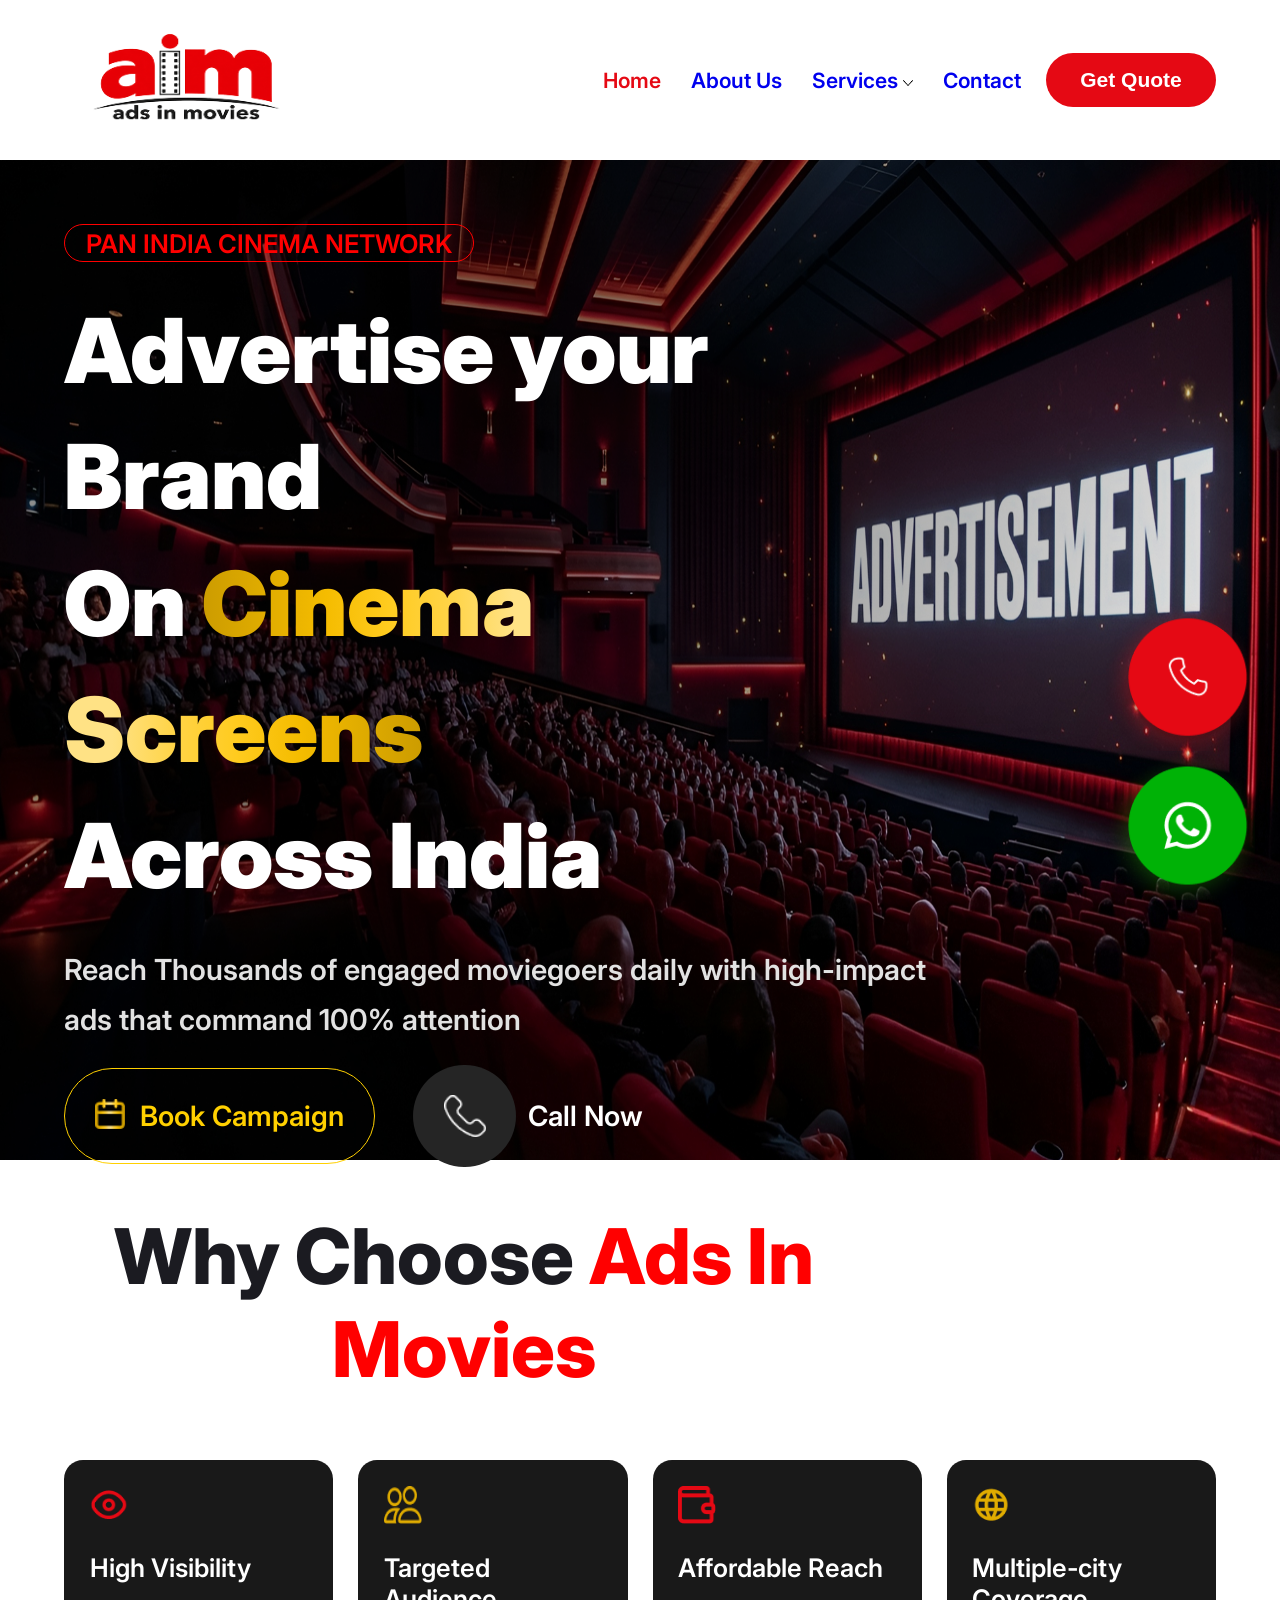
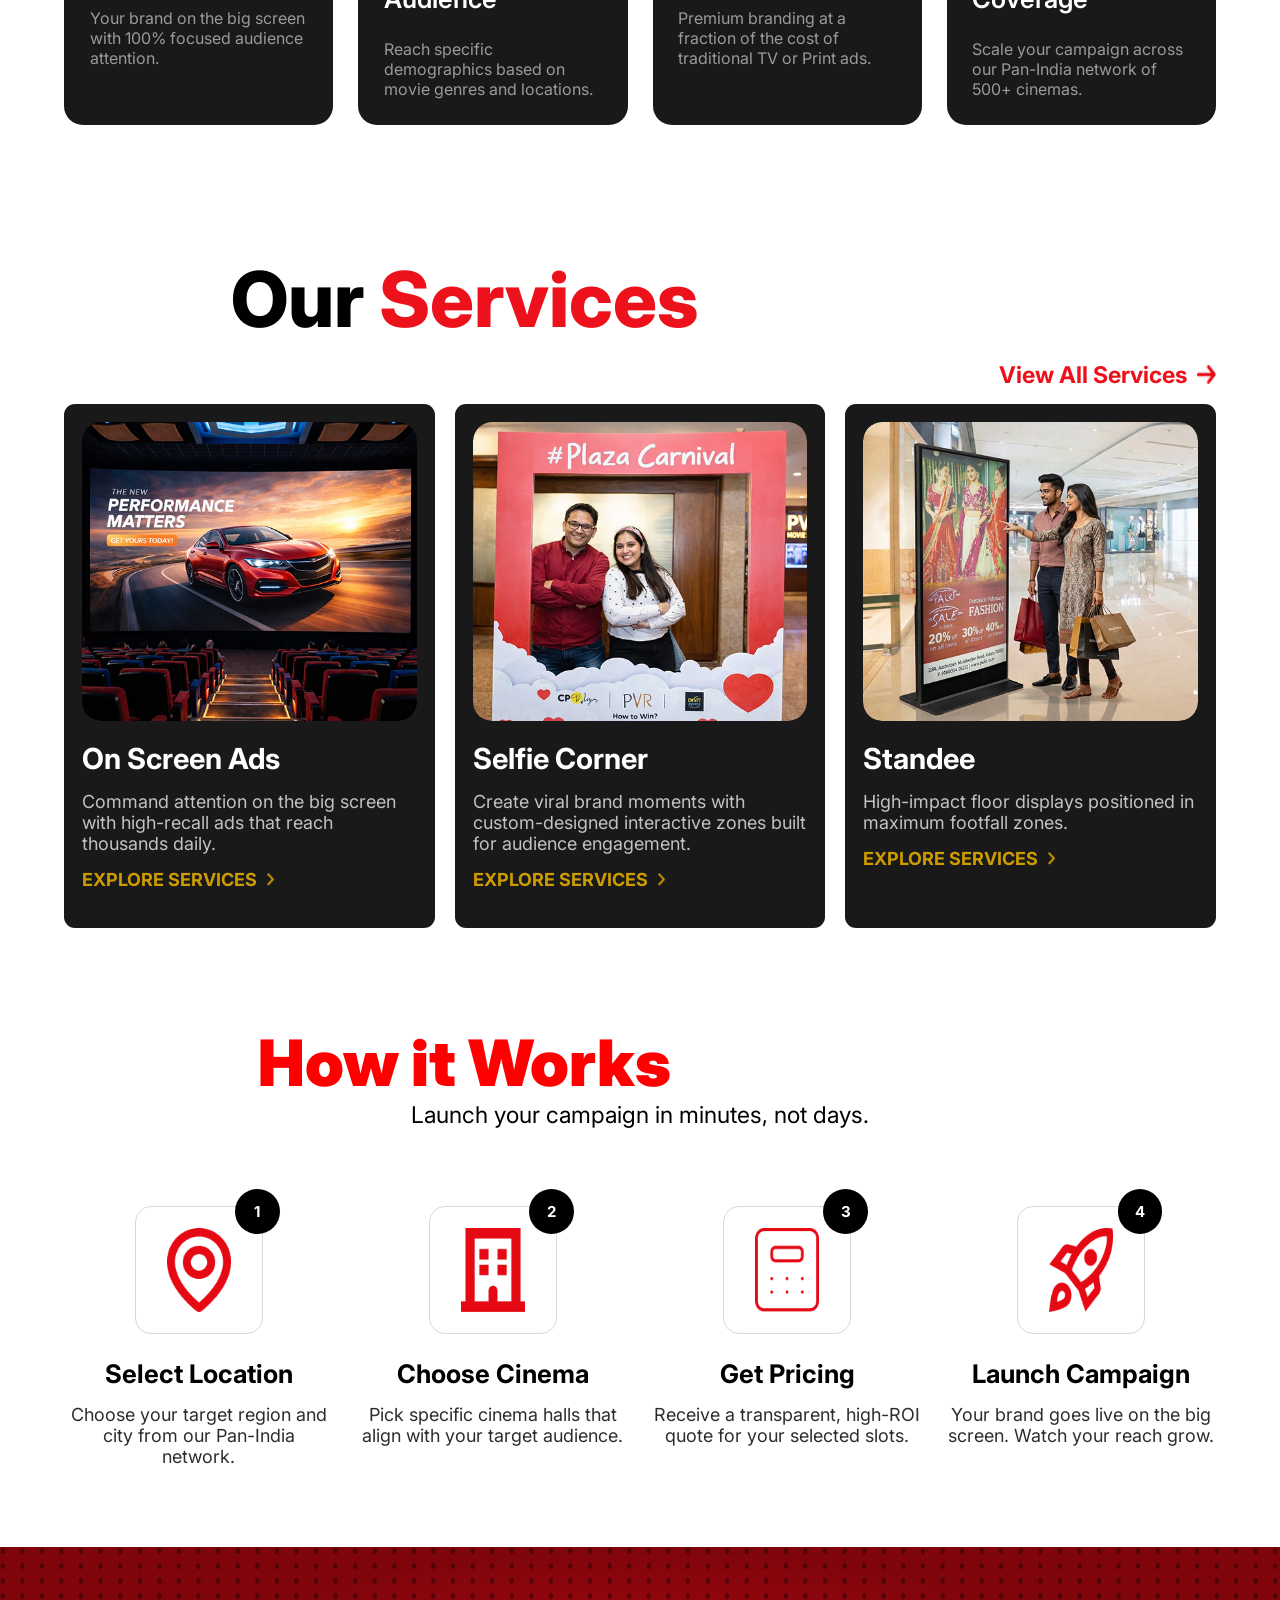
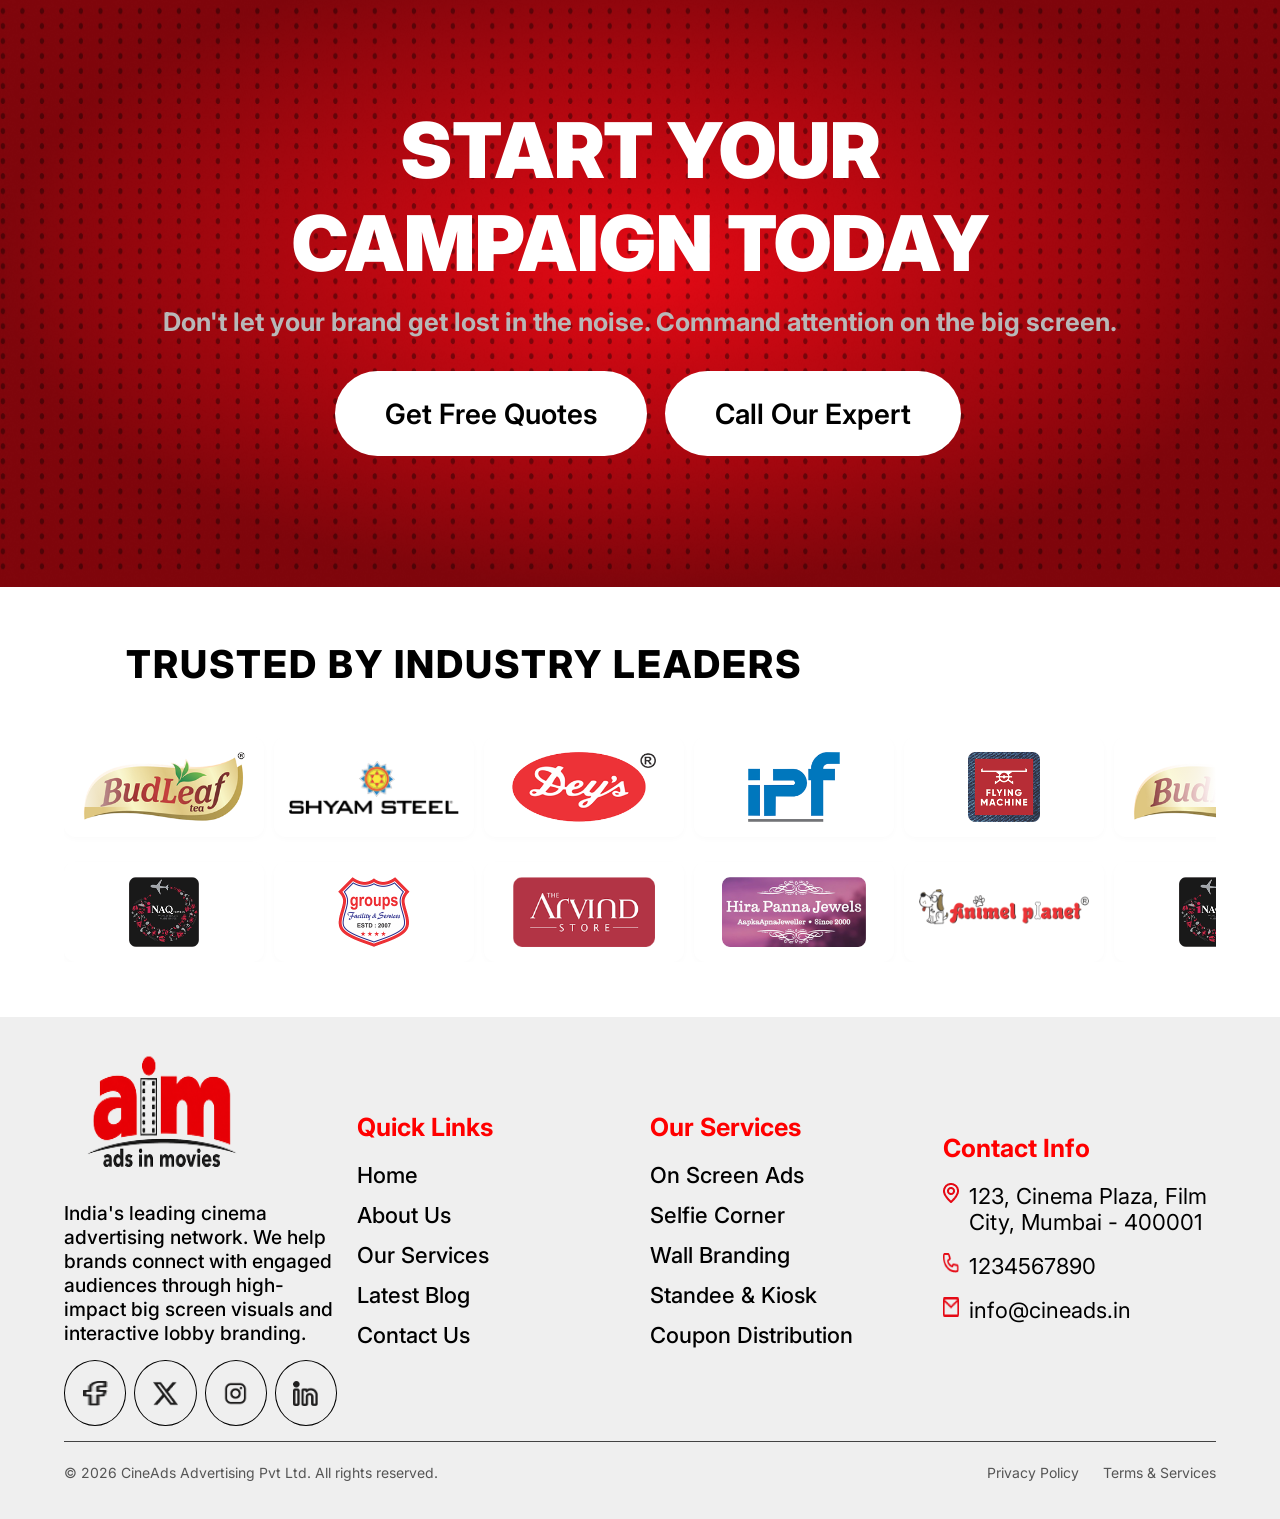
<file: index.html>
<!DOCTYPE html>
<html lang="en">

<head>
    <meta charset="UTF-8">
    <meta name="viewport" content="width=device-width, initial-scale=1.0">
    <title>Document</title>
    <link rel="stylesheet" href="style.css">
    <link rel="stylesheet"
        href="https://fonts.googleapis.com/css2?family=Material+Symbols+Outlined:opsz,wght,FILL,GRAD@20..48,100..700,0..1,-50..200" />
</head>
<body>
     <div class="featureDiv">
    <img src="./images/Frame 71.png" alt="call icon">
    <img src="./images/Group 80.png" alt="whatsapp icon">
  </div>
    <header class="headerContainer">
        <div class="logo-container">
            <img src="./images/logoImg.png" alt="aim movies logo image">
        </div>
        <nav>
            <ul class="nav-links" id="navLinks">
                <li><a href="index.html" class="active">Home</a></li>
                <li><a href="About.html">About Us</a></li>
                <li class="dropdownMenu"><a href="Services.html">Services
                    </a>
                    <img src="./images/dropDownIcon.png" alt="this is dropdown Icon image" class="dropdownIcon"
                        onclick="toggleDropDown()">
                    <ul id="dropdownUl" class="dropdown-Ul">
                        <li><a href="ServiceSubPage.html">Kiosk</a></li>
                        <li><a href="ServiceSubPage.html">Standee</a></li>
                        <li><a href="ServiceSubPage.html">Selfie Corner</a></li>
                        <li><a href="ServiceSubPage.html">Wall Branding</a></li>
                        <li><a href="ServiceSubPage.html">On Screen Ads</a></li>
                        <li><a href="ServiceSubPage.html">Coupon Distribution</a></li>
                    </ul>
                </li>
                <li><a href="Contact.html">Contact</a></li>
            </ul>
            <button class="btn-quote">Get Quote</button>
            <div id="hamburgerIcon" class="hamburgerIconWrapper">
                <span class="material-symbols-outlined hamburgerIcon">
                    menu
                </span>
            </div>
        </nav>
    </header>
    <main>
    <section class="hero">
            <img src="./images/Picsart_26-03-23_00-28-56-643.jpg 1.png" alt="home section hero image">
            <div class="hero-overlay">
                <img src="./images/Rectangle 22.png" alt="">
            </div>
            <div class="hero-container">
                <div class="hero-badge">
                    PAN INDIA CINEMA NETWORK
                </div>
                <h2>
                    Advertise your Brand<br>
                    On <span>Cinema Screens</span><br>
                    Across India
                </h2>
                <p>
                    Reach Thousands of engaged moviegoers daily with high-impact
                    <br class="desktop-break">
                    ads that command 100% attention
                </p>
                <div class="hero-buttons">

                    <a href="#campaign" class="campaign-btn">
                        <img src="./images/Vector (12).png" alt="">
                        Book Campaign
                    </a>

                    <a href="tel:+919831105471" class="call-link">

                        <span class="call-icon">
                            <img src="./images/Vector (11).png" alt="">
                        </span>

                        <span>Call Now</span>
                    </a>
                </div>
            </div>
    </section>
    <section class="homeSectionOne">
      <h2>Why Choose <span>Ads In Movies</span></h2>
      <div class="benefitHomeCardWrappre">
        <div class="benefitHomeCard">
          <div class="benefitIcon">
            <img src="./images/solar_eye-linear.png" alt="service icon">
          </div>
          <span>High Visibility</span>
          <p>Your brand on the big screen with 100% focused audience attention.</p>
        </div>
        <div class="benefitHomeCard">
          <div class="benefitIcon">
            <img src="./images/Vector (10).png" alt="service icon">
          </div>
          <span>Targeted Audience</span>
          <p>Reach specific demographics based on movie genres and locations.</p>
        </div>
        <div class="benefitHomeCard">
          <div class="benefitIcon">
            <img src="./images/Group (3).png" alt="service icon">
          </div>
          <span>Affordable Reach</span>
          <p>Premium branding at a fraction of the cost of traditional TV or Print ads.</p>
        </div>

        <div class="benefitHomeCard">
          <div class="benefitIcon">
            <img src="./images/tabler_world.png" alt="service icon">
          </div>
          <span>Multiple-city Coverage</span>
          <p>Scale your campaign across our Pan-India network of 500+ cinemas.</p>
        </div>
      </div>
    </section>
    <section class="services-section">
          <h2>
              Our <span>Services</span>
          </h2>
                <div class="services-header">
                    <a href="Services.html" class="view-services">
                        View All Services
                        <img src="./images/Vector (13).png" alt="">
                    </a>
                </div>
                <div class="services-grid">
                    <div class="service-card">
                        <div class="service-image">
                            <img src="./images/WhatsApp Image 2026-04-07 at 4.01.30 PM 1.png" alt="On Screen Ads">
                        </div>
                        <div class="service-content">
                            <h3>
                                On Screen Ads
                            </h3>
                            <p>
                                Command attention on the big screen with
                                high-recall ads that reach thousands daily.
                            </p>
                            <div class="serviceCardBtn">
                                <span> EXPLORE SERVICES </span>
                                <img src="./images/Vector (14).png" alt="this is service sub Icon" class="serviceArrowIcon">
                            </div>
                        </div>
                    </div>
                    <div class="service-card">

                        <div class="service-image">

                            <img src="./images/b98dd8ef-3a67-4966-92f6-21c185869b82 1.png" alt="Selfie Corner">

                        </div>


                        <div class="service-content">
                            <h3>
                                Selfie Corner
                            </h3>
                            <p>
                                Create viral brand moments with
                                custom-designed interactive zones
                                built for audience engagement.
                            </p>

                            <div class="serviceCardBtn">
                                <span> EXPLORE SERVICES </span>
                                <img src="./images/Vector (14).png" alt="this is service sub Icon" class="serviceArrowIcon">
                            </div>
                        </div>
                    </div>
                    <div class="service-card">
                        <div class="service-image">
                            <img src="./images/Gemini_Generated_Image_km0fqakm0fqakm0f 1.png" alt="Standee">
                        </div>
                        <div class="service-content">
                            <h3>
                                Standee
                            </h3>
                            <p>
                                High-impact floor displays positioned
                                in maximum footfall zones.
                            </p>

                             <div class="serviceCardBtn">
                                <span> EXPLORE SERVICES </span>
                                <img src="./images/Vector (14).png" alt="this is service sub Icon" class="serviceArrowIcon">
                            </div>
                        </div>
                    </div>
                </div>
            
    </section>
    <section class="serviceSectionTwo">
      <div class="heading">
        <h2>How it Works</h2>
        <p>Launch your campaign in minutes, not days.</p>
      </div>
      <div class="servicesCardWrapper">
        <div class="servicesCard">
          <div class="icon-wrap">
            <div class="iconNumber">1</div>
            <img src="./images/Group 125.png" alt="service icon">
          </div>
          <span>Select Location</span>
          <p>Choose your target region and city from our Pan-India network.</p>
        </div>

        <div class="servicesCard">
          <div class="icon-wrap">
            <div class="iconNumber">2</div>
            <img src="./images/Group (1).png" alt="service icon">
          </div>
          <span>Choose Cinema</span>
          <p>Pick specific cinema halls that align with your target audience.</p>
        </div>

        <div class="servicesCard">
          <div class="icon-wrap">
            <div class="iconNumber">3</div>
            <img src="./images/Group (2).png" alt="service icon">
          </div>
          <span>Get Pricing</span>
          <p>Receive a transparent, high-ROI quote for your selected slots.</p>
        </div>

        <div class="servicesCard">
          <div class="icon-wrap">
            <div class="iconNumber">4</div>
            <img src="./images/Vector (9).png" alt="">
          </div>
          <span>Launch Campaign</span>
          <p>Your brand goes live on the big screen. Watch your reach grow.</p>
        </div>
      </div>
    </section>
    <section class="cta-section">
        <img src="./images/7.CTA Section.png" alt="home section image">
            <div class="cta-content">
                <h2>START YOUR CAMPAIGN TODAY</h2>
                <p>Don't let your brand get lost in the noise. Command attention on the big screen.</p>

                <div class="cta-buttons">
                    <a href="#quotes">Get Free Quotes</a>
                    <a href="#expert">Call Our Expert</a>
                </div>
            </div>
    </section>
    <section class="trusted-section">
            <h2 class="section-title" style="color: #000;">TRUSTED BY INDUSTRY LEADERS</h2>

            <div class="slider-container">

                <!-- Row 1: Moves Left -->
                <div class="slider-track track-left">
                    <div class="slide"><img src="./images/LOGO 1 1.png" alt="BudLeaf"></div>
                    <div class="slide"><img src="./images/Frame 205.png" alt="Shyam Steel"></div>
                    <div class="slide"><img src="./images/Frame 206.png" alt="Dey's"></div>
                    <div class="slide"><img src="./images/Frame 207.png" alt="IPF"></div>
                    <div class="slide"><img src="./images/Frame 208.png" alt="Flying Machine"></div>
                    <!-- Duplicate Set for Seamless Loop -->
                    <div class="slide"><img src="./images/LOGO 1 1.png" alt="BudLeaf"></div>
                    <div class="slide"><img src="./images/Frame 205.png" alt="Shyam Steel"></div>
                    <div class="slide"><img src="./images/Frame 206.png" alt="Dey's"></div>
                    <div class="slide"><img src="./images/Frame 207.png" alt="IPF"></div>
                    <div class="slide"><img src="./images/Frame 208.png" alt="Flying Machine"></div>
                     <div class="slide"><img src="./images/LOGO 1 1.png" alt="BudLeaf"></div>
                    <div class="slide"><img src="./images/Frame 205.png" alt="Shyam Steel"></div>
                    <div class="slide"><img src="./images/Frame 206.png" alt="Dey's"></div>
                    <div class="slide"><img src="./images/Frame 207.png" alt="IPF"></div>
                    <div class="slide"><img src="./images/Frame 208.png" alt="Flying Machine"></div>
                    <div class="slide"><img src="./images/LOGO 1 1.png" alt="BudLeaf"></div>
                    <div class="slide"><img src="./images/Frame 205.png" alt="Shyam Steel"></div>
                    <div class="slide"><img src="./images/Frame 206.png" alt="Dey's"></div>
                    <div class="slide"><img src="./images/Frame 207.png" alt="IPF"></div>
                    <div class="slide"><img src="./images/Frame 208.png" alt="Flying Machine"></div>
                </div>

                <!-- Row 2: Moves Right -->
                <div class="slider-track track-right">
                    <div class="slide"><img src="./images/LOGO 6 1.png" alt="NAQ"></div>
                    <div class="slide"><img src="./images/LOGO 7 1.png" alt="Groups"></div>
                    <div class="slide"><img src="./images/LOGO 8 2.png" alt="The Arvind Store"></div>
                    <div class="slide"><img src="./images/LOGO 9 1.png" alt="Hira Panna Jewels"></div>
                    <div class="slide"><img src="./images/Frame 213.png" alt="Animel Planet"></div>
                    <!-- Duplicate Set for Seamless Loop -->
                    <div class="slide"><img src="./images/LOGO 6 1.png" alt="NAQ"></div>
                    <div class="slide"><img src="./images/LOGO 7 1.png" alt="Groups"></div>
                    <div class="slide"><img src="./images/LOGO 8 2.png" alt="The Arvind Store"></div>
                    <div class="slide"><img src="./images/LOGO 9 1.png" alt="Hira Panna Jewels"></div>
                    <div class="slide"><img src="./images/Frame 213.png" alt="Animel Planet"></div>
                    <div class="slide"><img src="./images/LOGO 6 1.png" alt="NAQ"></div>
                    <div class="slide"><img src="./images/LOGO 7 1.png" alt="Groups"></div>
                    <div class="slide"><img src="./images/LOGO 8 2.png" alt="The Arvind Store"></div>
                    <div class="slide"><img src="./images/LOGO 9 1.png" alt="Hira Panna Jewels"></div>
                    <div class="slide"><img src="./images/Frame 213.png" alt="Animel Planet"></div>
                    <div class="slide"><img src="./images/LOGO 6 1.png" alt="NAQ"></div>
                    <div class="slide"><img src="./images/LOGO 7 1.png" alt="Groups"></div>
                    <div class="slide"><img src="./images/LOGO 8 2.png" alt="The Arvind Store"></div>
                    <div class="slide"><img src="./images/LOGO 9 1.png" alt="Hira Panna Jewels"></div>
                    <div class="slide"><img src="./images/Frame 213.png" alt="Animel Planet"></div>
                </div>

            </div>
    </section>   
 </main>
    <footer class="footer">
    <div class="footerWrapper">
      <div class="footer-col">
        <img src="./images/logoImg.png" alt="">
        <p>India's leading cinema advertising network. We help brands connect with engaged audiences through high-impact
          big screen visuals and interactive lobby branding.</p>
        <div class="socialMediaIconWrap">
          <div class="socialMediaIconDiv">
            <img src="./images/Frame 163.png" alt="social media icon" class="socialMediaIconImg">
          </div>
          <div class="socialMediaIconDiv">
            <img src="./images/Group.png" alt="social media icon" class="socialMediaIconImg">
          </div>
          <div class="socialMediaIconDiv">
            <img src="./images/mdi_instagram.png" alt="social media icon" class="socialMediaIconImg">
          </div>
          <div class="socialMediaIconDiv">
            <img src="./images/Vector (7).png" alt="social media icon" class="socialMediaIconImg">
          </div>
        </div>
      </div>

      <div class="footer-col">
        <h4>Quick Links</h4>
        <ul>
          <li><a href="#">Home</a></li>
          <li><a href="#">About Us</a></li>
          <li><a href="#">Our Services</a></li>
          <li><a href="latestBlog.html">Latest Blog</a></li>
          <li><a href="#">Contact Us</a></li>
        </ul>
      </div>

      <div class="footer-col">
        <h4>Our Services</h4>
        <ul>
          <li><a href="#">On Screen Ads</a></li>
          <li><a href="#">Selfie Corner</a></li>
          <li><a href="#">Wall Branding</a></li>
          <li><a href="#">Standee & Kiosk</a></li>
          <li><a href="#">Coupon Distribution</a></li>
        </ul>
      </div>

      <div class="footer-col">
        <h4>Contact Info</h4>
        <ul class="footer-contact">
          <li><img src="./images/Vector (4).png" alt="call icon" class="footerIcon">123, Cinema Plaza, Film City, Mumbai
            - 400001</li>
          <li><img src="./images/Vector (5).png" alt="call icon" class="footerIcon">1234567890</li>
          <li><img src="./images/Vector (6).png" alt="call icon" class="footerIcon">info@cineads.in</li>
        </ul>
      </div>
    </div>

    <div class="footer-bottom">
      <div>© 2026 CineAds Advertising Pvt Ltd. All rights reserved.</div>
      <div class="links">
        <a href="#">Privacy Policy</a>
        <a href="#">Terms & Services</a>
      </div>
    </div>
  </footer>
    <script src="index.js"></script>
</body>

</html>
</file>
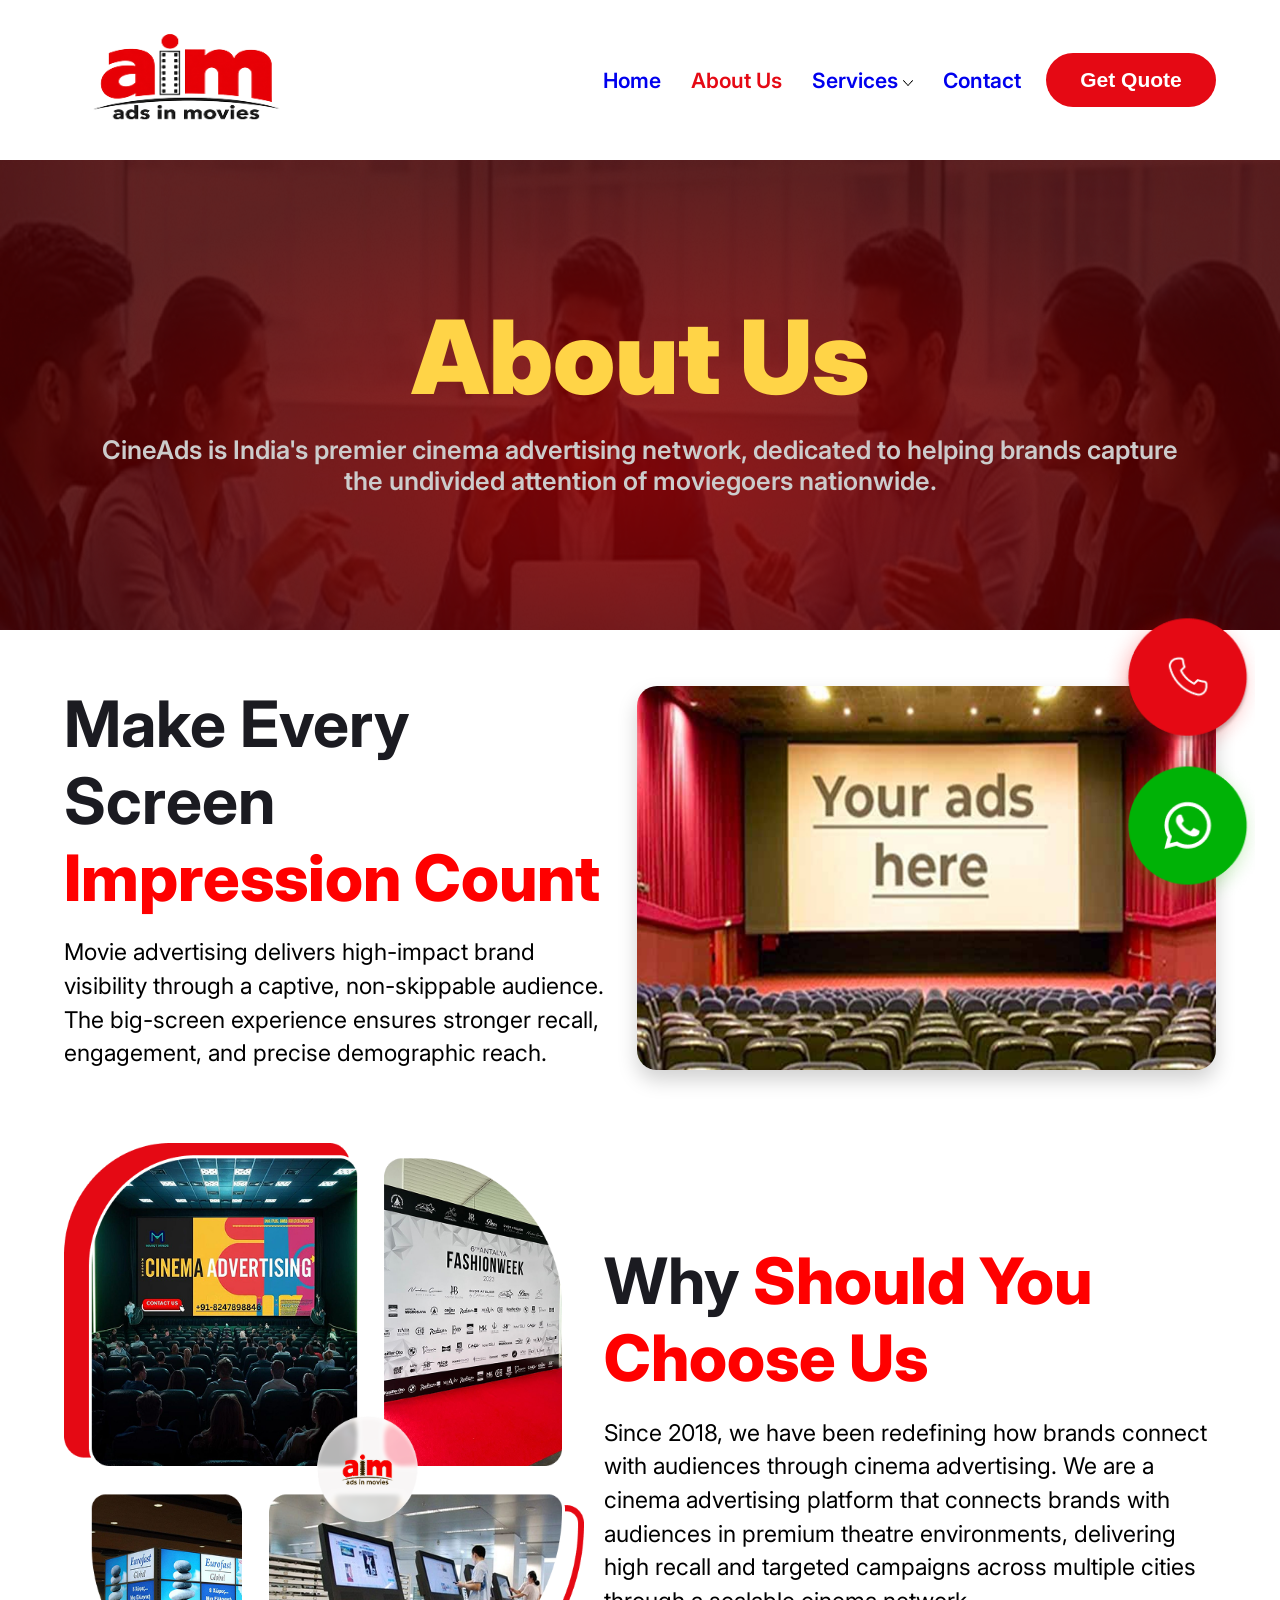
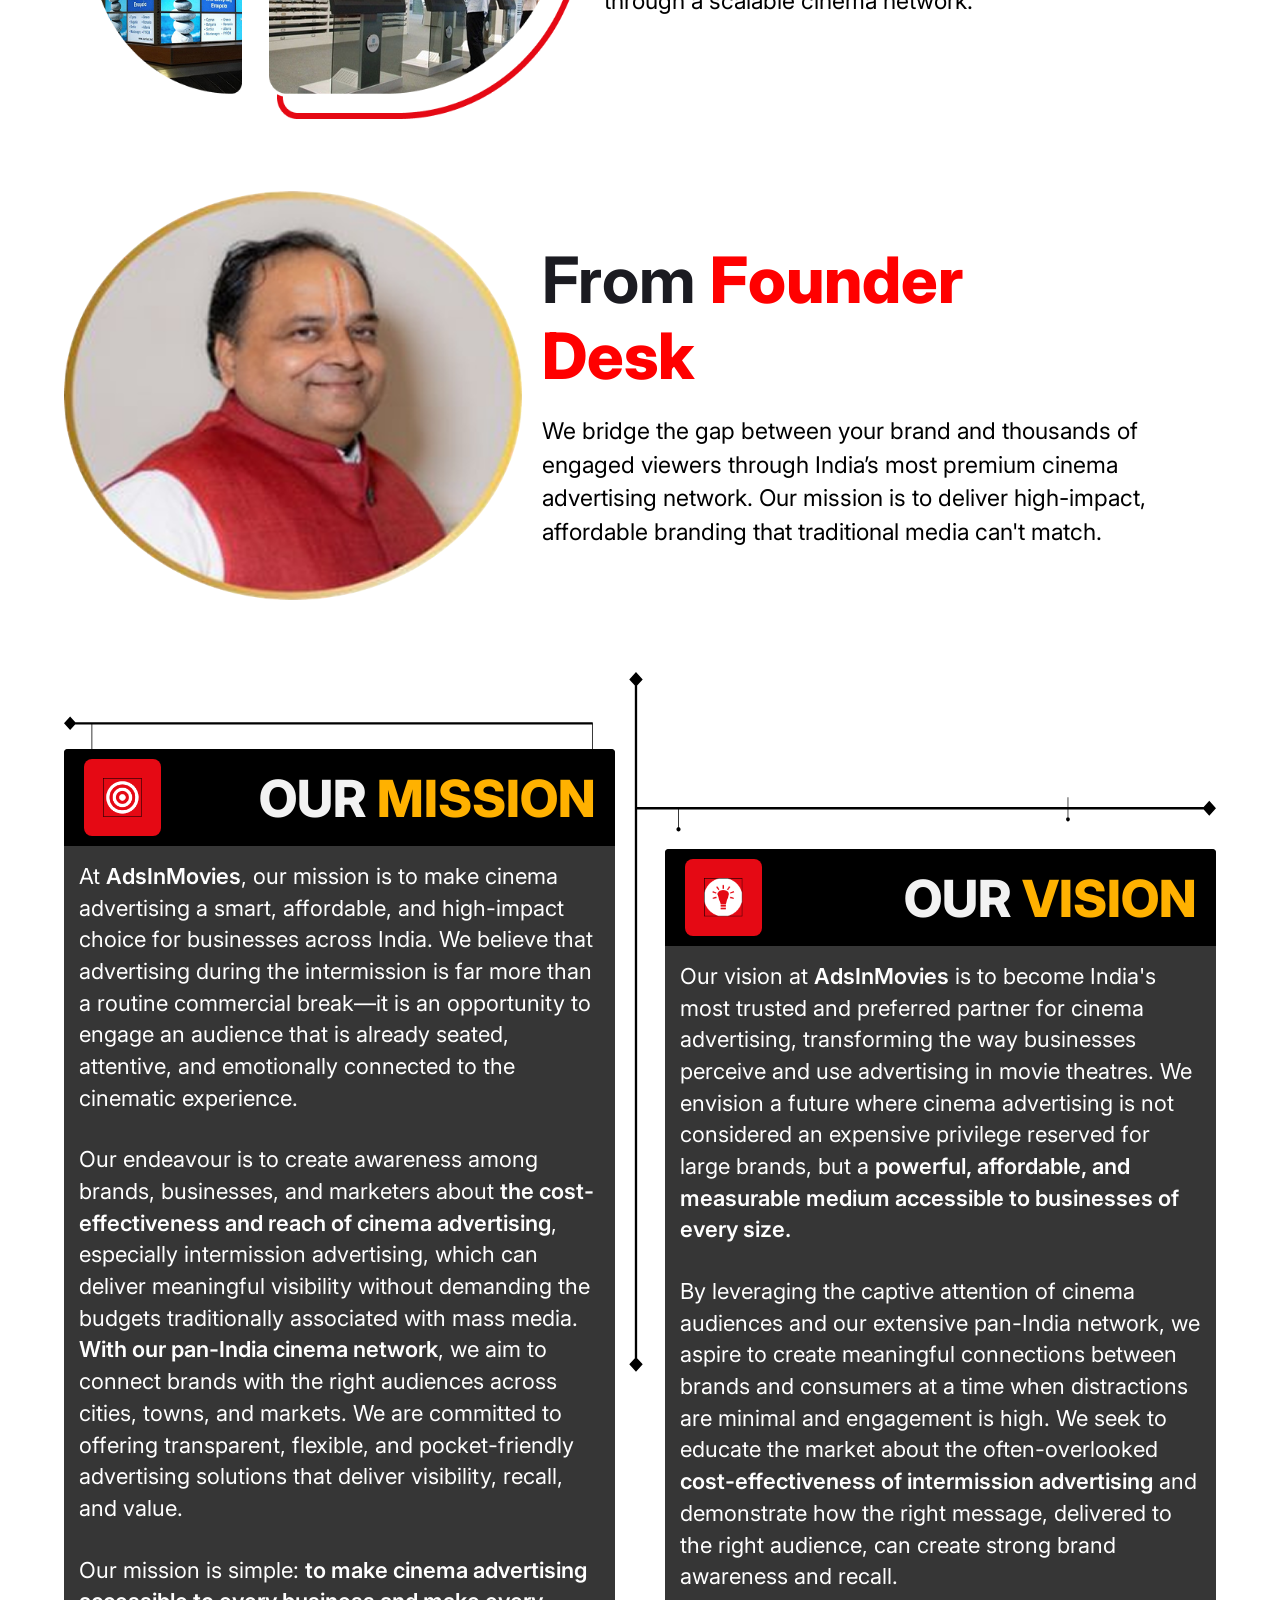
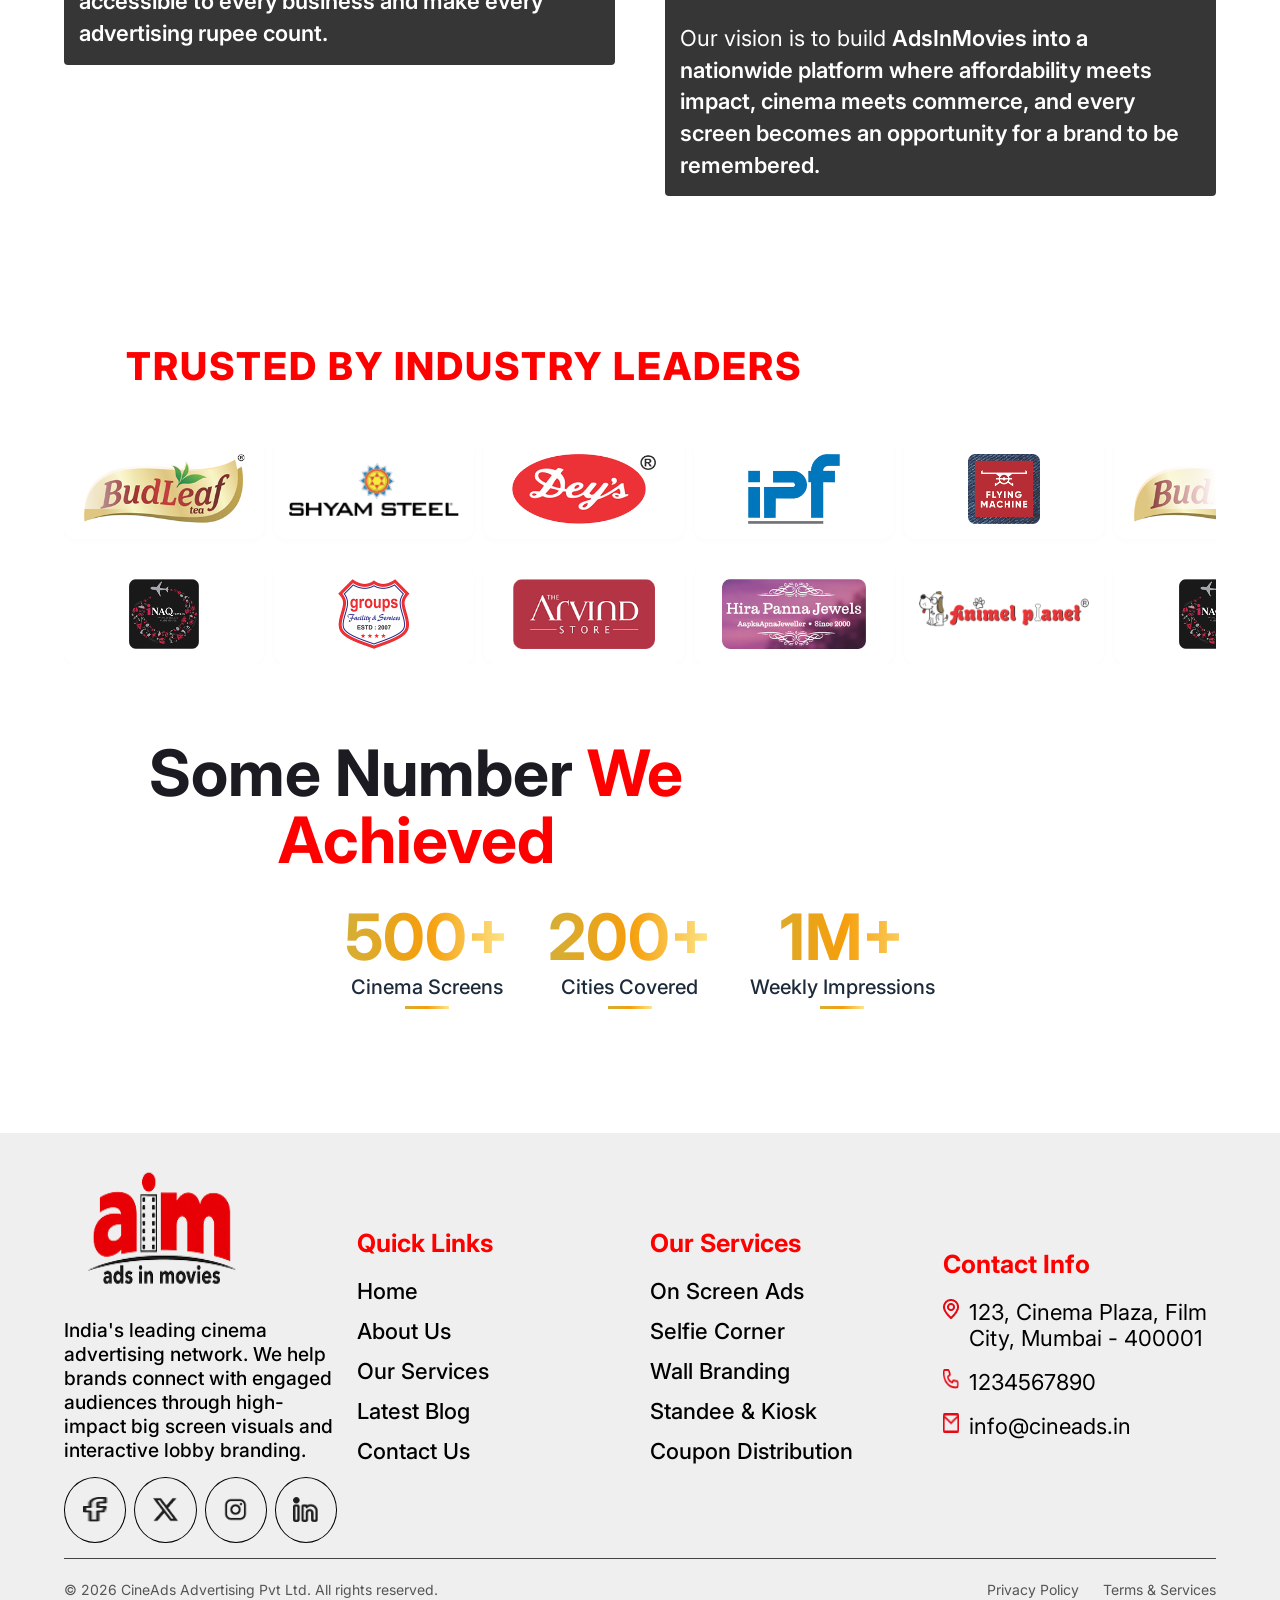
<file: About.html>
<!DOCTYPE html>
<html lang="en">

<head>
  <meta charset="UTF-8">
  <meta name="viewport" content="width=device-width, initial-scale=1.0">
  <title>Document</title>
  <link rel="stylesheet" href="style.css">
  <link rel="stylesheet"
    href="https://fonts.googleapis.com/css2?family=Material+Symbols+Outlined:opsz,wght,FILL,GRAD@20..48,100..700,0..1,-50..200" />
</head>
<body>
  <div class="featureDiv">
    <img src="./images/Frame 71.png" alt="call icon">
    <img src="./images/Group 80.png" alt="whatsapp icon">
  </div>
  <header class="headerContainer">
    <div class="logo-container">
      <img src="./images/logoImg.png" alt="aim movies logo image">
    </div>
    <nav>
      <ul class="nav-links" id="navLinks">
        <li><a href="index.html">Home</a></li>
        <li><a href="About.html" class="active">About Us</a></li>
        <li class="dropdownMenu"><a href="Services.html">Services
          </a>
          <img src="./images/dropDownIcon.png" alt="this is dropdown Icon image" class="dropdownIcon"
            onclick="toggleDropDown()">
          <ul id="dropdownUl" class="dropdown-Ul">
            <li><a href="ServiceSubPage.html">Kiosk</a></li>
            <li><a href="ServiceSubPage.html">Standee</a></li>
            <li><a href="ServiceSubPage.html">Selfie Corner</a></li>
            <li><a href="ServiceSubPage.html">Wall Branding</a></li>
            <li><a href="ServiceSubPage.html">On Screen Ads</a></li>
            <li><a href="ServiceSubPage.html">Coupon Distribution</a></li>
          </ul>
        </li>
        <li><a href="Contact.html">Contact</a></li>
      </ul>
      <button class="btn-quote">Get Quote</button>
      <div id="hamburgerIcon" class="hamburgerIconWrapper">
        <span class="material-symbols-outlined hamburgerIcon">
          menu
        </span>
      </div>
    </nav>
  </header>
  <main>
    <section class="hero-section">
      <div class="heroImgContainer">
        <img src="./images/AboutHeroImg.png" alt="this is hero image" class="heroImg">
        <img src="./images/heroImgShadowImg.png" alt="this is hero shadow image" class="heroShadowImg">
        <div class="heroTextDiv">
          <h1 class="hero-title">About Us</h1>
          <p class="hero-subtitle">
            CineAds is India's premier cinema advertising network, dedicated to helping brands capture the undivided
            attention of moviegoers nationwide.
          </p>
        </div>
    </section>
    <section class="aboutSectionOne">
      <div class="aboutSectionOne-content">
        <h2>
          Make Every Screen <br>
          <span>Impression Count</span>
        </h2>
        <p>
          Movie advertising delivers high-impact brand visibility
          through a captive, non-skippable audience. The big-screen
          experience ensures stronger recall, engagement, and precise
          demographic reach.
        </p>
      </div>

      <div class="aboutSectionOne-image">
        <img src="./images/Header Image 1.png" alt="Cinema Advertising">
      </div>
    </section>
    <section class="aboutSectionTwo">
      <div class="choose-Image">
        <img src="./images/Group 121.png" alt="services Image">
      </div>
      <div class="choose-content">

        <h2>
          Why <span>Should You</span><br>
          <span>Choose Us</span>
        </h2>

        <p>
          Since 2018, we have been redefining how brands connect
          with audiences through cinema advertising. We are a cinema
          advertising platform that connects brands with audiences in
          premium theatre environments, delivering high recall and
          targeted campaigns across multiple cities through a scalable
          cinema network.
        </p>

      </div>
    </section>
    <section class="founder">
      <div class="founder-image">
        <img src="./images/Gaurang Agarwal 1.png" alt="Founder">
      </div>
      <div class="founder-content">
        <h2>
          From <span>Founder</span><br>
          <span>Desk</span>
        </h2>
        <p>
          We bridge the gap between your brand and thousands of
          engaged viewers through India’s most premium cinema
          advertising network. Our mission is to deliver high-impact,
          affordable branding that traditional media can't match.
        </p>

      </div>
    </section>
    <section class="mission-vision-section">
            <!-- Connecting Vertical Line Background Element -->
          <div class="missionBorderDiv">
             <svg preserveAspectRatio="none" viewBox="0 0 1647 905" fill="none" class="missionBorder" xmlns="http://www.w3.org/2000/svg">
  <path d="M817.767 -5.05447e-05L808.159 9.60742L817.767 19.2149L827.374 9.60742L817.767 -5.05447e-05ZM817.767 904.676L827.374 895.069L817.767 885.461L808.159 895.069L817.767 904.676ZM817.767 9.60742L816.103 9.60742L816.102 895.069L817.767 895.069L819.431 895.069L819.431 9.60742L817.767 9.60742Z" fill="black"/>
  <path d="M1646.98 176.108L1637.38 166.5L1627.77 176.108L1637.38 185.715L1646.98 176.108ZM818.657 176.108V177.772H1637.38V176.108V174.444H818.657V176.108Z" fill="black"/>
  <path d="M-1.59782e-05 66.3665L8.76774 57.5987L17.5355 66.3665L8.76774 75.1342L-1.59782e-05 66.3665ZM755.931 66.3665V67.8851H8.76774V66.3665V64.8478H755.931V66.3665Z" fill="black"/>
  <path d="M1435.36 187.824C1433.87 187.824 1432.66 189.033 1432.66 190.524C1432.66 192.015 1433.87 193.224 1435.36 193.224C1436.86 193.224 1438.06 192.015 1438.06 190.524C1438.06 189.033 1436.86 187.824 1435.36 187.824ZM1435.36 162.065H1434.86V190.524H1435.36H1435.87V162.065H1435.36Z" fill="black"/>
  <path d="M878.563 200.437C876.93 200.437 875.605 201.762 875.605 203.395C875.605 205.029 876.93 206.354 878.563 206.354C880.197 206.354 881.522 205.029 881.522 203.395C881.522 201.762 880.197 200.437 878.563 200.437ZM878.563 175.553H878.009V203.395H878.563H879.118V175.553H878.563Z" fill="black"/>
  <path d="M755.421 109.113C753.787 109.113 752.463 110.437 752.463 112.071C752.463 113.705 753.787 115.03 755.421 115.03C757.055 115.03 758.379 113.705 758.379 112.071C758.379 110.437 757.055 109.113 755.421 109.113ZM755.421 66.4077H754.866V112.071H755.421H755.976V66.4077H755.421Z" fill="black"/>
  <path d="M39.8721 104.658C38.2382 104.658 36.9137 105.982 36.9137 107.616C36.9137 109.25 38.2382 110.575 39.8721 110.575C41.5059 110.575 42.8304 109.25 42.8304 107.616C42.8304 105.982 41.5059 104.658 39.8721 104.658ZM39.8721 66.4077H39.3174V107.616H39.8721H40.4268V66.4077H39.8721Z" fill="black"/>
          </svg>
          </div>
            <div class="mv-container">
                <div class="mv-card-wrapperOne">
                    <div class="hanger-rod"></div>
                    <div class="mv-card">
                        <!-- Card Header -->
                        <div class="card-header">
                            <div class="icon-box-card red-bg">
                                <!-- Target / Bullseye SVG Icon -->
                                <img src="./images/material-symbols_target.png" alt="">
                            </div>
                            <h3>OUR <span>MISSION</span></h3>
                        </div>

                        <!-- Card Body -->
                        <div class="card-body">
                            <p>
                                At <strong>AdsInMovies</strong>, our mission is to make cinema advertising a smart,
                                affordable, and high-impact choice for businesses across India. We believe that
                                advertising during the intermission is far more than a routine commercial break—it is an
                                opportunity to engage an audience that is already seated, attentive, and emotionally
                                connected to the cinematic experience.
                            </p>
                            <p>
                                Our endeavour is to create awareness among brands, businesses, and marketers about
                                <strong>the cost-effectiveness and reach of cinema advertising</strong>, especially
                                intermission advertising, which can deliver meaningful visibility without demanding the
                                budgets traditionally associated with mass media. <strong>With our pan-India cinema
                                    network</strong>, we aim to connect brands with the right audiences across cities,
                                towns, and markets. We are committed to offering transparent, flexible, and
                                pocket-friendly advertising solutions that deliver visibility, recall, and value.
                            </p>
                            <p>
                                Our mission is simple: <strong>to make cinema advertising accessible to every business
                                    and make every advertising rupee count.</strong>
                            </p>
                        </div>
                    </div>
                </div>

                <!-- Vision Card -->
                <div class="mv-card-wrapperTwo">
                    <div class="mv-card">
                        <!-- Card Header -->
                        <div class="card-header">
                            <div class="icon-box-card red-bg">
                                <!-- Lightbulb / Vision SVG Icon -->
                                <img src="./images/el_idea-alt.png" alt="">
                            </div>
                            <h3>OUR <span>VISION</span></h3>
                        </div>

                        <!-- Card Body -->
                        <div class="card-body">
                            <p>
                                Our vision at <strong>AdsInMovies</strong> is to become India's most trusted and
                                preferred partner for cinema advertising, transforming the way businesses perceive and
                                use advertising in movie theatres. We envision a future where cinema advertising is not
                                considered an expensive privilege reserved for large brands, but a <strong>powerful,
                                    affordable, and measurable medium accessible to businesses of every size.</strong>
                            </p>
                            <p>
                                By leveraging the captive attention of cinema audiences and our extensive pan-India
                                network, we aspire to create meaningful connections between brands and consumers at a
                                time when distractions are minimal and engagement is high. We seek to educate the market
                                about the often-overlooked <strong>cost-effectiveness of intermission
                                    advertising</strong> and demonstrate how the right message, delivered to the right
                                audience, can create strong brand awareness and recall.
                            </p>
                            <p>
                                Our vision is to build <strong>AdsInMovies into a nationwide platform where
                                    affordability meets impact, cinema meets commerce, and every screen becomes an
                                    opportunity for a brand to be remembered.</strong>
                            </p>
                        </div>
                    </div>
                </div>

            </div>
    </section>
    <section class="trusted-section">
            <h2 class="section-title">TRUSTED BY INDUSTRY LEADERS</h2>

            <div class="slider-container">

                <!-- Row 1: Moves Left -->
                <div class="slider-track track-left">
                    <div class="slide"><img src="./images/LOGO 1 1.png" alt="BudLeaf"></div>
                    <div class="slide"><img src="./images/Frame 205.png" alt="Shyam Steel"></div>
                    <div class="slide"><img src="./images/Frame 206.png" alt="Dey's"></div>
                    <div class="slide"><img src="./images/Frame 207.png" alt="IPF"></div>
                    <div class="slide"><img src="./images/Frame 208.png" alt="Flying Machine"></div>
                    <!-- Duplicate Set for Seamless Loop -->
                    <div class="slide"><img src="./images/LOGO 1 1.png" alt="BudLeaf"></div>
                    <div class="slide"><img src="./images/Frame 205.png" alt="Shyam Steel"></div>
                    <div class="slide"><img src="./images/Frame 206.png" alt="Dey's"></div>
                    <div class="slide"><img src="./images/Frame 207.png" alt="IPF"></div>
                    <div class="slide"><img src="./images/Frame 208.png" alt="Flying Machine"></div>
                     <div class="slide"><img src="./images/LOGO 1 1.png" alt="BudLeaf"></div>
                    <div class="slide"><img src="./images/Frame 205.png" alt="Shyam Steel"></div>
                    <div class="slide"><img src="./images/Frame 206.png" alt="Dey's"></div>
                    <div class="slide"><img src="./images/Frame 207.png" alt="IPF"></div>
                    <div class="slide"><img src="./images/Frame 208.png" alt="Flying Machine"></div>
                    <div class="slide"><img src="./images/LOGO 1 1.png" alt="BudLeaf"></div>
                    <div class="slide"><img src="./images/Frame 205.png" alt="Shyam Steel"></div>
                    <div class="slide"><img src="./images/Frame 206.png" alt="Dey's"></div>
                    <div class="slide"><img src="./images/Frame 207.png" alt="IPF"></div>
                    <div class="slide"><img src="./images/Frame 208.png" alt="Flying Machine"></div>
                </div>

                <!-- Row 2: Moves Right -->
                <div class="slider-track track-right">
                    <div class="slide"><img src="./images/LOGO 6 1.png" alt="NAQ"></div>
                    <div class="slide"><img src="./images/LOGO 7 1.png" alt="Groups"></div>
                    <div class="slide"><img src="./images/LOGO 8 2.png" alt="The Arvind Store"></div>
                    <div class="slide"><img src="./images/LOGO 9 1.png" alt="Hira Panna Jewels"></div>
                    <div class="slide"><img src="./images/Frame 213.png" alt="Animel Planet"></div>
                    <!-- Duplicate Set for Seamless Loop -->
                    <div class="slide"><img src="./images/LOGO 6 1.png" alt="NAQ"></div>
                    <div class="slide"><img src="./images/LOGO 7 1.png" alt="Groups"></div>
                    <div class="slide"><img src="./images/LOGO 8 2.png" alt="The Arvind Store"></div>
                    <div class="slide"><img src="./images/LOGO 9 1.png" alt="Hira Panna Jewels"></div>
                    <div class="slide"><img src="./images/Frame 213.png" alt="Animel Planet"></div>
                    <div class="slide"><img src="./images/LOGO 6 1.png" alt="NAQ"></div>
                    <div class="slide"><img src="./images/LOGO 7 1.png" alt="Groups"></div>
                    <div class="slide"><img src="./images/LOGO 8 2.png" alt="The Arvind Store"></div>
                    <div class="slide"><img src="./images/LOGO 9 1.png" alt="Hira Panna Jewels"></div>
                    <div class="slide"><img src="./images/Frame 213.png" alt="Animel Planet"></div>
                    <div class="slide"><img src="./images/LOGO 6 1.png" alt="NAQ"></div>
                    <div class="slide"><img src="./images/LOGO 7 1.png" alt="Groups"></div>
                    <div class="slide"><img src="./images/LOGO 8 2.png" alt="The Arvind Store"></div>
                    <div class="slide"><img src="./images/LOGO 9 1.png" alt="Hira Panna Jewels"></div>
                    <div class="slide"><img src="./images/Frame 213.png" alt="Animel Planet"></div>
                </div>

            </div>
    </section>
    <section class="stats-section">
      <h2>Some Number <span>We Achieved</span></h2>
      <div class="stats-row">
        <div class="stat">
          <div class="number">500+</div>
          <div class="label">Cinema Screens</div>
        </div>
        <div class="stat">
          <div class="number">200+</div>
          <div class="label">Cities Covered</div>
        </div>
        <div class="stat">
          <div class="number">1M+</div>
          <div class="label">Weekly Impressions</div>
        </div>
      </div>
    </section>
  </main>
  <footer class="footer">
    <div class="footerWrapper">
      <div class="footer-col">
        <img src="./images/logoImg.png" alt="">
        <p>India's leading cinema advertising network. We help brands connect with engaged audiences through high-impact
          big screen visuals and interactive lobby branding.</p>
        <div class="socialMediaIconWrap">
          <div class="socialMediaIconDiv">
            <img src="./images/Frame 163.png" alt="social media icon" class="socialMediaIconImg">
          </div>
          <div class="socialMediaIconDiv">
            <img src="./images/Group.png" alt="social media icon" class="socialMediaIconImg">
          </div>
          <div class="socialMediaIconDiv">
            <img src="./images/mdi_instagram.png" alt="social media icon" class="socialMediaIconImg">
          </div>
          <div class="socialMediaIconDiv">
            <img src="./images/Vector (7).png" alt="social media icon" class="socialMediaIconImg">
          </div>
        </div>
      </div>

      <div class="footer-col">
        <h4>Quick Links</h4>
        <ul>
          <li><a href="#">Home</a></li>
          <li><a href="#">About Us</a></li>
          <li><a href="#">Our Services</a></li>
          <li><a href="latestBlog.html">Latest Blog</a></li>
          <li><a href="#">Contact Us</a></li>
        </ul>
      </div>

      <div class="footer-col">
        <h4>Our Services</h4>
        <ul>
          <li><a href="#">On Screen Ads</a></li>
          <li><a href="#">Selfie Corner</a></li>
          <li><a href="#">Wall Branding</a></li>
          <li><a href="#">Standee & Kiosk</a></li>
          <li><a href="#">Coupon Distribution</a></li>
        </ul>
      </div>

      <div class="footer-col">
        <h4>Contact Info</h4>
        <ul class="footer-contact">
          <li><img src="./images/Vector (4).png" alt="call icon" class="footerIcon">123, Cinema Plaza, Film City, Mumbai
            - 400001</li>
          <li><img src="./images/Vector (5).png" alt="call icon" class="footerIcon">1234567890</li>
          <li><img src="./images/Vector (6).png" alt="call icon" class="footerIcon">info@cineads.in</li>
        </ul>
      </div>
    </div>

    <div class="footer-bottom">
      <div>© 2026 CineAds Advertising Pvt Ltd. All rights reserved.</div>
      <div class="links">
        <a href="#">Privacy Policy</a>
        <a href="#">Terms & Services</a>
      </div>
    </div>
  </footer>
  <script src="index.js"></script>
</body>
</html>
</file>
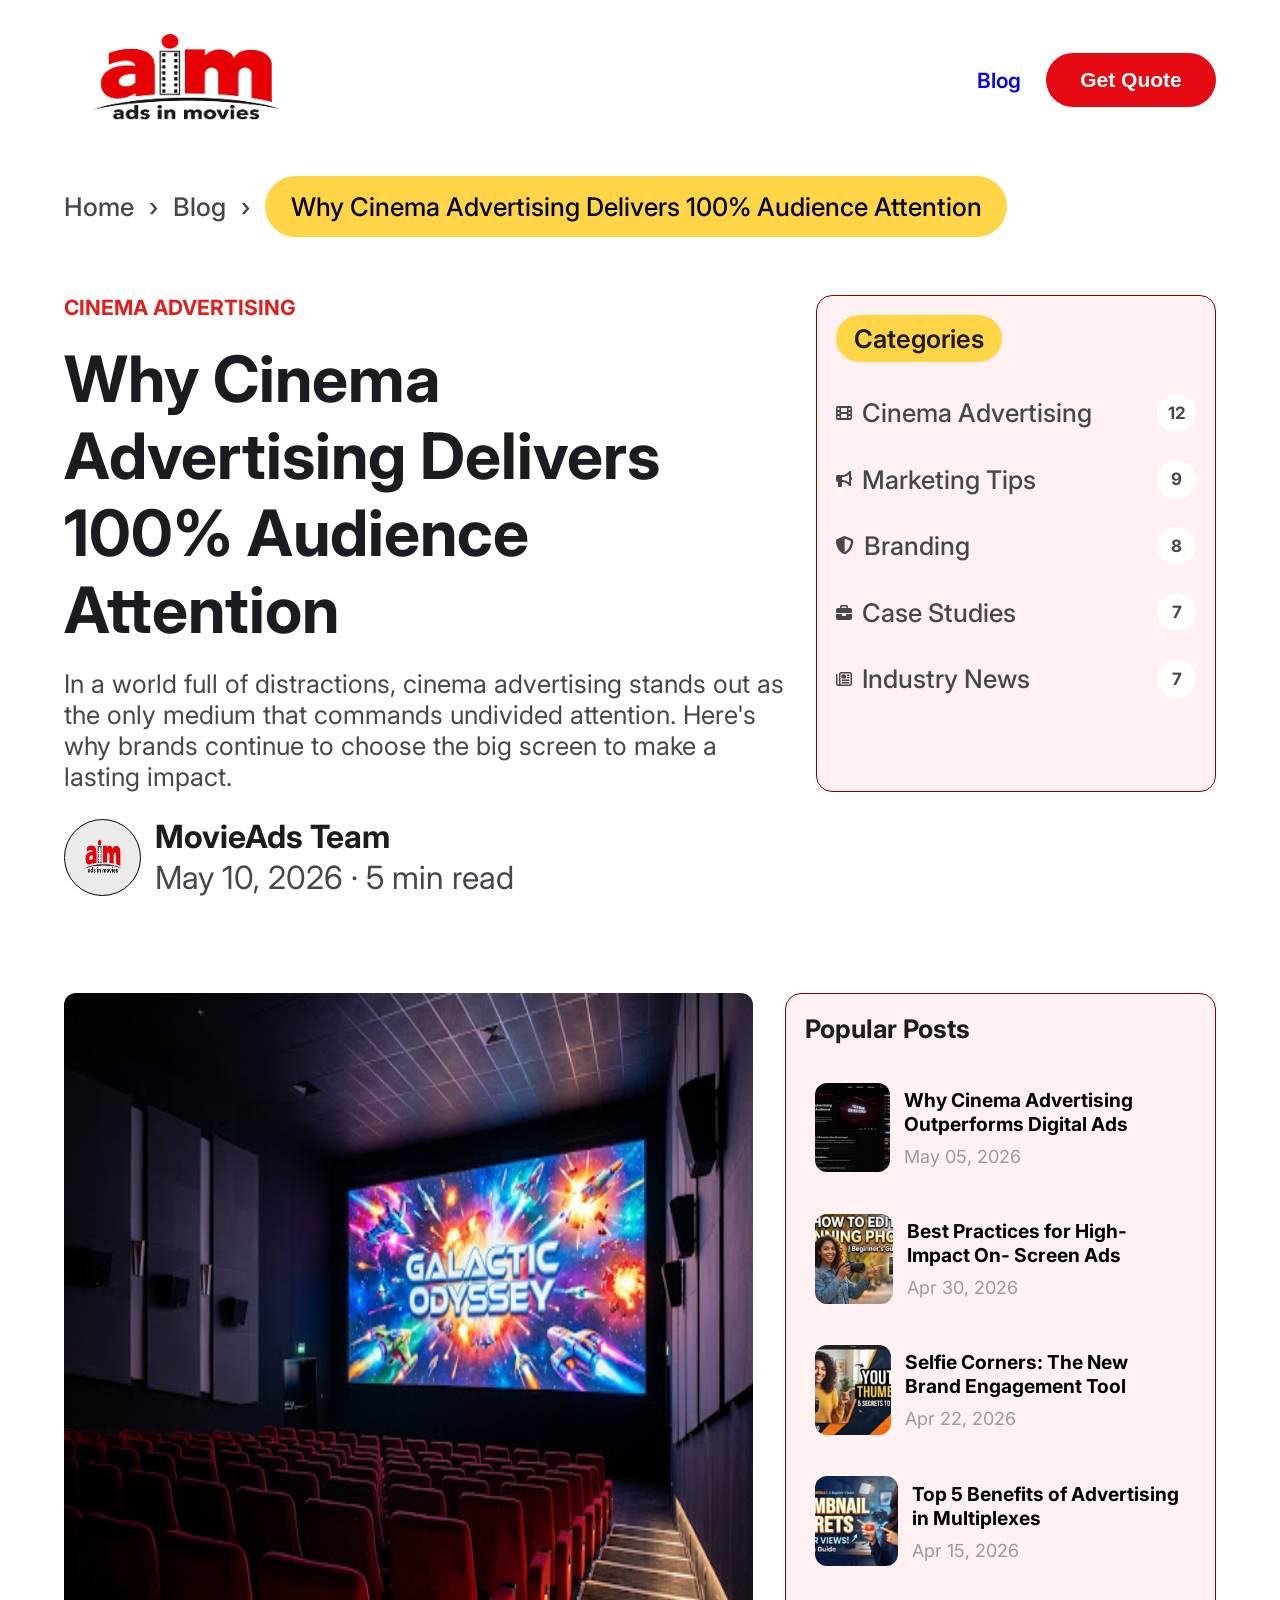
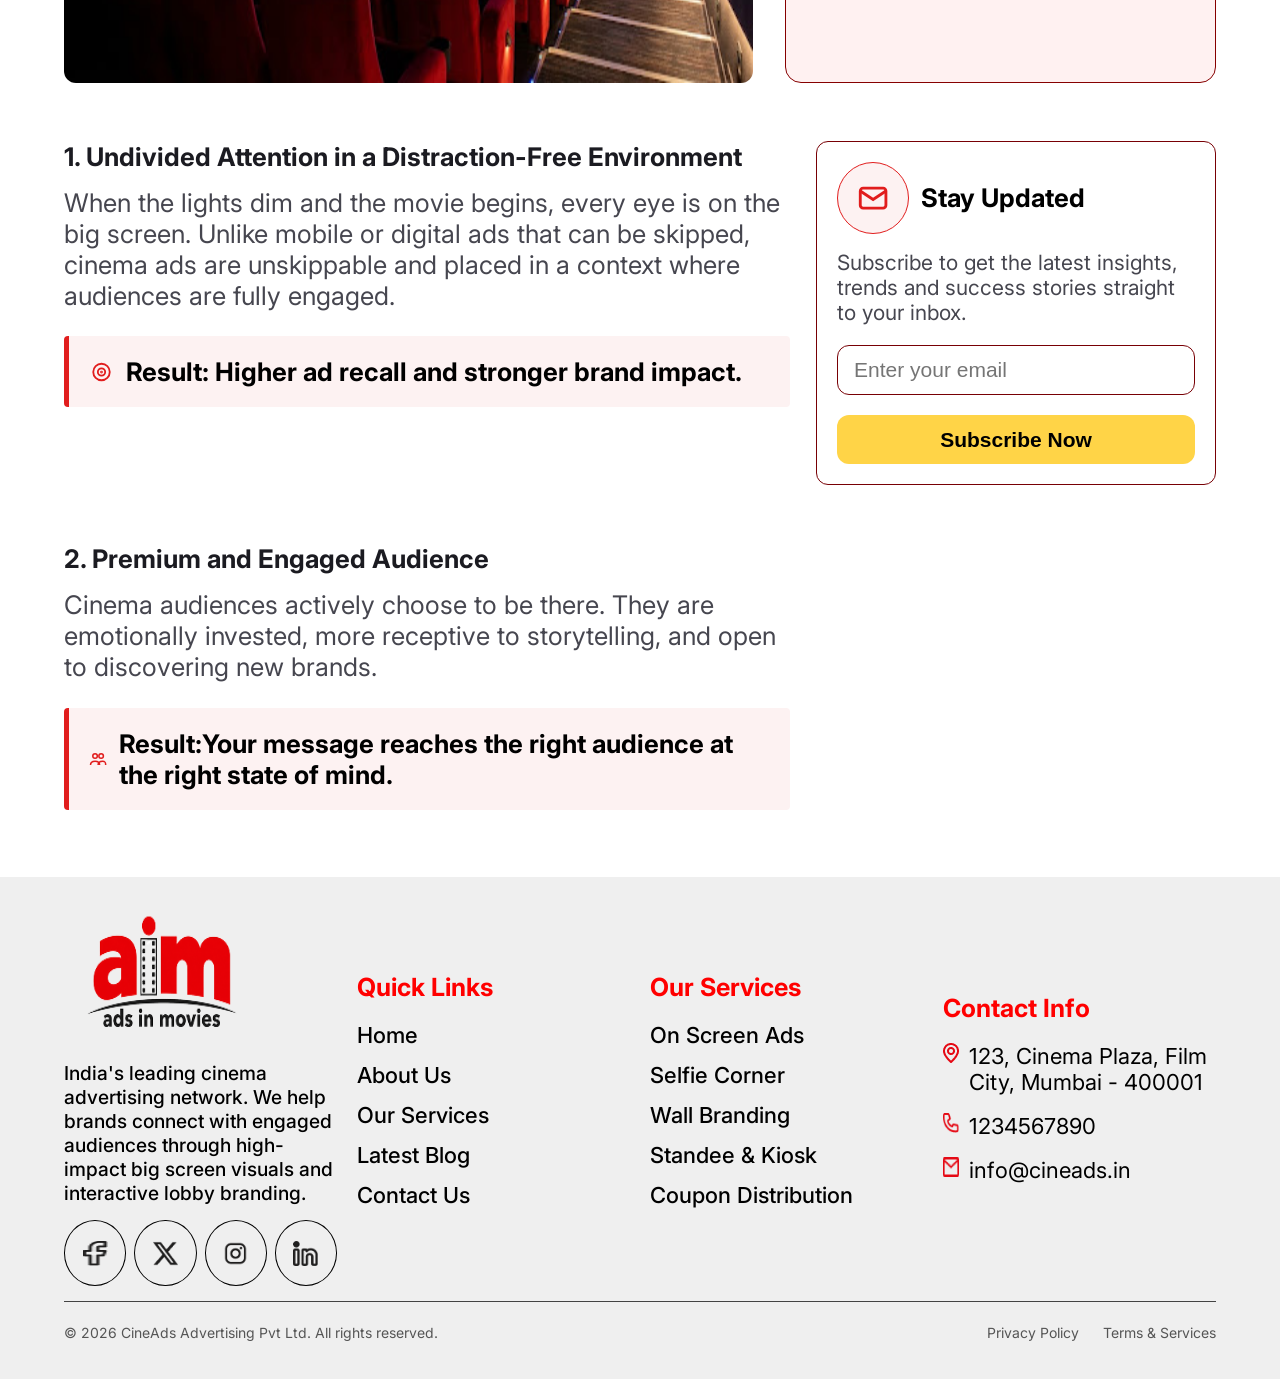
<file: blogSubPage.html>
<!DOCTYPE html>
<html lang="en">
<head>
    <meta charset="UTF-8">
    <meta name="viewport" content="width=device-width, initial-scale=1.0">
    <title>Document</title>
    <link rel="stylesheet" href="style.css">
</head>
<body>
    <header class="headerContainer">
    <div class="logo-container">
      <img src="./images/logoImg.png" alt="aim movies logo image">
    </div>
    <nav>
      <ul class="nav-links" id="navLinks">
        <li><a href="blogSubPage.html">Blog</a></li>
      </ul>
      <button class="btn-quote">Get Quote</button>
      <div id="hamburgerIcon" class="hamburgerIconWrapper">
        <span class="material-symbols-outlined hamburgerIcon">
          menu
        </span>
      </div>
    </nav>
  </header>
  <main>
    <div class="blogAdvertisingDiv">
    <nav class="breadcrumb">
      <a href="index.html">Home</a>
      <span class="sep">&rsaquo;</span>
      <a href="latestBlog.html">Blog</a>
      <span class="sep">&rsaquo;</span>
      <span class="current">Why Cinema Advertising Delivers 100% Audience Attention</span>
    </nav>
  </div>
  <div class="layoutWrapper">
      <div class="layout">
      <div class="layoutText">
        <p class="tag">CINEMA ADVERTISING</p>
        <h2>Why Cinema Advertising Delivers 100% Audience Attention</h2>
        <p class="intro">
          In a world full of distractions, cinema advertising stands out as the only medium that
          commands undivided attention. Here's why brands continue to choose the big screen to
          make a lasting impact.
        </p>
    </div>
    <aside class="sideContent">
        <span class="cat-badge">Categories</span>
        <ul class="cat-list">
          <li>
            <span class="cat-left">
                <img src="./images/Symbol (2).png" alt="icon image" srcset="">
              Cinema Advertising
            </span>
            <span class="cat-count">12</span>
          </li>
          <li>
            <span class="cat-left">
                <img src="./images/Symbol (3).png" alt="icon image">
              Marketing Tips
            </span>
            <span class="cat-count">9</span>
          </li>
          <li>
            <span class="cat-left">
            <img src="./images/Symbol (5).png" alt="icon image">
              Branding
            </span>
            <span class="cat-count">8</span>
          </li>
          <li>
            <span class="cat-left">
            <img src="./images/Symbol (6).png" alt="icon image">
              Case Studies
            </span>
            <span class="cat-count">7</span>
          </li>
          <li>
            <span class="cat-left">
            <img src="./images/Symbol.png" alt="icon image">
              Industry News
            </span>
            <span class="cat-count">7</span>
          </li>
        </ul>
      </aside>
    </div>
     <div class="byline">
          <div class="avatar">
            <img src="./images/logoImg.png" alt="">
          </div>
          <div class="byline-text">
            <div class="name">MovieAds Team</div>
            <div class="meta">May 10, 2026 &middot; 5 min read</div>
          </div>
     </div>
  </div>
   <div class="advertisingDiv">
     <div class="wrap">
<div class="featuredPostImage">
<img src="./images/2d0fd2ffb8cc46fdd62651239e434775982e9686.jpg" alt="">
</div>

    <div class="sideContent">
      <h2>Popular Posts</h2>
      <div class="post-list">
        <div class="post-card" style="background-color: transparent;">
          <div class="subPostImg">
            <img src="./images/e84ac55cd52361257d4c5ae80d35cfe9781121d9.jpg" alt="">
          </div>
          <div class="post-meta">
            <h3>Why Cinema Advertising
    Outperforms Digital Ads</h3>
            <span>May 05, 2026</span>
          </div>
        </div>
        <div class="post-card" style="background-color: transparent;">
          <div class="subPostImg">
            <img src="./images/fc6ffd8323a7025a7d4303f16546f187b9b15071.jpg" alt="">
          </div>
          <div class="post-meta">
            <h3>Best Practices for High-Impact On-
Screen Ads</h3>
            <span>Apr 30, 2026</span>
          </div>
        </div>
        <div class="post-card" style="background-color: transparent;">
          <div class="subPostImg">
            <img src="./images/dd81915ad953e8b942f7d1294c81cc6b29f400fc.jpg" alt="">
          </div>
          <div class="post-meta">
            <h3>Selfie Corners: The New Brand
Engagement Tool</h3>
            <span>Apr 22, 2026</span>
          </div>
        </div>
        <div class="post-card" style="background-color: transparent;">
          <div class="subPostImg">
            <img src="./images/060537434f14b40070594e016a88a366dd538927.jpg" alt="">
          </div>
          <div class="post-meta">
            <h3>Top 5 Benefits of Advertising in
Multiplexes</h3>
            <span>Apr 15, 2026</span>
          </div>
        </div>
      </div>
    </div>
  </div>
   </div>
   <div class="subPageUpdatedDiv">
    <div class="articleLayout">

      <div class="article">
        <h3>1. Undivided Attention in a Distraction-Free Environment</h3>
        <p>
          When the lights dim and the movie begins, every eye is on the big screen. Unlike
          mobile or digital ads that can be skipped, cinema ads are unskippable and placed
          in a context where audiences are fully engaged.
        </p>
        <div class="result">
          <svg class="icon" viewBox="0 0 24 24" fill="none" stroke="currentColor" stroke-width="2">
            <circle cx="12" cy="12" r="9"/><circle cx="12" cy="12" r="4"/><circle cx="12" cy="12" r="0.5" fill="currentColor"/>
          </svg>
          <span><strong>Result:</strong> Higher ad recall and stronger brand impact.</span>
        </div>

       
      </div>

      <aside class="newsletter">
        <div class="newsletter-head">
          <span class="mail-icon">
            <svg viewBox="0 0 24 24" fill="none" stroke="currentColor" stroke-width="2">
              <rect x="3" y="5" width="18" height="14" rx="2"/><path d="M3 7l9 6 9-6"/>
            </svg>
          </span>
          <h3>Stay Updated</h3>
        </div>
        <p>Subscribe to get the latest insights, trends and success stories straight to your inbox.</p>
        <input type="email" placeholder="Enter your email">
        <button class="subscribe-btn">Subscribe Now</button>
      </aside>

    </div>  
  </div>
 <div class="subPageUpdatedDiv">
    <div class="articleLayout">
      <div class="article">
        <h3>2. Premium and Engaged Audience</h3>
        <p>
Cinema audiences actively choose to be there. They are emotionally invested, more receptive
to storytelling, and open to discovering new brands.        </p>
        <div class="result">
           <svg class="icon" viewBox="0 0 24 24" fill="none" stroke="currentColor" stroke-width="2">
            <circle cx="8" cy="8" r="3"/><circle cx="16" cy="8" r="3"/>
            <path d="M2 20c0-3 2.5-5 6-5s6 2 6 5"/>
            <path d="M12 20c0-3 2.5-5 6-5s4 1.5 4 5"/>
          </svg>
          <span class="resultTwo"><strong>Result:</strong>Your message reaches the right audience at the right state of mind.</span>
        </div>
      </div>
    </div>  
  </div>
  </main>
  <footer class="footer">
    <div class="footerWrapper">
      <div class="footer-col">
        <img src="./images/logoImg.png" alt="">
        <p>India's leading cinema advertising network. We help brands connect with engaged audiences through high-impact
          big screen visuals and interactive lobby branding.</p>
        <div class="socialMediaIconWrap">
          <div class="socialMediaIconDiv">
            <img src="./images/Frame 163.png" alt="social media icon" class="socialMediaIconImg">
          </div>
          <div class="socialMediaIconDiv">
            <img src="./images/Group.png" alt="social media icon" class="socialMediaIconImg">
          </div>
          <div class="socialMediaIconDiv">
            <img src="./images/mdi_instagram.png" alt="social media icon" class="socialMediaIconImg">
          </div>
          <div class="socialMediaIconDiv">
            <img src="./images/Vector (7).png" alt="social media icon" class="socialMediaIconImg">
          </div>
        </div>
      </div>

      <div class="footer-col">
        <h4>Quick Links</h4>
        <ul>
          <li><a href="#">Home</a></li>
          <li><a href="#">About Us</a></li>
          <li><a href="#">Our Services</a></li>
          <li><a href="latestBlog.html">Latest Blog</a></li>
          <li><a href="#">Contact Us</a></li>
        </ul>
      </div>

      <div class="footer-col">
        <h4>Our Services</h4>
        <ul>
          <li><a href="#">On Screen Ads</a></li>
          <li><a href="#">Selfie Corner</a></li>
          <li><a href="#">Wall Branding</a></li>
          <li><a href="#">Standee & Kiosk</a></li>
          <li><a href="#">Coupon Distribution</a></li>
        </ul>
      </div>

      <div class="footer-col">
        <h4>Contact Info</h4>
        <ul class="footer-contact">
          <li><img src="./images/Vector (4).png" alt="call icon" class="footerIcon">123, Cinema Plaza, Film City, Mumbai
            - 400001</li>
          <li><img src="./images/Vector (5).png" alt="call icon" class="footerIcon">1234567890</li>
          <li><img src="./images/Vector (6).png" alt="call icon" class="footerIcon">info@cineads.in</li>
        </ul>
      </div>
    </div>

    <div class="footer-bottom">
      <div>© 2026 CineAds Advertising Pvt Ltd. All rights reserved.</div>
      <div class="links">
        <a href="#">Privacy Policy</a>
        <a href="#">Terms & Services</a>
      </div>
    </div>
  </footer>
</body>
</html>
</file>
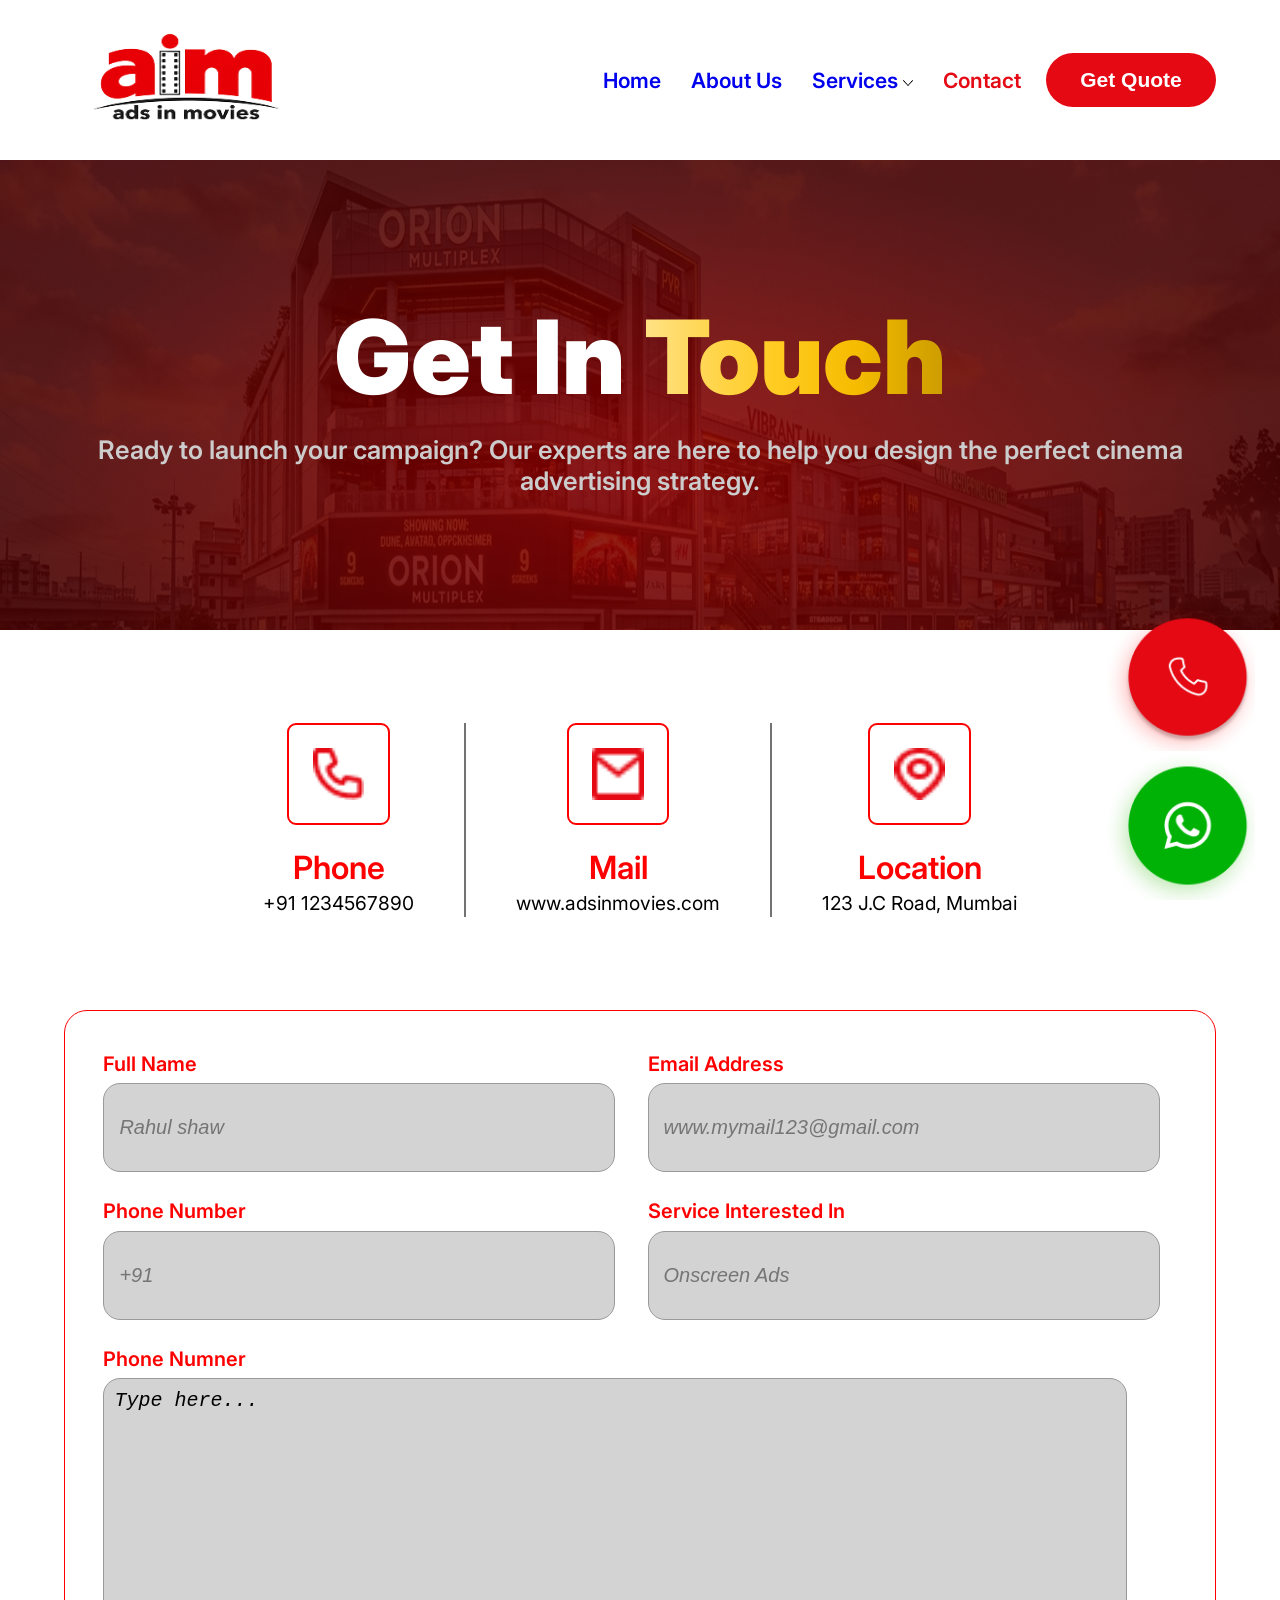
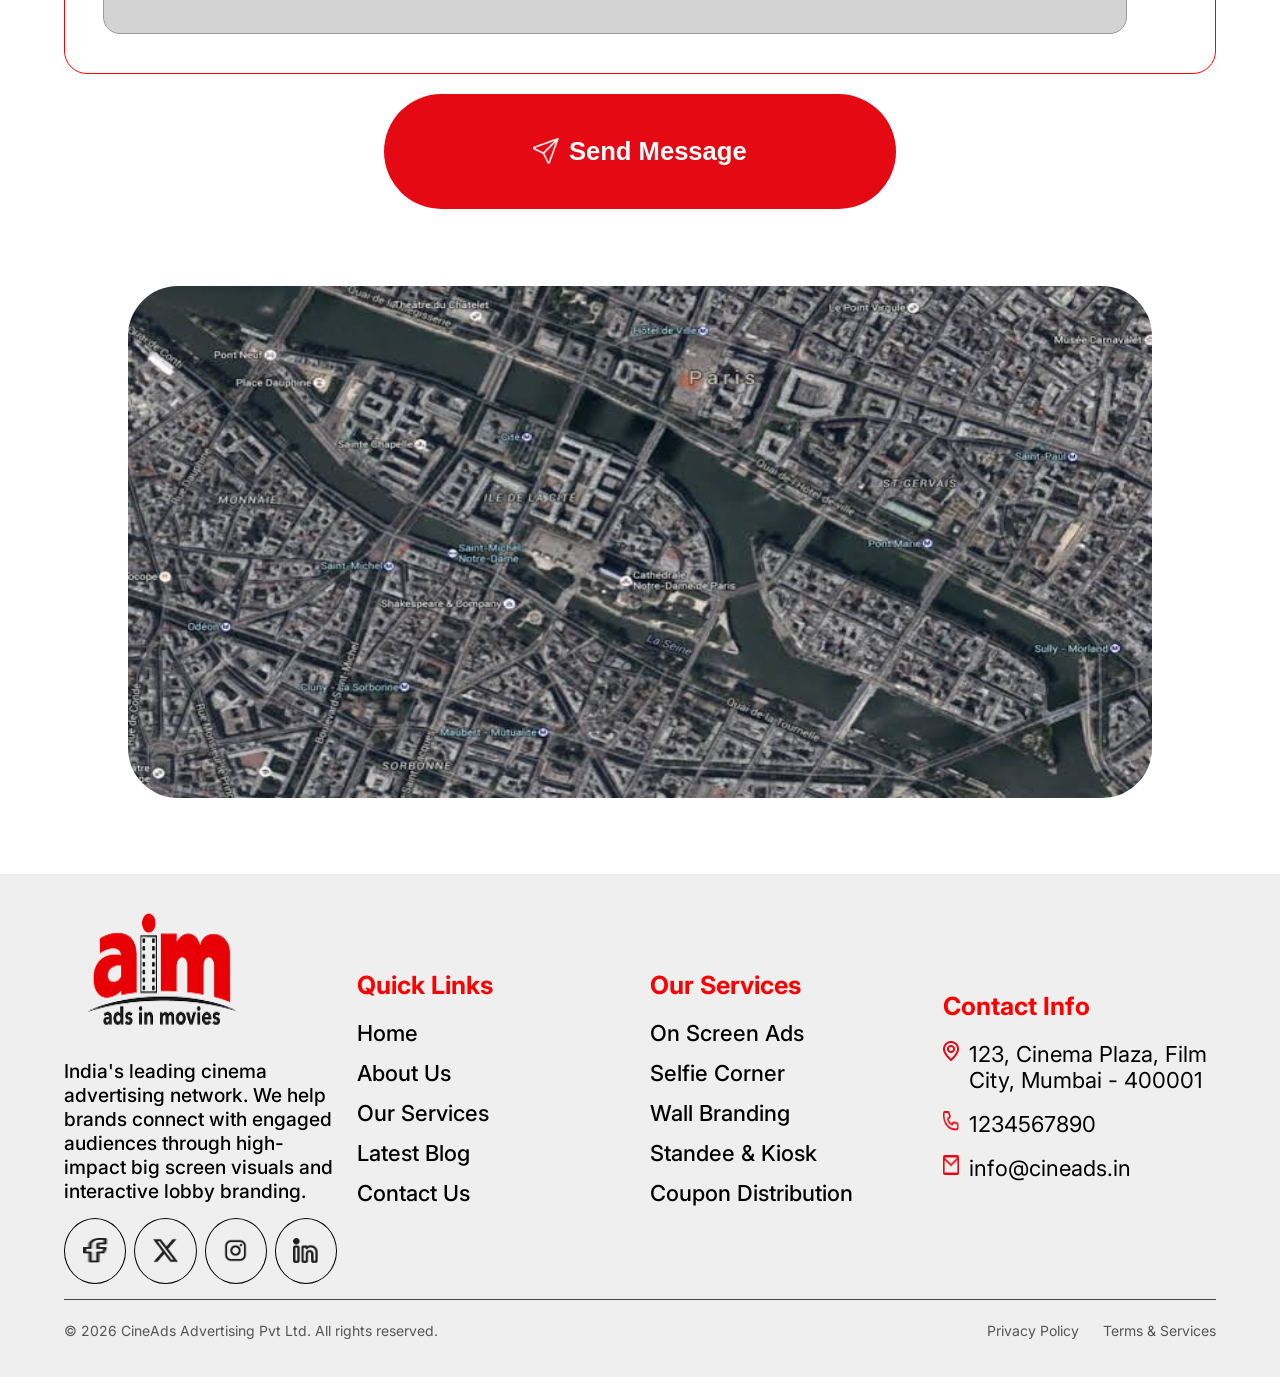
<file: Contact.html>
<!DOCTYPE html>
<html lang="en">
<head>
    <meta charset="UTF-8">
    <meta name="viewport" content="width=device-width, initial-scale=1.0">
    <title>Document</title>
    <link rel="stylesheet" href="style.css">
      <link rel="stylesheet"
    href="https://fonts.googleapis.com/css2?family=Material+Symbols+Outlined:opsz,wght,FILL,GRAD@20..48,100..700,0..1,-50..200" />
</head>
<body>
  <div class="featureDiv">
    <img src="./images/Frame 71.png" alt="call icon">
    <img src="./images/Group 80.png" alt="whatsapp icon">
  </div>
    <header class="headerContainer">
    <div class="logo-container">
    <img src="./images/logoImg.png" alt="aim movies logo image">
    </div>
    <nav>
      <ul class="nav-links" id="navLinks">
        <li><a href="index.html">Home</a></li>
        <li><a href="About.html">About Us</a></li>
        <li class="dropdownMenu"><a href="Services.html">Services
        </a>
        <img src="./images/dropDownIcon.png" alt="this is dropdown Icon image" class="dropdownIcon" onclick="toggleDropDown()">
        <ul id="dropdownUl" class="dropdown-Ul">
          <li><a href="ServiceSubPage.html">Kiosk</a></li>
          <li><a href="ServiceSubPage.html">Standee</a></li>
          <li><a href="ServiceSubPage.html">Selfie Corner</a></li>
          <li><a href="ServiceSubPage.html">Wall Branding</a></li>
          <li><a href="ServiceSubPage.html">On Screen Ads</a></li>
           <li><a href="ServiceSubPage.html">Coupon Distribution</a></li>
        </ul>
        </li>
        <li><a href="Contact.html" class="active">Contact</a></li>
      </ul>
      <button class="btn-quote">Get Quote</button>
      <div id="hamburgerIcon" class="hamburgerIconWrapper">
        <span class="material-symbols-outlined hamburgerIcon">
          menu
        </span>
      </div>
    </nav>
  </header>
  <main>
    <section class="hero-section">
    <div class="heroImgContainer">
      <img src="./images/ContactHeroImg.png" alt="this is hero image" class="heroImg">
    <img src="./images/heroImgShadowImg.png" alt="this is hero shadow image" class="heroShadowImg">
    <div class="heroTextDiv">
      <h1 class="contactHeroTitle">Get In <span>Touch</span></h1>
     <p class="hero-subtitle">
Ready to launch your campaign? Our experts are here to help you design the perfect cinema advertising strategy.
     </p>
    </div>
   </section>
   <section class="contactDetailsDiv">
   <div class="contactDetailsWrap">
     <div class="contactDetailsIconDiv">
      <img src="./images/Vector (5).png" alt="call icon" class="contactIcon1">
    </div>
    <div class="contactDetailsIconText">
      <h4>Phone</h4>
      <p>+91 1234567890</p>
    </div>
   </div>
   <div style="border: 1px solid rgb(117, 114, 114); width: 1px;"></div>
      <div class="contactDetailsWrap">
     <div class="contactDetailsIconDiv">
      <img src="./images/Vector (6).png" alt="call icon" class="contactIcon1">
    </div>
    <div class="contactDetailsIconText">
      <h4>Mail</h4>
      <p>www.adsinmovies.com</p>
    </div>
   </div>
   <div style="border: 1px solid rgb(117, 114, 114); width: 1px;"></div>
      <div class="contactDetailsWrap">
     <div class="contactDetailsIconDiv">
      <img src="./images/Vector (4).png" alt="call icon" class="contactIcon1">
    </div>
    <div class="contactDetailsIconText">
      <h4>Location</h4>
      <p>123 J.C Road, Mumbai</p>
    </div>
   </div>
   </section>
    <section class="contactFormDiv">
      <form class="contactForm">
      <div class="contactFormField1">
        <div style="display: flex; flex-direction: column; gap: 5px; width: 100%;">
          <label for="name" class="formLabels">Full Name</label>
          <input type="text" name="" class="formInput" placeholder="Rahul shaw">
        </div>
        <div style="display: flex; flex-direction: column; gap: 5px; width: 100%;">
          <label for="email" class="formLabels">Email Address</label>
          <input type="email" name="" class="formInput" placeholder="www.mymail123@gmail.com">
        </div>
      </div>
      <div class="contactFormField1">
        <div style="display: flex; flex-direction: column; gap: 5px; width: 100%;">
          <label for="number" class="formLabels">Phone Number</label>
          <input type="number" name="" class="formInput" placeholder="+91">
        </div>
        <div style="display: flex; flex-direction: column; gap: 5px; width: 100%;">
          <label for="text" class="formLabels">Service Interested In</label>
          <input type="text" name="" class="formInput" placeholder="Onscreen Ads">
        </div>
      </div>
        <div style="display: flex; flex-direction: column; gap: 5px; width: 100%;">
          <label for="text" class="formLabels">Phone Numner</label>
          <textarea style=" resize: none;" class="formTextArea">Type here...</textarea>
        </div>
    </form>
    </section>
    <button class="contactBtn">
      <img src="./images/Vector (8).png" alt="serviceIcon" class="serviceIcon">
      Send Message</button>
      <div class="mapImgDiv">
        <img src="./images/mapImg.jpg" alt="map image" class="mapImg">
      </div>
  </main>
<footer class="footer">
    <div class="footerWrapper">
      <div class="footer-col">
        <img src="./images/logoImg.png" alt="">
        <p>India's leading cinema advertising network. We help brands connect with engaged audiences through high-impact
          big screen visuals and interactive lobby branding.</p>
        <div class="socialMediaIconWrap">
          <div class="socialMediaIconDiv">
            <img src="./images/Frame 163.png" alt="social media icon" class="socialMediaIconImg">
          </div>
          <div class="socialMediaIconDiv">
            <img src="./images/Group.png" alt="social media icon" class="socialMediaIconImg">
          </div>
          <div class="socialMediaIconDiv">
            <img src="./images/mdi_instagram.png" alt="social media icon" class="socialMediaIconImg">
          </div>
          <div class="socialMediaIconDiv">
            <img src="./images/Vector (7).png" alt="social media icon" class="socialMediaIconImg">
          </div>
        </div>
      </div>

      <div class="footer-col">
        <h4>Quick Links</h4>
        <ul>
          <li><a href="#">Home</a></li>
          <li><a href="#">About Us</a></li>
          <li><a href="#">Our Services</a></li>
          <li><a href="latestBlog.html">Latest Blog</a></li>
          <li><a href="#">Contact Us</a></li>
        </ul>
      </div>

      <div class="footer-col">
        <h4>Our Services</h4>
        <ul>
          <li><a href="#">On Screen Ads</a></li>
          <li><a href="#">Selfie Corner</a></li>
          <li><a href="#">Wall Branding</a></li>
          <li><a href="#">Standee & Kiosk</a></li>
          <li><a href="#">Coupon Distribution</a></li>
        </ul>
      </div>

      <div class="footer-col">
        <h4>Contact Info</h4>
        <ul class="footer-contact">
          <li><img src="./images/Vector (4).png" alt="call icon" class="footerIcon">123, Cinema Plaza, Film City, Mumbai
            - 400001</li>
          <li><img src="./images/Vector (5).png" alt="call icon" class="footerIcon">1234567890</li>
          <li><img src="./images/Vector (6).png" alt="call icon" class="footerIcon">info@cineads.in</li>
        </ul>
      </div>
    </div>

    <div class="footer-bottom">
      <div>© 2026 CineAds Advertising Pvt Ltd. All rights reserved.</div>
      <div class="links">
        <a href="#">Privacy Policy</a>
        <a href="#">Terms & Services</a>
      </div>
    </div>
  </footer>
  <script src="index.js"></script>
</body>
</html>
</file>
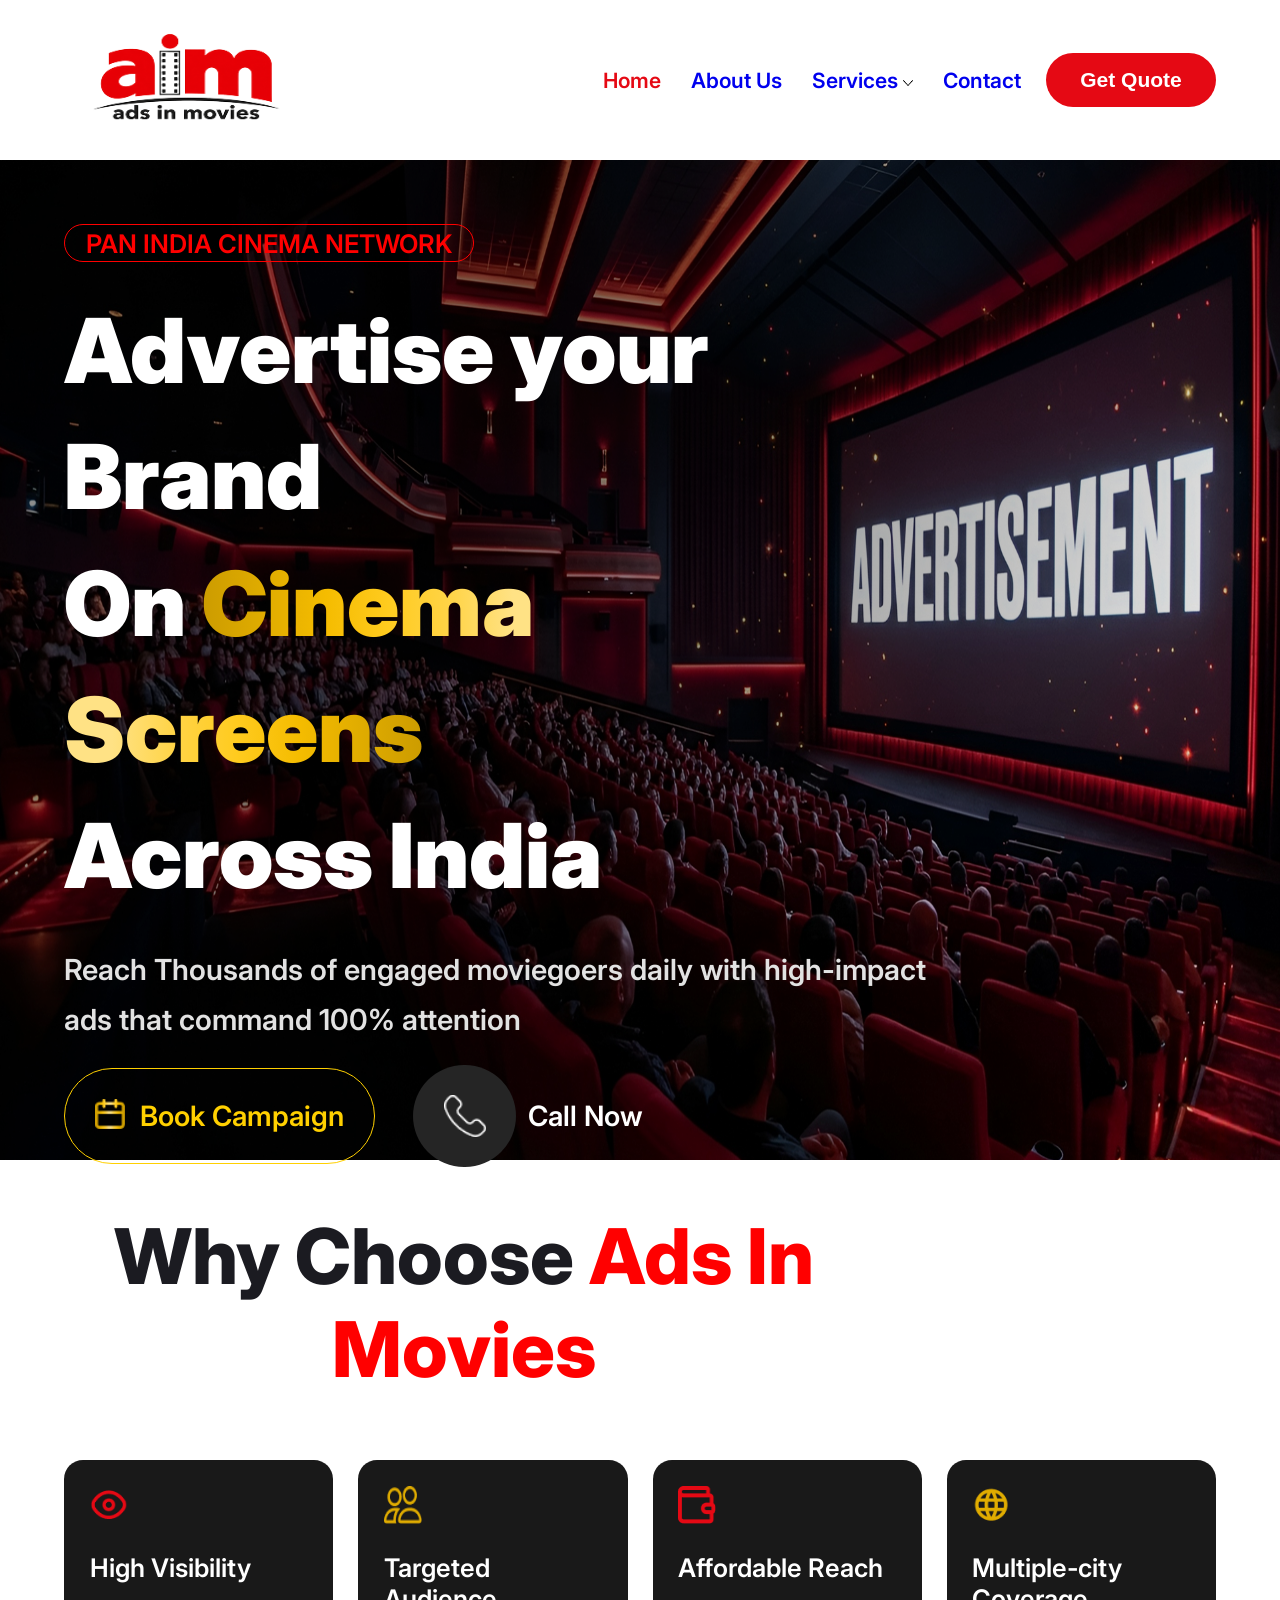
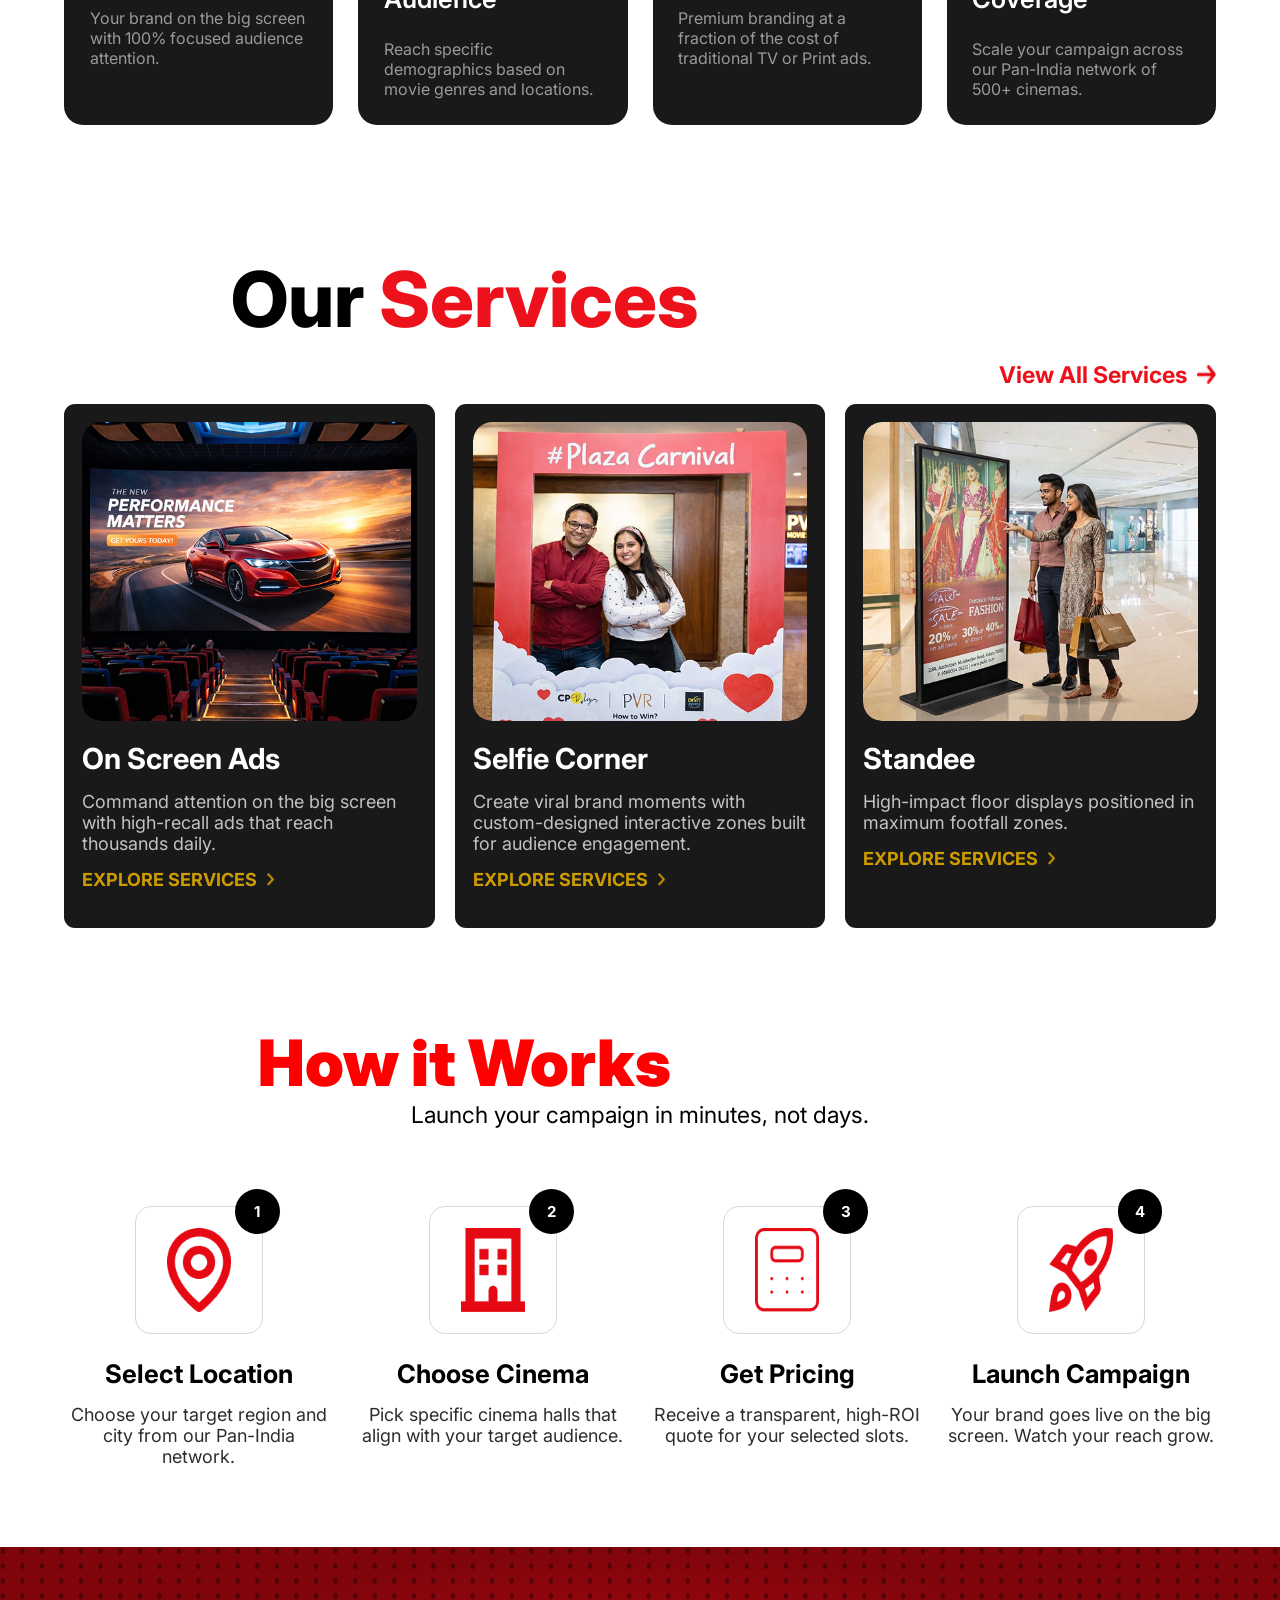
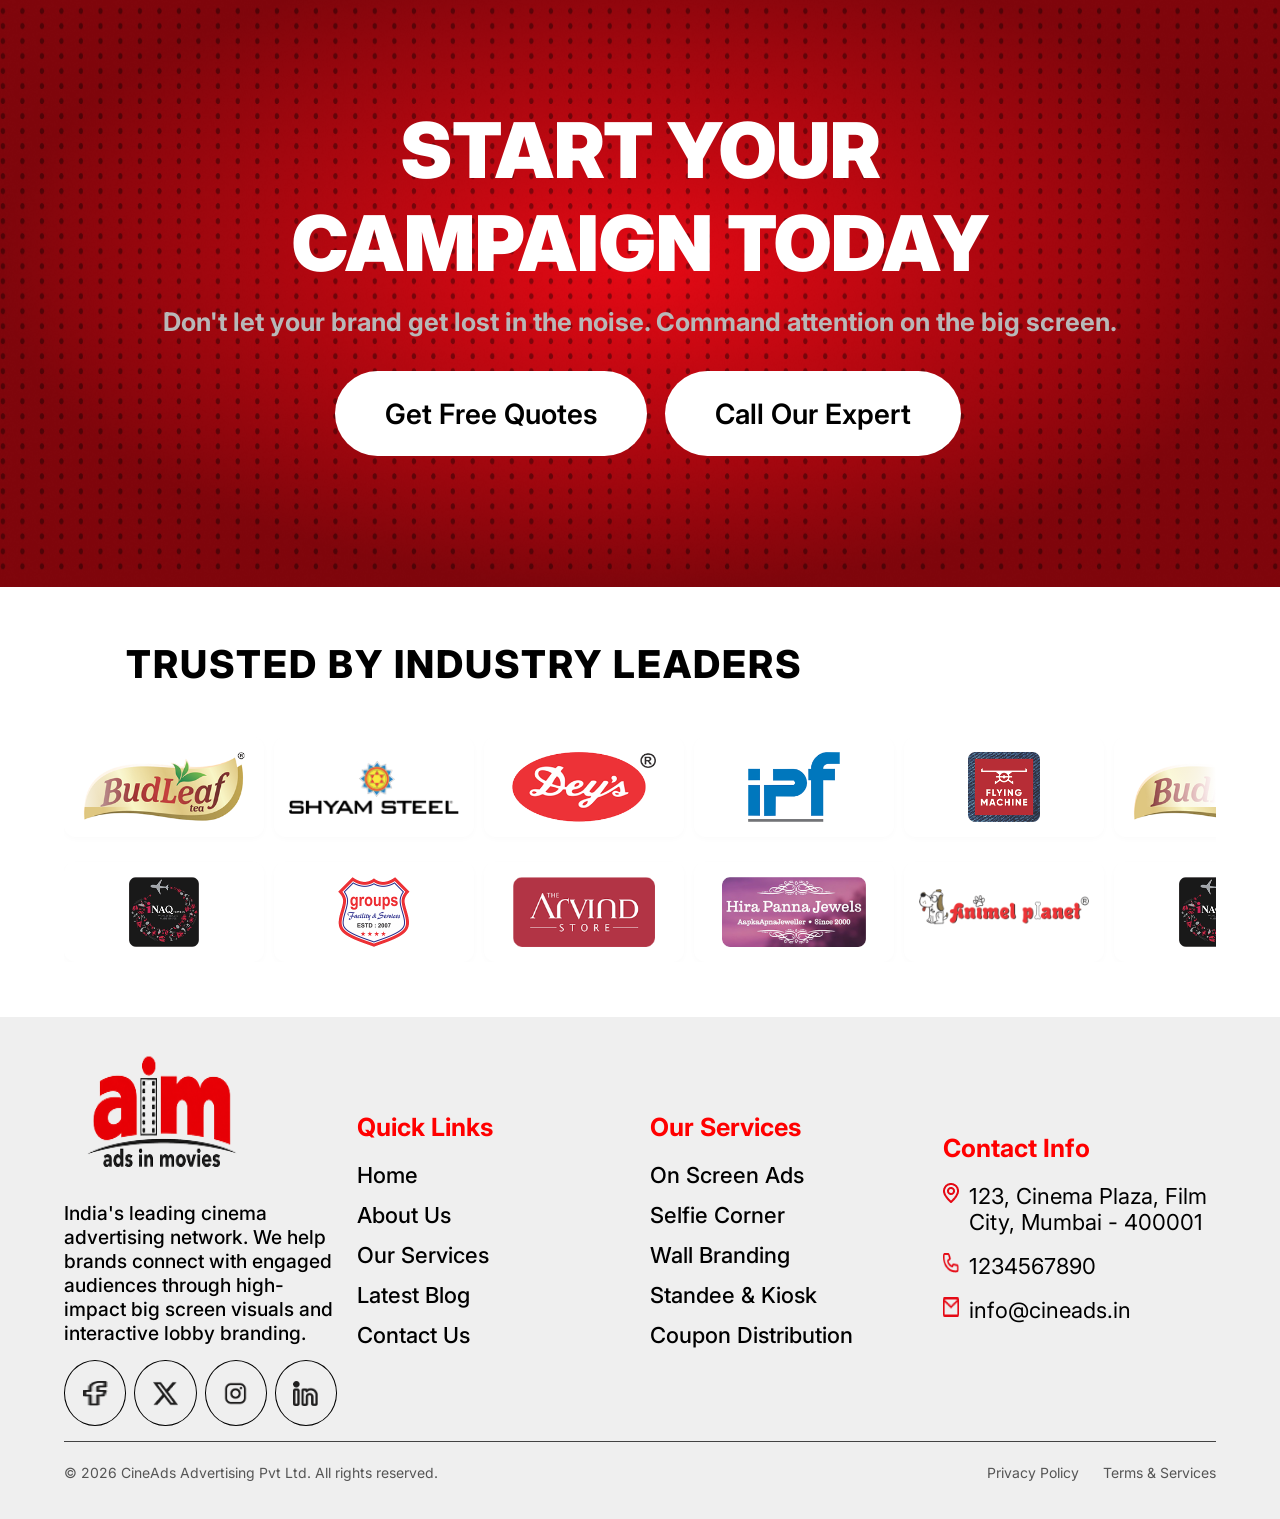
<file: Home.html>
<!DOCTYPE html>
<html lang="en">

<head>
    <meta charset="UTF-8">
    <meta name="viewport" content="width=device-width, initial-scale=1.0">
    <title>Document</title>
    <link rel="stylesheet" href="style.css">
    <link rel="stylesheet"
        href="https://fonts.googleapis.com/css2?family=Material+Symbols+Outlined:opsz,wght,FILL,GRAD@20..48,100..700,0..1,-50..200" />
</head>
<body>
    <header class="headerContainer">
        <div class="logo-container">
            <img src="./images/logoImg.png" alt="aim movies logo image">
        </div>
        <nav>
            <ul class="nav-links" id="navLinks">
                <li><a href="Home.html" class="active">Home</a></li>
                <li><a href="About.html">About Us</a></li>
                <li class="dropdownMenu"><a href="Services.html">Services
                    </a>
                    <img src="./images/dropDownIcon.png" alt="this is dropdown Icon image" class="dropdownIcon"
                        onclick="toggleDropDown()">
                    <ul id="dropdownUl" class="dropdown-Ul">
                        <li><a href="ServiceSubPage.html">Kiosk</a></li>
                        <li><a href="ServiceSubPage.html">Standee</a></li>
                        <li><a href="ServiceSubPage.html">Selfie Corner</a></li>
                        <li><a href="ServiceSubPage.html">Wall Branding</a></li>
                        <li><a href="ServiceSubPage.html">On Screen Ads</a></li>
                        <li><a href="ServiceSubPage.html">Coupon Distribution</a></li>
                    </ul>
                </li>
                <li><a href="Contact.html">Contact</a></li>
            </ul>
            <button class="btn-quote">Get Quote</button>
            <div id="hamburgerIcon" class="hamburgerIconWrapper">
                <span class="material-symbols-outlined hamburgerIcon">
                    menu
                </span>
            </div>
        </nav>
    </header>
    <main>
    <section class="hero">
            <img src="./images/Picsart_26-03-23_00-28-56-643.jpg 1.png" alt="home section hero image">
            <div class="hero-overlay">
                <img src="./images/Rectangle 22.png" alt="">
            </div>
            <div class="hero-container">
                <div class="hero-badge">
                    PAN INDIA CINEMA NETWORK
                </div>
                <h2>
                    Advertise your Brand<br>
                    On <span>Cinema Screens</span><br>
                    Across India
                </h2>
                <p>
                    Reach Thousands of engaged moviegoers daily with high-impact
                    <br class="desktop-break">
                    ads that command 100% attention
                </p>
                <div class="hero-buttons">

                    <a href="#campaign" class="campaign-btn">
                        <img src="./images/Vector (12).png" alt="">
                        Book Campaign
                    </a>

                    <a href="tel:+919831105471" class="call-link">

                        <span class="call-icon">
                            <img src="./images/Vector (11).png" alt="">
                        </span>

                        <span>Call Now</span>
                    </a>
                </div>
            </div>
    </section>
    <section class="homeSectionOne">
      <h2>Why Choose <span>Ads In Movies</span></h2>
      <div class="benefitHomeCardWrappre">
        <div class="benefitHomeCard">
          <div class="benefitIcon">
            <img src="./images/solar_eye-linear.png" alt="service icon">
          </div>
          <span>High Visibility</span>
          <p>Your brand on the big screen with 100% focused audience attention.</p>
        </div>
        <div class="benefitHomeCard">
          <div class="benefitIcon">
            <img src="./images/Vector (10).png" alt="service icon">
          </div>
          <span>Targeted Audience</span>
          <p>Reach specific demographics based on movie genres and locations.</p>
        </div>
        <div class="benefitHomeCard">
          <div class="benefitIcon">
            <img src="./images/Group (3).png" alt="service icon">
          </div>
          <span>Affordable Reach</span>
          <p>Premium branding at a fraction of the cost of traditional TV or Print ads.</p>
        </div>

        <div class="benefitHomeCard">
          <div class="benefitIcon">
            <img src="./images/tabler_world.png" alt="service icon">
          </div>
          <span>Multiple-city Coverage</span>
          <p>Scale your campaign across our Pan-India network of 500+ cinemas.</p>
        </div>
      </div>
    </section>
    <section class="services-section">
          <h2>
              Our <span>Services</span>
          </h2>
                <div class="services-header">
                    <a href="Services.html" class="view-services">
                        View All Services
                        <img src="./images/Vector (13).png" alt="">
                    </a>
                </div>
                <div class="services-grid">
                    <div class="service-card">
                        <div class="service-image">
                            <img src="./images/WhatsApp Image 2026-04-07 at 4.01.30 PM 1.png" alt="On Screen Ads">
                        </div>
                        <div class="service-content">
                            <h3>
                                On Screen Ads
                            </h3>
                            <p>
                                Command attention on the big screen with
                                high-recall ads that reach thousands daily.
                            </p>
                            <div class="serviceCardBtn">
                                <span> EXPLORE SERVICES </span>
                                <img src="./images/Vector (14).png" alt="this is service sub Icon" class="serviceArrowIcon">
                            </div>
                        </div>
                    </div>
                    <div class="service-card">

                        <div class="service-image">

                            <img src="./images/b98dd8ef-3a67-4966-92f6-21c185869b82 1.png" alt="Selfie Corner">

                        </div>


                        <div class="service-content">
                            <h3>
                                Selfie Corner
                            </h3>
                            <p>
                                Create viral brand moments with
                                custom-designed interactive zones
                                built for audience engagement.
                            </p>

                            <div class="serviceCardBtn">
                                <span> EXPLORE SERVICES </span>
                                <img src="./images/Vector (14).png" alt="this is service sub Icon" class="serviceArrowIcon">
                            </div>
                        </div>
                    </div>
                    <div class="service-card">
                        <div class="service-image">
                            <img src="./images/Gemini_Generated_Image_km0fqakm0fqakm0f 1.png" alt="Standee">
                        </div>
                        <div class="service-content">
                            <h3>
                                Standee
                            </h3>
                            <p>
                                High-impact floor displays positioned
                                in maximum footfall zones.
                            </p>

                             <div class="serviceCardBtn">
                                <span> EXPLORE SERVICES </span>
                                <img src="./images/Vector (14).png" alt="this is service sub Icon" class="serviceArrowIcon">
                            </div>
                        </div>
                    </div>
                </div>
            
    </section>
    <section class="serviceSectionTwo">
      <div class="heading">
        <h2>How it Works</h2>
        <p>Launch your campaign in minutes, not days.</p>
      </div>
      <div class="servicesCardWrapper">
        <div class="servicesCard">
          <div class="icon-wrap">
            <div class="iconNumber">1</div>
            <img src="./images/Group 125.png" alt="service icon">
          </div>
          <span>Select Location</span>
          <p>Choose your target region and city from our Pan-India network.</p>
        </div>

        <div class="servicesCard">
          <div class="icon-wrap">
            <div class="iconNumber">2</div>
            <img src="./images/Group (1).png" alt="service icon">
          </div>
          <span>Choose Cinema</span>
          <p>Pick specific cinema halls that align with your target audience.</p>
        </div>

        <div class="servicesCard">
          <div class="icon-wrap">
            <div class="iconNumber">3</div>
            <img src="./images/Group (2).png" alt="service icon">
          </div>
          <span>Get Pricing</span>
          <p>Receive a transparent, high-ROI quote for your selected slots.</p>
        </div>

        <div class="servicesCard">
          <div class="icon-wrap">
            <div class="iconNumber">4</div>
            <img src="./images/Vector (9).png" alt="">
          </div>
          <span>Launch Campaign</span>
          <p>Your brand goes live on the big screen. Watch your reach grow.</p>
        </div>
      </div>
    </section>
    <section class="cta-section">
        <img src="./images/7.CTA Section.png" alt="home section image">
            <div class="cta-content">
                <h2>START YOUR CAMPAIGN TODAY</h2>
                <p>Don't let your brand get lost in the noise. Command attention on the big screen.</p>

                <div class="cta-buttons">
                    <a href="#quotes">Get Free Quotes</a>
                    <a href="#expert">Call Our Expert</a>
                </div>
            </div>
    </section>
    <section class="trusted-section">
            <h2 class="section-title" style="color: #000;">TRUSTED BY INDUSTRY LEADERS</h2>

            <div class="slider-container">

                <!-- Row 1: Moves Left -->
                <div class="slider-track track-left">
                    <div class="slide"><img src="./images/LOGO 1 1.png" alt="BudLeaf"></div>
                    <div class="slide"><img src="./images/Frame 205.png" alt="Shyam Steel"></div>
                    <div class="slide"><img src="./images/Frame 206.png" alt="Dey's"></div>
                    <div class="slide"><img src="./images/Frame 207.png" alt="IPF"></div>
                    <div class="slide"><img src="./images/Frame 208.png" alt="Flying Machine"></div>
                    <!-- Duplicate Set for Seamless Loop -->
                    <div class="slide"><img src="./images/LOGO 1 1.png" alt="BudLeaf"></div>
                    <div class="slide"><img src="./images/Frame 205.png" alt="Shyam Steel"></div>
                    <div class="slide"><img src="./images/Frame 206.png" alt="Dey's"></div>
                    <div class="slide"><img src="./images/Frame 207.png" alt="IPF"></div>
                    <div class="slide"><img src="./images/Frame 208.png" alt="Flying Machine"></div>
                     <div class="slide"><img src="./images/LOGO 1 1.png" alt="BudLeaf"></div>
                    <div class="slide"><img src="./images/Frame 205.png" alt="Shyam Steel"></div>
                    <div class="slide"><img src="./images/Frame 206.png" alt="Dey's"></div>
                    <div class="slide"><img src="./images/Frame 207.png" alt="IPF"></div>
                    <div class="slide"><img src="./images/Frame 208.png" alt="Flying Machine"></div>
                    <div class="slide"><img src="./images/LOGO 1 1.png" alt="BudLeaf"></div>
                    <div class="slide"><img src="./images/Frame 205.png" alt="Shyam Steel"></div>
                    <div class="slide"><img src="./images/Frame 206.png" alt="Dey's"></div>
                    <div class="slide"><img src="./images/Frame 207.png" alt="IPF"></div>
                    <div class="slide"><img src="./images/Frame 208.png" alt="Flying Machine"></div>
                </div>

                <!-- Row 2: Moves Right -->
                <div class="slider-track track-right">
                    <div class="slide"><img src="./images/LOGO 6 1.png" alt="NAQ"></div>
                    <div class="slide"><img src="./images/LOGO 7 1.png" alt="Groups"></div>
                    <div class="slide"><img src="./images/LOGO 8 2.png" alt="The Arvind Store"></div>
                    <div class="slide"><img src="./images/LOGO 9 1.png" alt="Hira Panna Jewels"></div>
                    <div class="slide"><img src="./images/Frame 213.png" alt="Animel Planet"></div>
                    <!-- Duplicate Set for Seamless Loop -->
                    <div class="slide"><img src="./images/LOGO 6 1.png" alt="NAQ"></div>
                    <div class="slide"><img src="./images/LOGO 7 1.png" alt="Groups"></div>
                    <div class="slide"><img src="./images/LOGO 8 2.png" alt="The Arvind Store"></div>
                    <div class="slide"><img src="./images/LOGO 9 1.png" alt="Hira Panna Jewels"></div>
                    <div class="slide"><img src="./images/Frame 213.png" alt="Animel Planet"></div>
                    <div class="slide"><img src="./images/LOGO 6 1.png" alt="NAQ"></div>
                    <div class="slide"><img src="./images/LOGO 7 1.png" alt="Groups"></div>
                    <div class="slide"><img src="./images/LOGO 8 2.png" alt="The Arvind Store"></div>
                    <div class="slide"><img src="./images/LOGO 9 1.png" alt="Hira Panna Jewels"></div>
                    <div class="slide"><img src="./images/Frame 213.png" alt="Animel Planet"></div>
                    <div class="slide"><img src="./images/LOGO 6 1.png" alt="NAQ"></div>
                    <div class="slide"><img src="./images/LOGO 7 1.png" alt="Groups"></div>
                    <div class="slide"><img src="./images/LOGO 8 2.png" alt="The Arvind Store"></div>
                    <div class="slide"><img src="./images/LOGO 9 1.png" alt="Hira Panna Jewels"></div>
                    <div class="slide"><img src="./images/Frame 213.png" alt="Animel Planet"></div>
                </div>

            </div>
    </section>   
 </main>
    <footer class="footer">
        <div class="footerWrapper">
            <div class="footer-col">
                <img src="./images/logoImg.png" alt="">
                <p>India's leading cinema advertising network. We help brands connect with engaged audiences through
                    high-impact
                    big screen visuals and interactive lobby branding.</p>
                <div class="socialMediaIconWrap">
                    <div class="socialMediaIconDiv">
                        <img src="./images/Frame 163.png" alt="social media icon" class="socialMediaIconImg">
                    </div>
                    <div class="socialMediaIconDiv">
                        <img src="./images/Group.png" alt="social media icon" class="socialMediaIconImg">
                    </div>
                    <div class="socialMediaIconDiv">
                        <img src="./images/mdi_instagram.png" alt="social media icon" class="socialMediaIconImg">
                    </div>
                    <div class="socialMediaIconDiv">
                        <img src="./images/Vector (7).png" alt="social media icon" class="socialMediaIconImg">
                    </div>
                </div>
            </div>

            <div class="footer-col">
                <h4>Quick Links</h4>
                <ul>
                    <li><a href="#">Home</a></li>
                    <li><a href="#">About Us</a></li>
                    <li><a href="#">Our Services</a></li>
                    <li><a href="#">Latest Blog</a></li>
                    <li><a href="#">Contact Us</a></li>
                </ul>
            </div>

            <div class="footer-col">
                <h4>Our Services</h4>
                <ul>
                    <li><a href="#">On Screen Ads</a></li>
                    <li><a href="#">Selfie Corner</a></li>
                    <li><a href="#">Wall Branding</a></li>
                    <li><a href="#">Standee & Kiosk</a></li>
                    <li><a href="#">Coupon Distribution</a></li>
                </ul>
            </div>

            <div class="footer-col">
                <h4>Contact Info</h4>
                <ul class="footer-contact">
                    <li><img src="./images/Vector (4).png" alt="call icon" class="footerIcon">123, Cinema Plaza, Film
                        City, Mumbai
                        - 400001</li>
                    <li><img src="./images/Vector (5).png" alt="call icon" class="footerIcon">1234567890</li>
                    <li><img src="./images/Vector (6).png" alt="call icon" class="footerIcon">info@cineads.in</li>
                </ul>
            </div>
        </div>

        <div class="footer-bottom">
            <div>© 2026 CineAds Advertising Pvt Ltd. All rights reserved.</div>
            <div class="links">
                <a href="#">Privacy Policy</a>
                <a href="#">Terms & Services</a>
            </div>
        </div>
    </footer>
    <script src="index.js"></script>
</body>

</html>
</file>
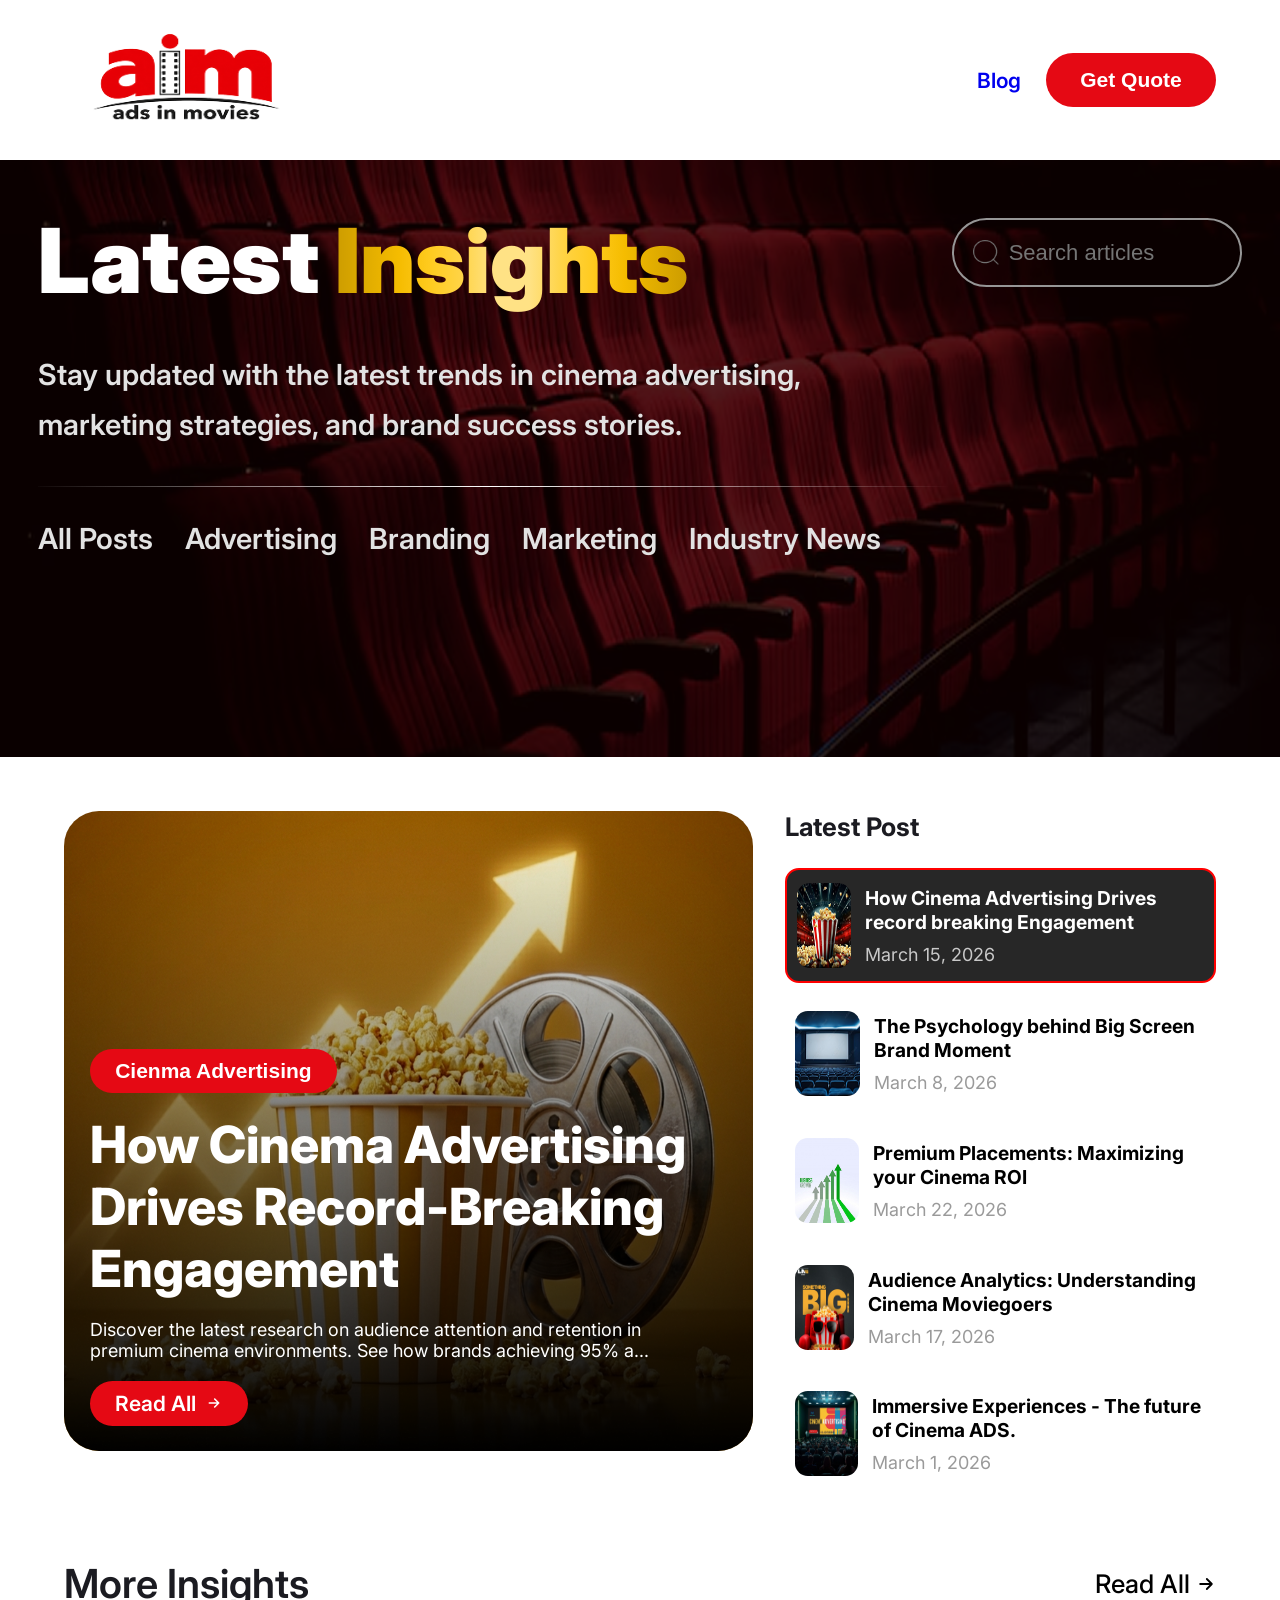
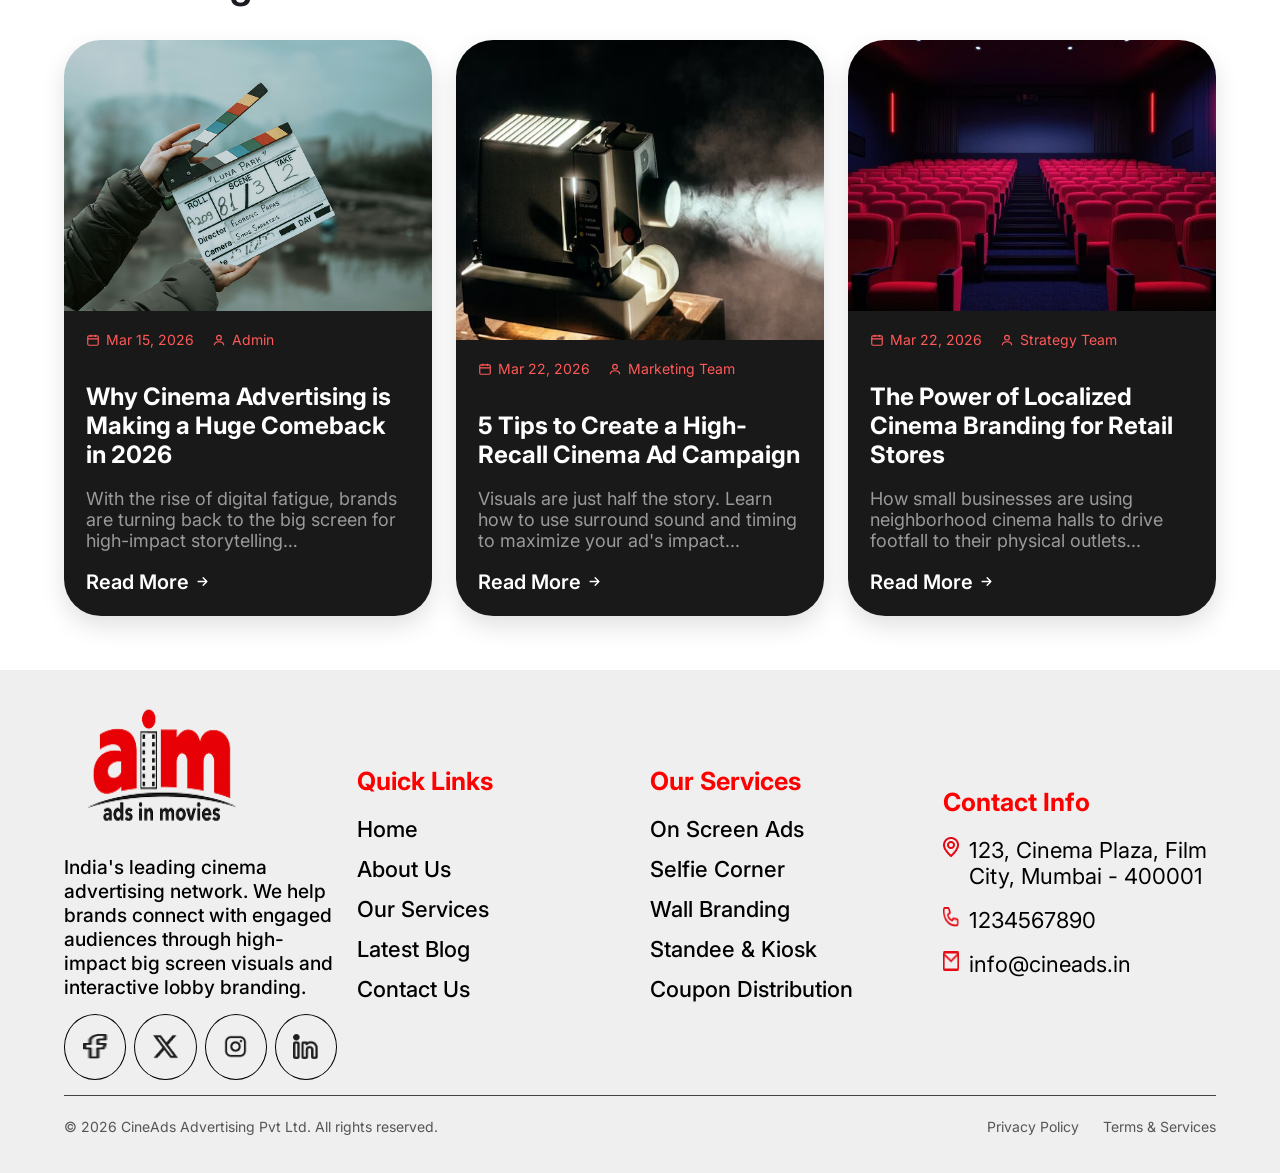
<file: latestBlog.html>
<!DOCTYPE html>
<html lang="en">
<head>
    <meta charset="UTF-8">
    <meta name="viewport" content="width=device-width, initial-scale=1.0">
    <title>Document</title>
    <link rel="stylesheet" href="style.css">
</head>
<body>
     <header class="headerContainer">
    <div class="logo-container">
      <img src="./images/logoImg.png" alt="aim movies logo image">
    </div>
    <nav>
      <ul class="nav-links" id="navLinks">
        <li><a href="blogSubPage.html">Blog</a></li>
      </ul>
      <button class="btn-quote">Get Quote</button>
      <div id="hamburgerIcon" class="hamburgerIconWrapper">
        <span class="material-symbols-outlined hamburgerIcon">
          menu
        </span>
      </div>
    </nav>
  </header>
  <main>
    <section class="blogImgContainer">
            <img src="./images/Rectangle 51.png" alt="home section hero image" class="heroImg">
            <div style="position: absolute; inset: 0; background-color: rgba(15, 0, 0, 0.73);">
            </div>
           <div class="blogHeroFlexDiv">
             <div class="blogTextContainer">
                    <h2>
                Latest <span>Insights</span>
                </h2>
                <p>
                Stay updated with the latest trends in cinema advertising,
                    <br> marketing strategies, and brand success stories.
                </p>
                <div style="margin: clamp(1rem,2vw,3rem) 0px; width: 100%;">
                    <img src="./images/Line 5.png" alt="" style="width: 100%;">
                </div>
                <div class="blogHeroText">
                       <p>
                   All Posts
                </p>
                   <p>
                   Advertising
                </p>
                   <p>
                Branding
                </p>
                   <p>
                   Marketing
                </p>
                   <p>
                   Industry News
                </p>
                </div>
            </div>
             <div class="blogInput">
                    <img src="./images/Vector (17).png" alt="">
                    <input type="text" placeholder="Search articles">
                </div>
           </div>
    </section> 
   <div class="advertisingDiv">
     <div class="wrap">
<div class="featuredImageBox">
          <img src="./images/Gemini_Generated_Image_21pwbv21pwbv21pw 1.png" alt="">

          <div class="featuredImageShadow">
          <img src="./images/Rectangle 49.png" alt="">
        </div>
        <div class="featuredContent">
              <button class="featuredBtn">Cienma Advertising</button>
          <h2>How Cinema Advertising Drives Record-Breaking Engagement</h2>
          <p>Discover the latest  research on audience attention and retention in premium cinema environments. See how brands achieving 95% a... </p>
          <a href="blogSubPage.html" class="read-btn">Read All
            <svg viewBox="0 0 24 24" fill="none" stroke="currentColor" stroke-width="2.4" stroke-linecap="round" stroke-linejoin="round">
              <path d="M5 12h14M13 6l6 6-6 6"/>
            </svg>
          </a>
        </div>
</div>

    <div class="sidebar">
      <h2>Latest Post</h2>
      <div class="post-list">
        <div class="post-card active">
          <div class="postImg">
            <img src="./images/image 3.png" alt="">
          </div>
          <div class="post-meta">
            <h3>How Cinema Advertising Drives record breaking Engagement</h3>
            <span>March 15, 2026</span>
          </div>
        </div>
        <div class="post-card">
          <div class="postImg">
            <img src="./images/unsplash_23LET4Hxj_U.png" alt="">
          </div>
          <div class="post-meta">
            <h3>The Psychology behind Big Screen Brand Moment</h3>
            <span>March 8, 2026</span>
          </div>
        </div>
        <div class="post-card">
          <div class="postImg">
            <img src="./images/cb448c36a919066e486aad64d6b59cd2fe7651a9.png" alt="">
          </div>
          <div class="post-meta">
            <h3>Premium Placements: Maximizing your Cinema ROI</h3>
            <span>March 22, 2026</span>
          </div>
        </div>
        <div class="post-card">
          <div class="postImg">
            <img src="./images/cc9112d2a56209e261c04f0d141727ea047971f4.png" alt="">
          </div>
          <div class="post-meta">
            <h3>Audience Analytics: Understanding Cinema Moviegoers</h3>
            <span>March 17, 2026</span>
          </div>
        </div>
        <div class="post-card">
          <div class="postImg">
            <img src="./images/50ac552f921b87d10419b7ac64211190eb268d84.png" alt="">
          </div>
          <div class="post-meta">
            <h3>Immersive Experiences - The future of Cinema ADS.</h3>
            <span>March 1, 2026</span>
          </div>
        </div>
      </div>
    </div>
  </div>
   </div>
   <div class="InsightsDiv">
  <div class="head">
    <h2>More Insights</h2>
    <a class="read-all" href="blogSubPage.html">Read All
      <svg viewBox="0 0 24 24" fill="none" stroke="currentColor" stroke-width="2.2" stroke-linecap="round" stroke-linejoin="round"><path d="M5 12h14M13 6l6 6-6 6"/></svg>
    </a>
  </div>
  <div class="InsightsGrid">
    <div class="card">
      <div class="blogCardImg" >
        <img src="./images/free-photo-of-hands-holding-clapperboard 1.png" alt="">
      </div>
      <div class="blogCardContent">
        <div class="blogTime">
          <span class="date"><svg viewBox="0 0 24 24" fill="none" stroke="currentColor" stroke-width="2"><rect x="3" y="5" width="18" height="16" rx="2"/><path d="M3 10h18M8 3v4M16 3v4"/></svg>Mar 15, 2026</span>
          <span><svg viewBox="0 0 24 24" fill="none" stroke="currentColor" stroke-width="2"><circle cx="12" cy="8" r="4"/><path d="M4 21c0-4 4-6 8-6s8 2 8 6"/></svg>Admin</span>
        </div>
        <h3>Why Cinema Advertising is Making a Huge Comeback in 2026</h3>
        <p>With the rise of digital fatigue, brands are turning back to the big screen for high-impact storytelling…</p>
        <a class="more" href="#">Read More
          <svg viewBox="0 0 24 24" fill="none" stroke="currentColor" stroke-width="2.2" stroke-linecap="round" stroke-linejoin="round"><path d="M5 12h14M13 6l6 6-6 6"/></svg>
        </a>
      </div>
    </div>
<div class="card">
      <div class="blogCardImg" >
        <img src="./images/image 1.png" alt="">
      </div>
      <div class="blogCardContent">
        <div class="blogTime">
          <span class="date"><svg viewBox="0 0 24 24" fill="none" stroke="currentColor" stroke-width="2"><rect x="3" y="5" width="18" height="16" rx="2"/><path d="M3 10h18M8 3v4M16 3v4"/></svg>Mar 22, 2026</span>
          <span><svg viewBox="0 0 24 24" fill="none" stroke="currentColor" stroke-width="2"><circle cx="12" cy="8" r="4"/><path d="M4 21c0-4 4-6 8-6s8 2 8 6"/></svg>Marketing Team</span>
        </div>
        <h3>5 Tips to Create a High-Recall Cinema Ad Campaign</h3>
        <p>Visuals are just half the story. Learn how to use surround sound and timing to maximize your ad's impact...</p>
        <a class="more" href="#">Read More
          <svg viewBox="0 0 24 24" fill="none" stroke="currentColor" stroke-width="2.2" stroke-linecap="round" stroke-linejoin="round"><path d="M5 12h14M13 6l6 6-6 6"/></svg>
        </a>
      </div>
    </div>
    <div class="card">
      <div class="blogCardImg" >
        <img src="./images/empty-theater-with-red-seats-dim-lighting-late-night-screening_1313089-28772 1.png" alt="">
      </div>
      <div class="blogCardContent">
        <div class="blogTime">
          <span class="date"><svg viewBox="0 0 24 24" fill="none" stroke="currentColor" stroke-width="2"><rect x="3" y="5" width="18" height="16" rx="2"/><path d="M3 10h18M8 3v4M16 3v4"/></svg>Mar 22, 2026</span>
          <span><svg viewBox="0 0 24 24" fill="none" stroke="currentColor" stroke-width="2"><circle cx="12" cy="8" r="4"/><path d="M4 21c0-4 4-6 8-6s8 2 8 6"/></svg>Strategy Team</span>
        </div>
        <h3>The Power of Localized Cinema Branding for Retail Stores</h3>
        <p>How small businesses are using neighborhood cinema halls to drive footfall to their physical outlets...</p>
        <a class="more" href="#">Read More
          <svg viewBox="0 0 24 24" fill="none" stroke="currentColor" stroke-width="2.2" stroke-linecap="round" stroke-linejoin="round"><path d="M5 12h14M13 6l6 6-6 6"/></svg>
        </a>
      </div>
    </div>
   
  </div>
</div>
  </main>
   <footer class="footer">
    <div class="footerWrapper">
      <div class="footer-col">
        <img src="./images/logoImg.png" alt="">
        <p>India's leading cinema advertising network. We help brands connect with engaged audiences through high-impact
          big screen visuals and interactive lobby branding.</p>
        <div class="socialMediaIconWrap">
          <div class="socialMediaIconDiv">
            <img src="./images/Frame 163.png" alt="social media icon" class="socialMediaIconImg">
          </div>
          <div class="socialMediaIconDiv">
            <img src="./images/Group.png" alt="social media icon" class="socialMediaIconImg">
          </div>
          <div class="socialMediaIconDiv">
            <img src="./images/mdi_instagram.png" alt="social media icon" class="socialMediaIconImg">
          </div>
          <div class="socialMediaIconDiv">
            <img src="./images/Vector (7).png" alt="social media icon" class="socialMediaIconImg">
          </div>
        </div>
      </div>

      <div class="footer-col">
        <h4>Quick Links</h4>
        <ul>
          <li><a href="#">Home</a></li>
          <li><a href="#">About Us</a></li>
          <li><a href="#">Our Services</a></li>
          <li><a href="latestBlog.html">Latest Blog</a></li>
          <li><a href="#">Contact Us</a></li>
        </ul>
      </div>

      <div class="footer-col">
        <h4>Our Services</h4>
        <ul>
          <li><a href="#">On Screen Ads</a></li>
          <li><a href="#">Selfie Corner</a></li>
          <li><a href="#">Wall Branding</a></li>
          <li><a href="#">Standee & Kiosk</a></li>
          <li><a href="#">Coupon Distribution</a></li>
        </ul>
      </div>

      <div class="footer-col">
        <h4>Contact Info</h4>
        <ul class="footer-contact">
          <li><img src="./images/Vector (4).png" alt="call icon" class="footerIcon">123, Cinema Plaza, Film City, Mumbai
            - 400001</li>
          <li><img src="./images/Vector (5).png" alt="call icon" class="footerIcon">1234567890</li>
          <li><img src="./images/Vector (6).png" alt="call icon" class="footerIcon">info@cineads.in</li>
        </ul>
      </div>
    </div>

    <div class="footer-bottom">
      <div>© 2026 CineAds Advertising Pvt Ltd. All rights reserved.</div>
      <div class="links">
        <a href="#">Privacy Policy</a>
        <a href="#">Terms & Services</a>
      </div>
    </div>
  </footer>
</body>
</html>
</file>
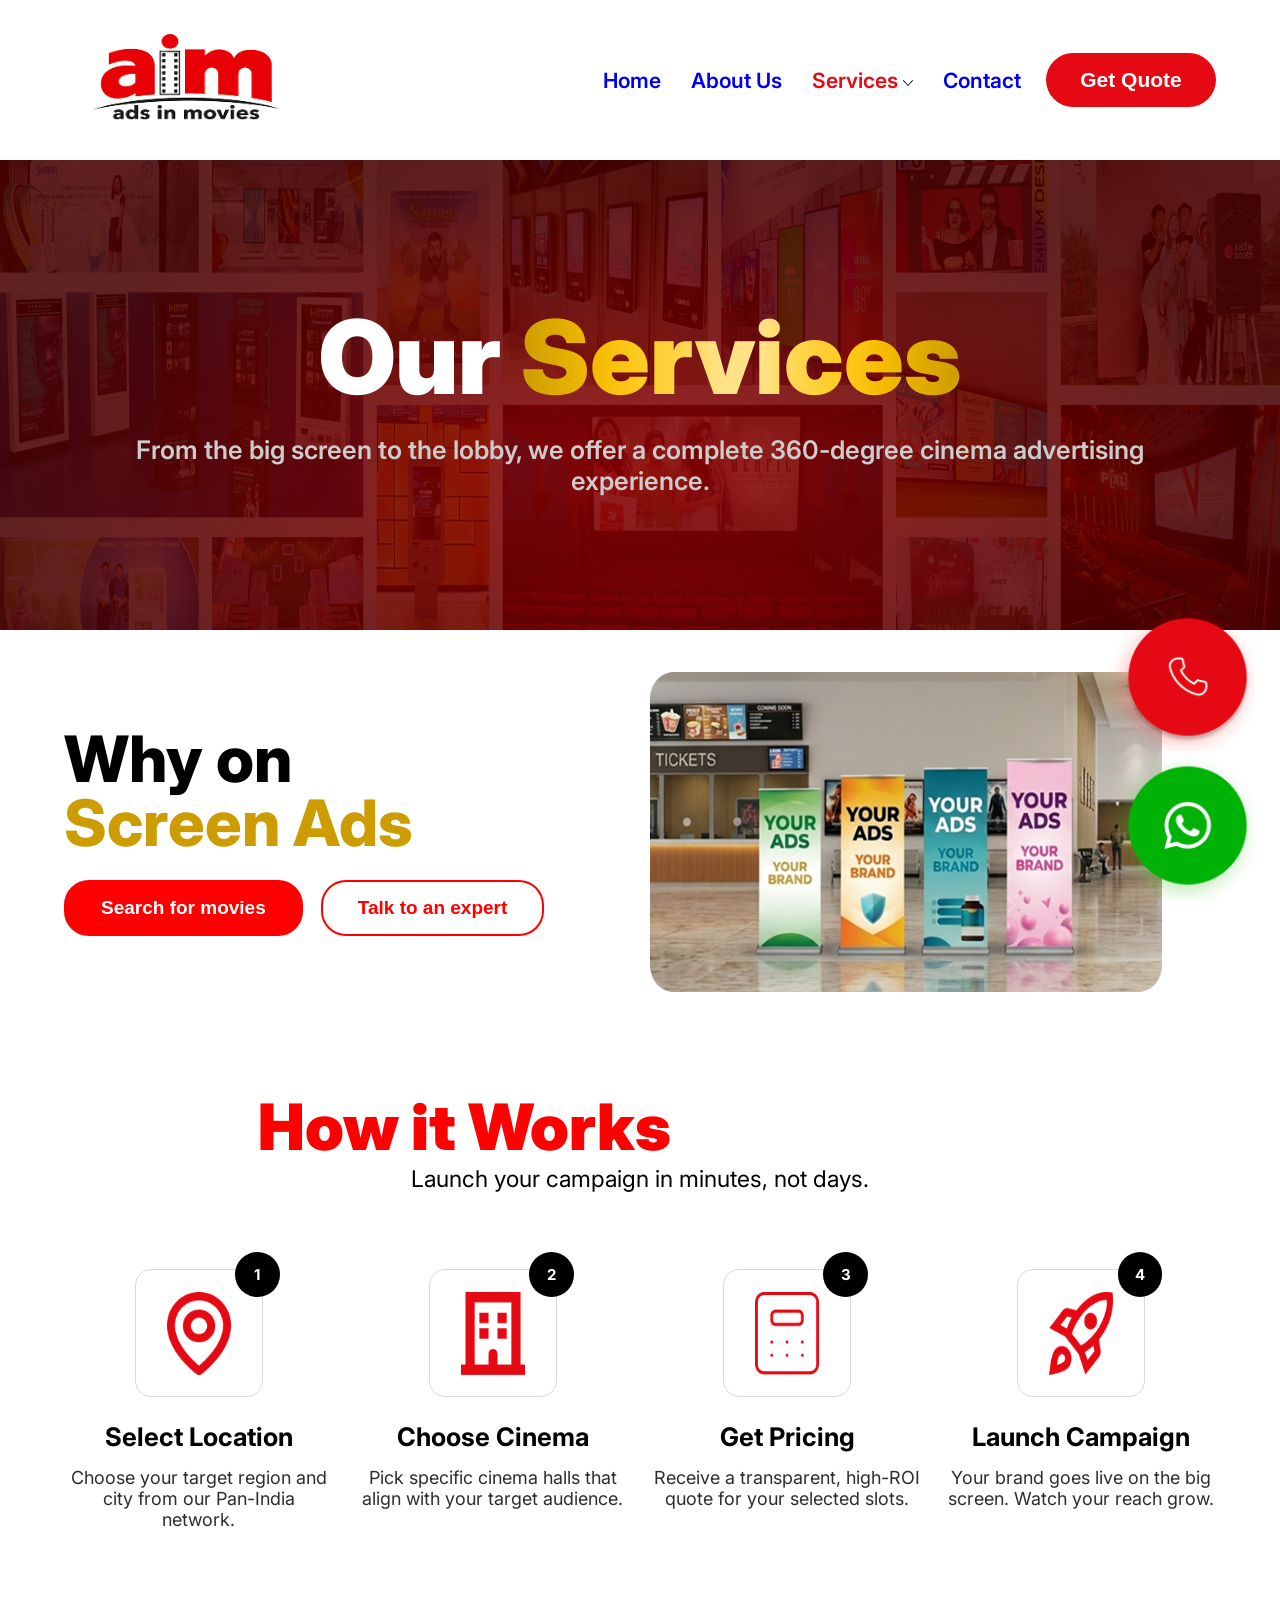
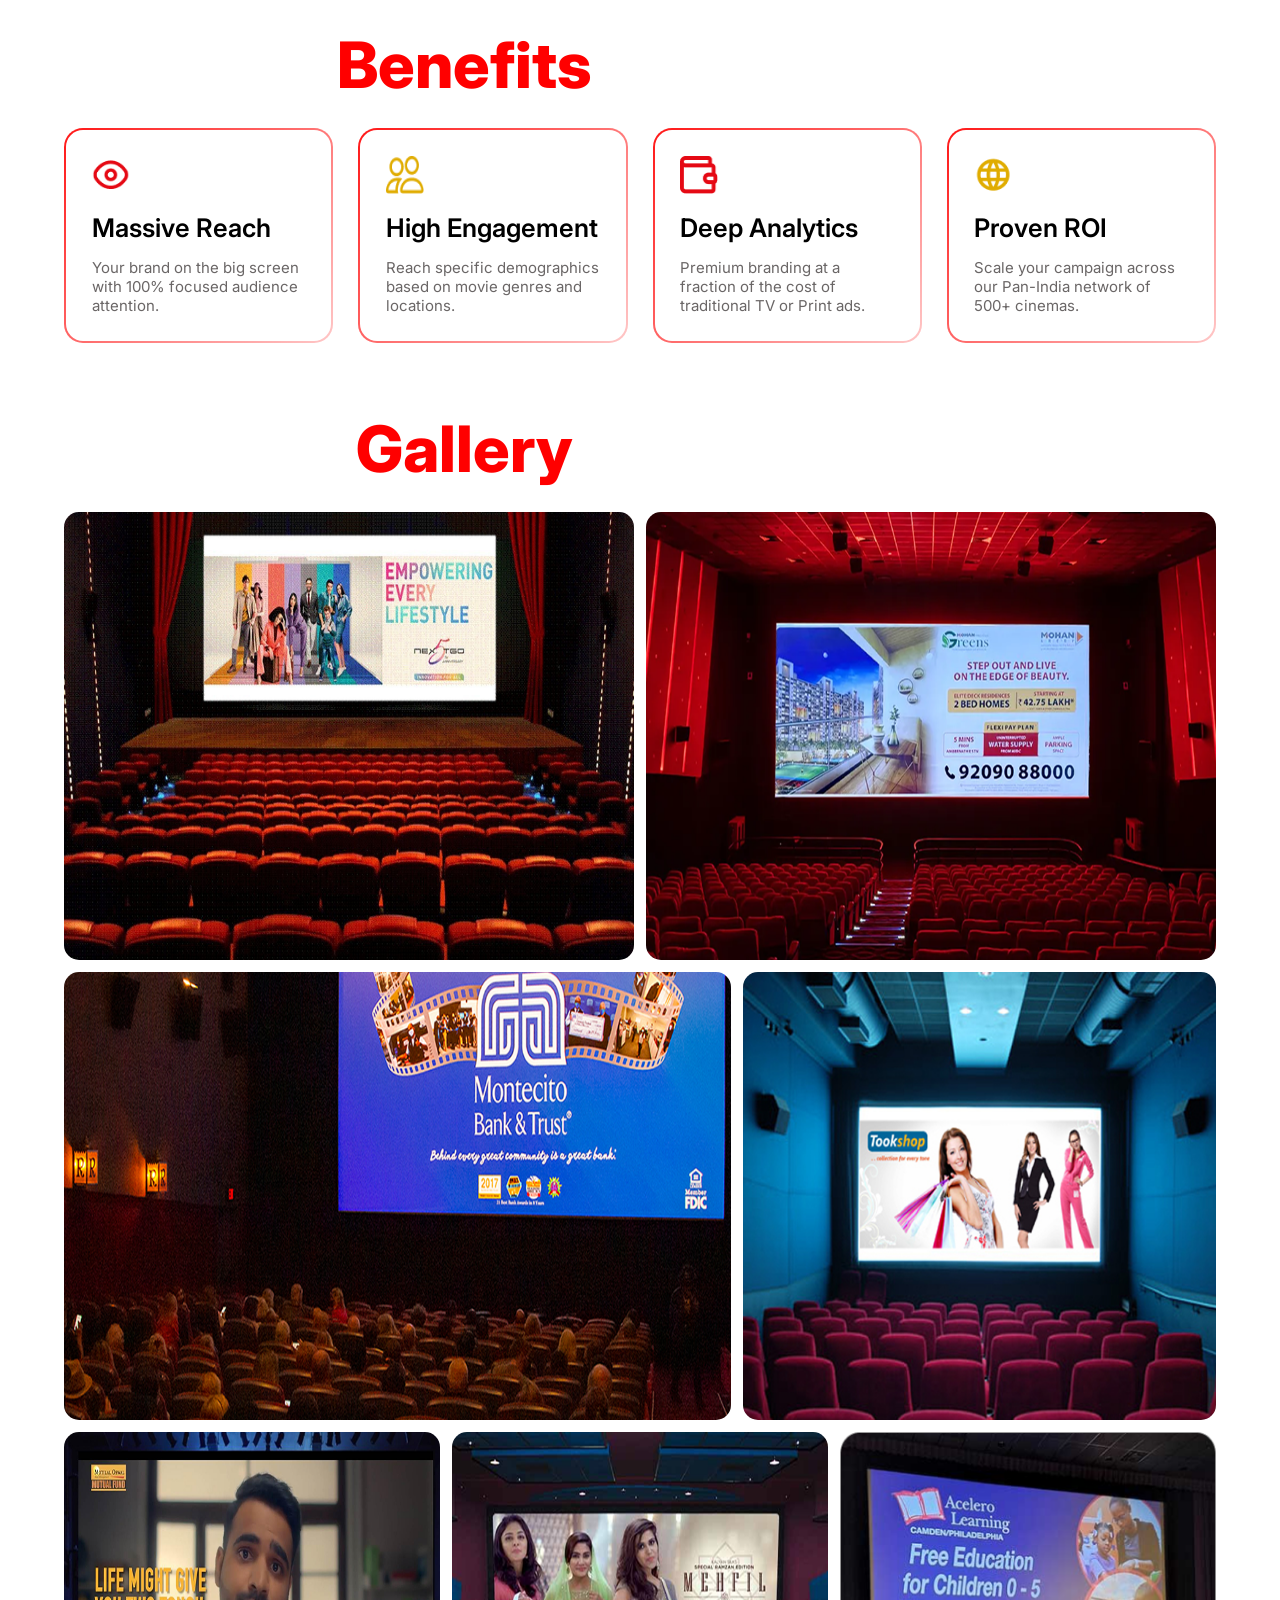
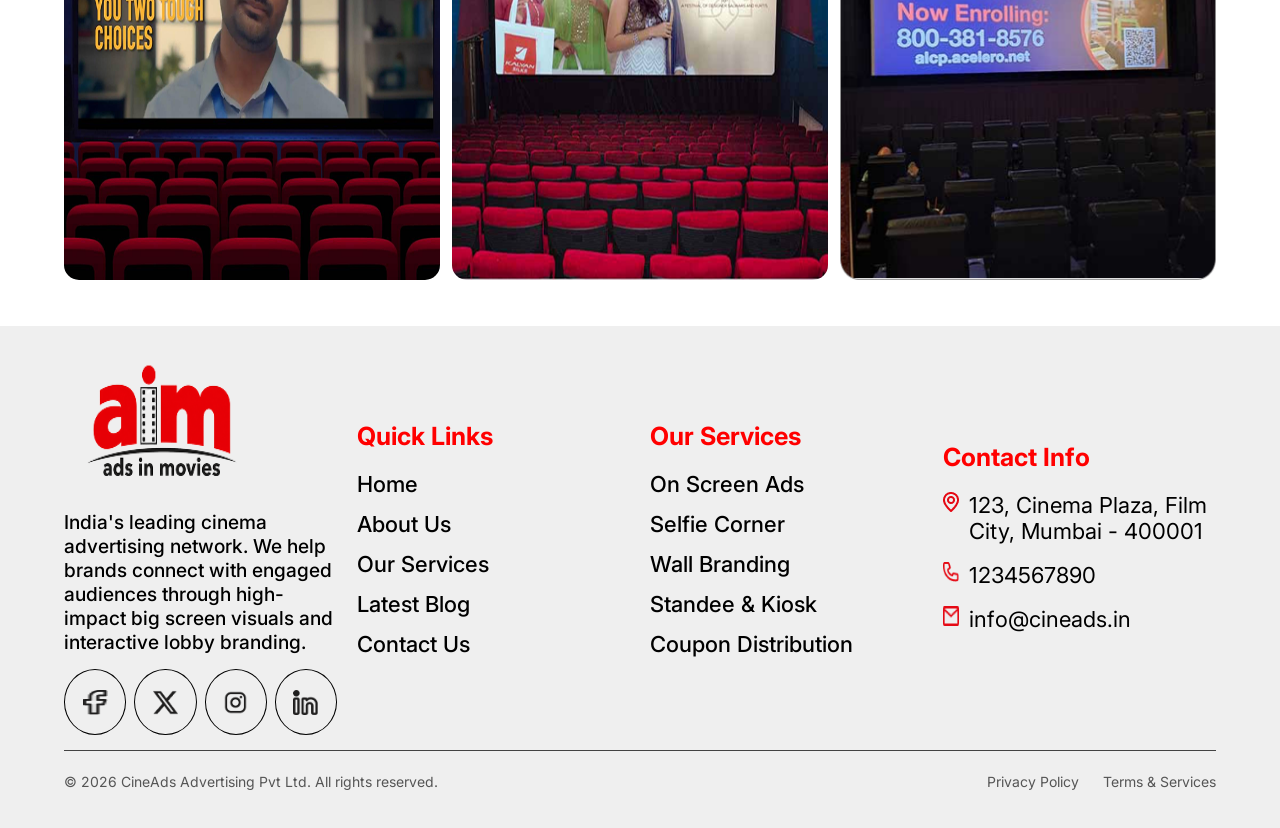
<file: Services.html>
<!DOCTYPE html>
<html lang="en">
<head>
  <meta charset="UTF-8">
  <meta name="viewport" content="width=device-width, initial-scale=1.0">
  <title>Document</title>
  <link rel="stylesheet" href="style.css">
    <link rel="stylesheet"
    href="https://fonts.googleapis.com/css2?family=Material+Symbols+Outlined:opsz,wght,FILL,GRAD@20..48,100..700,0..1,-50..200" />
</head>
<body>
  <div class="featureDiv">
    <img src="./images/Frame 71.png" alt="call icon">
    <img src="./images/Group 80.png" alt="whatsapp icon">
  </div>
  <header class="headerContainer">
    <div class="logo-container">
      <img src="./images/logoImg.png" alt="aim movies logo image">
    </div>
    <nav>
      <ul class="nav-links" id="navLinks">
        <li><a href="index.html">Home</a></li>
        <li><a href="About.html">About Us</a></li>
        <li class="dropdownMenu"><a href="Services.html" class="active">Services
          </a>
          <img src="./images/dropDownIcon.png" alt="this is dropdown Icon image" class="dropdownIcon"
            onclick="toggleDropDown()">
          <ul id="dropdownUl" class="dropdown-Ul">
            <li><a href="ServiceSubPage.html">Kiosk</a></li>
            <li><a href="ServiceSubPage.html">Standee</a></li>
            <li><a href="ServiceSubPage.html">Selfie Corner</a></li>
            <li><a href="ServiceSubPage.html">Wall Branding</a></li>
            <li><a href="ServiceSubPage.html">On Screen Ads</a></li>
            <li><a href="ServiceSubPage.html">Coupon Distribution</a></li>
          </ul>
        </li>
        <li><a href="Contact.html">Contact</a></li>
      </ul>
      <button class="btn-quote">Get Quote</button>
      <div id="hamburgerIcon" class="hamburgerIconWrapper">
        <span class="material-symbols-outlined hamburgerIcon">
          menu
        </span>
      </div>
    </nav>
  </header>
  <main>
    <section class="hero-section">
      <div class="heroImgContainer">
        <img src="./images/ServiceHeroImg.png" alt="this is hero image" class="heroImg">
        <img src="./images/heroImgShadowImg.png" alt="this is hero shadow image" class="heroShadowImg">
        <div class="heroTextDiv">
          <h1 class="serviceHeroTitle">Our <span>Services</span></h1>
          <p class="hero-subtitle">
            From the big screen to the lobby, we offer a complete 360-degree cinema advertising experience.
          </p>
        </div>
    </section>
    <section class="serviceSectionOne">
      <div class="servicesText">
        <h2>Why on <br><span>Screen Ads</span></h2>
        <div class="buttons">
          <button class="btn btn-solid">Search for movies</button>
          <button class="btn btn-outline">Talk to an expert</button>
        </div>
      </div>

      <div class="servicesImage">
        <div class="servicesImageWrapper">
          <img src="./images/image 6.png" alt="this is servise ads image">
        </div>
      </div>
    </section>
    <section class="serviceSectionTwo">
      <div class="heading">
        <h2>How it Works</h2>
        <p>Launch your campaign in minutes, not days.</p>
      </div>
      <div class="servicesCardWrapper">
        <div class="servicesCard">
          <div class="icon-wrap">
            <div class="iconNumber">1</div>
            <img src="./images/Group 125.png" alt="service icon">
          </div>
          <span>Select Location</span>
          <p>Choose your target region and city from our Pan-India network.</p>
        </div>

        <div class="servicesCard">
          <div class="icon-wrap">
            <div class="iconNumber">2</div>
            <img src="./images/Group (1).png" alt="service icon">
          </div>
          <span>Choose Cinema</span>
          <p>Pick specific cinema halls that align with your target audience.</p>
        </div>

        <div class="servicesCard">
          <div class="icon-wrap">
            <div class="iconNumber">3</div>
            <img src="./images/Group (2).png" alt="service icon">
          </div>
          <span>Get Pricing</span>
          <p>Receive a transparent, high-ROI quote for your selected slots.</p>
        </div>

        <div class="servicesCard">
          <div class="icon-wrap">
            <div class="iconNumber">4</div>
            <img src="./images/Vector (9).png" alt="">
          </div>
          <span>Launch Campaign</span>
          <p>Your brand goes live on the big screen. Watch your reach grow.</p>
        </div>

      </div>
    </section>
    <section class="serviceSectionThree">
      <h2>Benefits</h2>
      <div class="benefitCardWrappre">

        <div class="benefitCard">
          <div class="benefitIcon">
            <img src="./images/solar_eye-linear.png" alt="service icon">
          </div>
          <span>Massive Reach</span>
          <p>Your brand on the big screen with 100% focused audience attention.</p>
        </div>

        <div class="benefitCard">
          <div class="benefitIcon">
            <img src="./images/Vector (10).png" alt="service icon">
          </div>
          <span>High Engagement</span>
          <p>Reach specific demographics based on movie genres and locations.</p>
        </div>

        <div class="benefitCard">
          <div class="benefitIcon">
            <img src="./images/Group (3).png" alt="service icon">
          </div>
          <span>Deep Analytics</span>
          <p>Premium branding at a fraction of the cost of traditional TV or Print ads.</p>
        </div>

        <div class="benefitCard">
          <div class="benefitIcon">
            <img src="./images/tabler_world.png" alt="service icon">
          </div>
          <span>Proven ROI</span>
          <p>Scale your campaign across our Pan-India network of 500+ cinemas.</p>
        </div>

      </div>
    </section>
    <section class="serviceSectionFour">
      <h2>Gallery</h2>
      <div class="gallery">

        <!-- Row 1 -->
        <div class="gallery-item big">
          <img src="./images/image 8.png" alt="Cinema">
        </div>

        <div class="gallery-item big">
          <img src="./images/image 9.png" alt="Cinema Hall">
        </div>

        <!-- Row 2 -->
        <div class="gallery-item medium">
          <img src="./images/image 15.png" alt="Movie Theatre">
        </div>

        <div class="gallery-item medium">
          <img src="./images/image 12.png" alt="Theatre">
        </div>

        <!-- Row 3 -->
        <div class="gallery-item small">
          <img src="./images/image 13.png" alt="Movie Screen">
        </div>

        <div class="gallery-item small">
          <img src="./images/image 11.png" alt="Cinema Seats">
        </div>

        <div class="gallery-item small">
          <img src="./images/Frame 124.png" alt="Cinema">
        </div>

      </div>
    </section>
  </main>
<footer class="footer">
    <div class="footerWrapper">
      <div class="footer-col">
        <img src="./images/logoImg.png" alt="">
        <p>India's leading cinema advertising network. We help brands connect with engaged audiences through high-impact
          big screen visuals and interactive lobby branding.</p>
        <div class="socialMediaIconWrap">
          <div class="socialMediaIconDiv">
            <img src="./images/Frame 163.png" alt="social media icon" class="socialMediaIconImg">
          </div>
          <div class="socialMediaIconDiv">
            <img src="./images/Group.png" alt="social media icon" class="socialMediaIconImg">
          </div>
          <div class="socialMediaIconDiv">
            <img src="./images/mdi_instagram.png" alt="social media icon" class="socialMediaIconImg">
          </div>
          <div class="socialMediaIconDiv">
            <img src="./images/Vector (7).png" alt="social media icon" class="socialMediaIconImg">
          </div>
        </div>
      </div>

      <div class="footer-col">
        <h4>Quick Links</h4>
        <ul>
          <li><a href="#">Home</a></li>
          <li><a href="#">About Us</a></li>
          <li><a href="#">Our Services</a></li>
          <li><a href="latestBlog.html">Latest Blog</a></li>
          <li><a href="#">Contact Us</a></li>
        </ul>
      </div>

      <div class="footer-col">
        <h4>Our Services</h4>
        <ul>
          <li><a href="#">On Screen Ads</a></li>
          <li><a href="#">Selfie Corner</a></li>
          <li><a href="#">Wall Branding</a></li>
          <li><a href="#">Standee & Kiosk</a></li>
          <li><a href="#">Coupon Distribution</a></li>
        </ul>
      </div>

      <div class="footer-col">
        <h4>Contact Info</h4>
        <ul class="footer-contact">
          <li><img src="./images/Vector (4).png" alt="call icon" class="footerIcon">123, Cinema Plaza, Film City, Mumbai
            - 400001</li>
          <li><img src="./images/Vector (5).png" alt="call icon" class="footerIcon">1234567890</li>
          <li><img src="./images/Vector (6).png" alt="call icon" class="footerIcon">info@cineads.in</li>
        </ul>
      </div>
    </div>

    <div class="footer-bottom">
      <div>© 2026 CineAds Advertising Pvt Ltd. All rights reserved.</div>
      <div class="links">
        <a href="#">Privacy Policy</a>
        <a href="#">Terms & Services</a>
      </div>
    </div>
  </footer>
  <script src="index.js"></script>
</body>
</html>
</file>
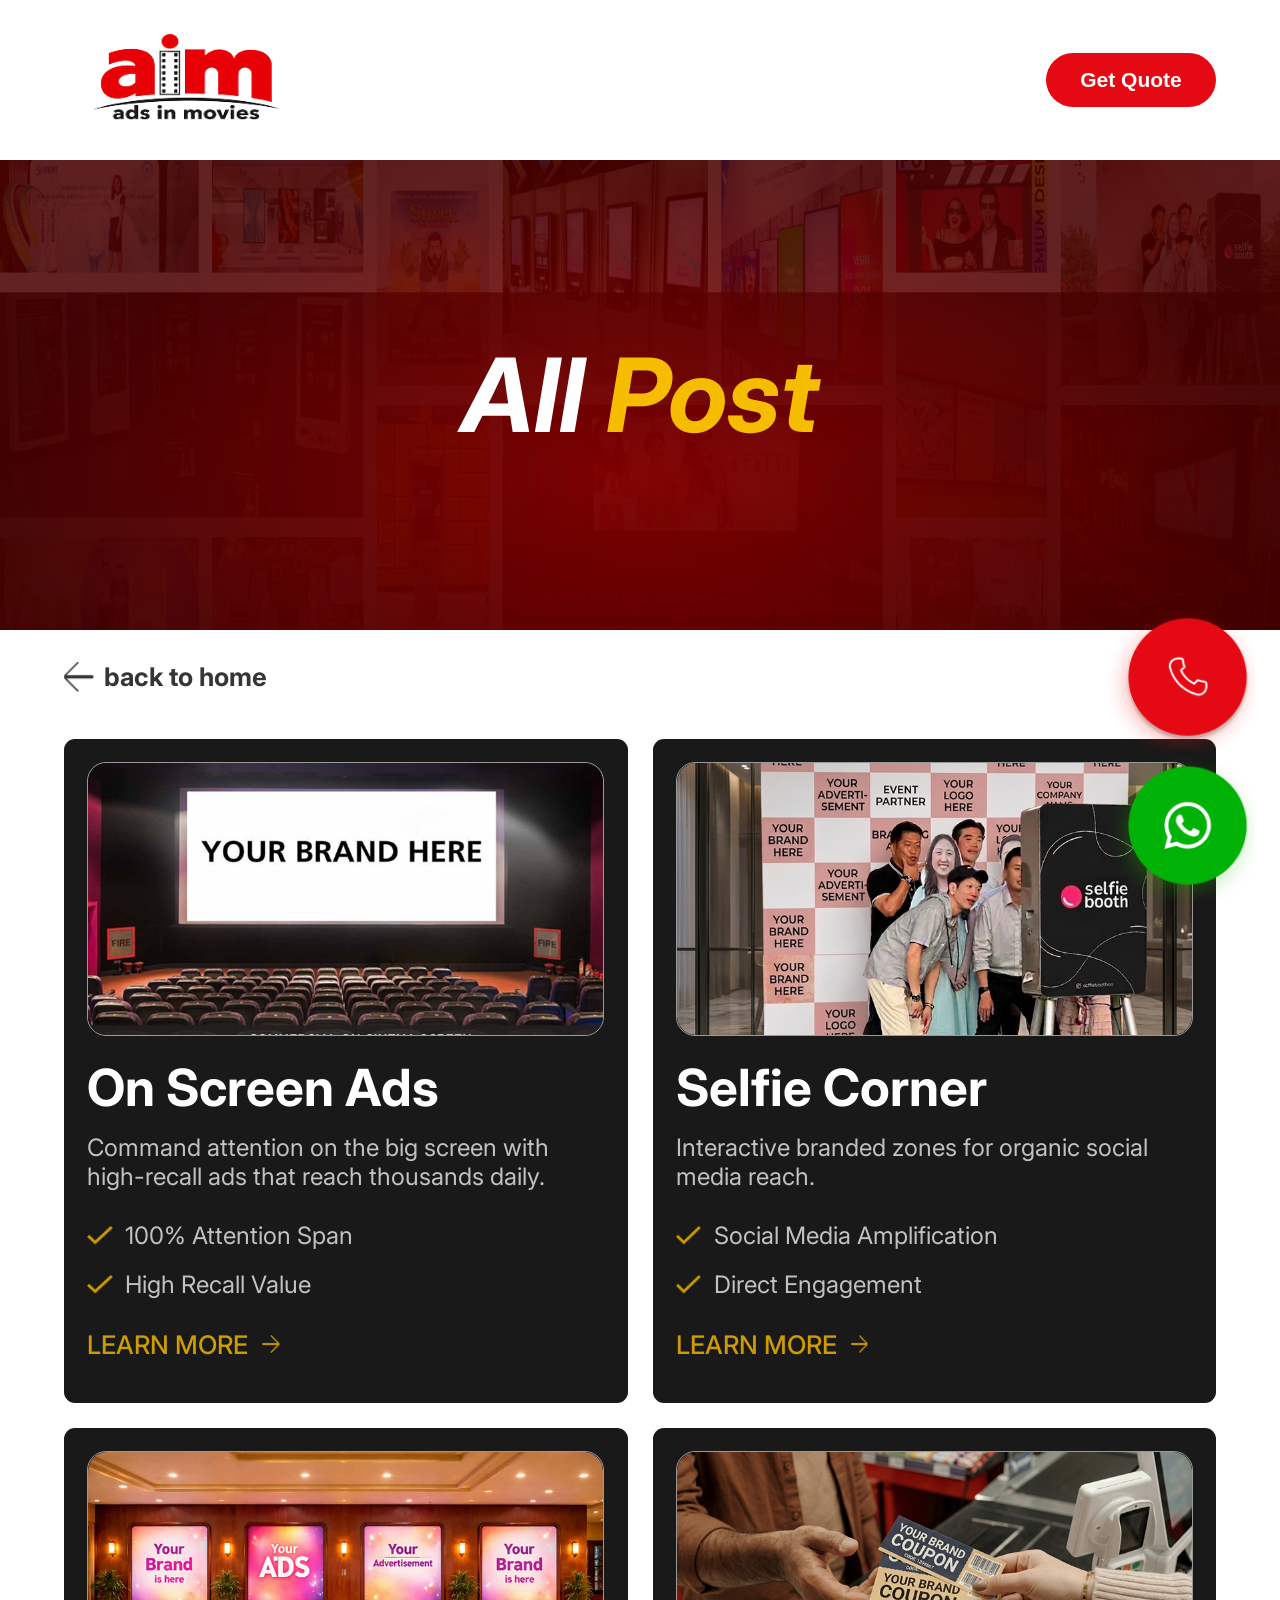
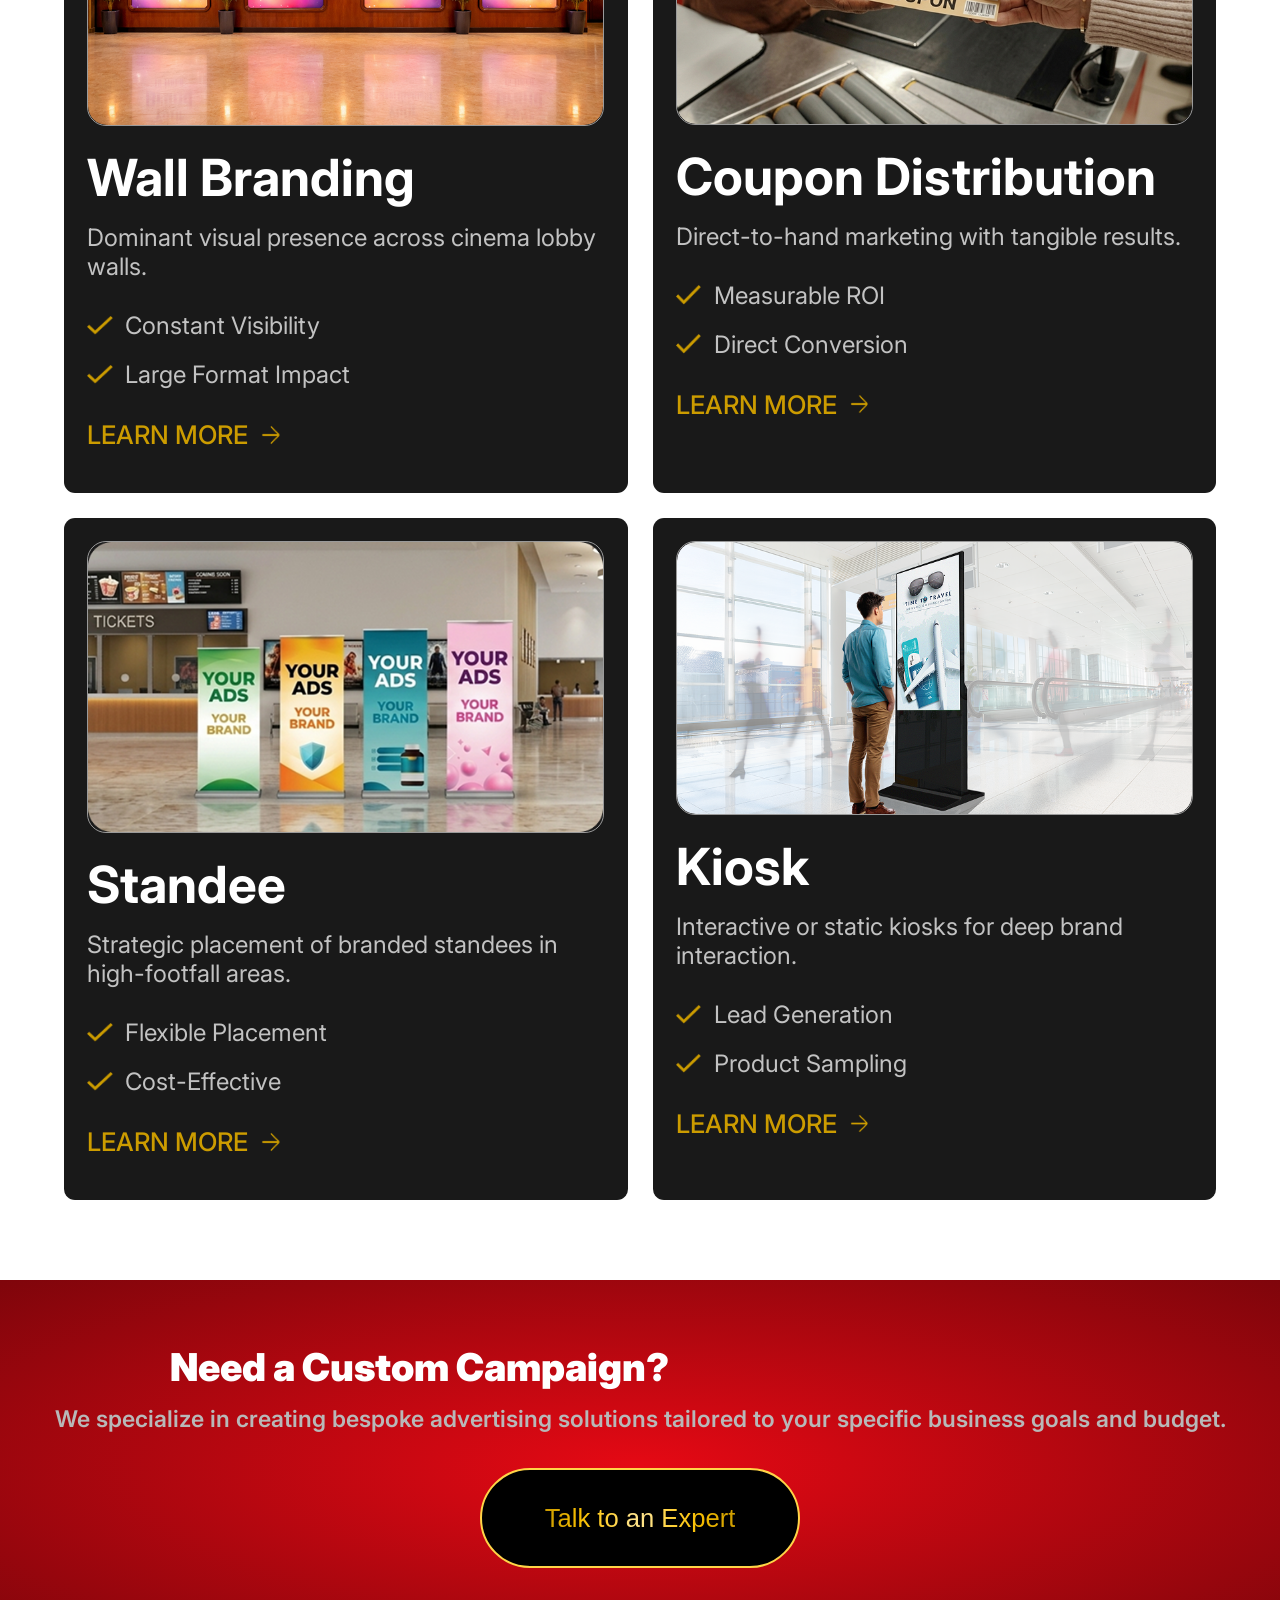
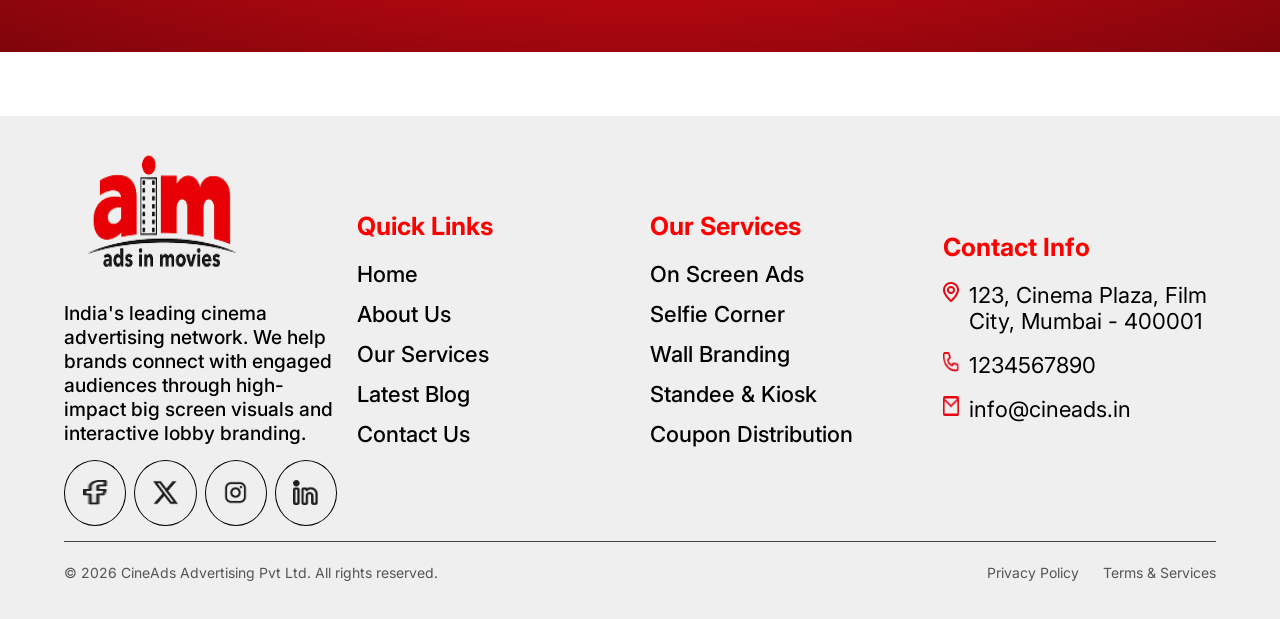
<file: ServiceSubPage.html>
<!DOCTYPE html>
<html lang="en">
<head>
    <meta charset="UTF-8">
    <meta name="viewport" content="width=device-width, initial-scale=1.0">
    <title>Document</title>
        <link rel="stylesheet" href="style.css">
    <link rel="stylesheet"
    href="https://fonts.googleapis.com/css2?family=Material+Symbols+Outlined:opsz,wght,FILL,GRAD@20..48,100..700,0..1,-50..200" />
</head>
<body>
    <div class="featureDiv">
    <img src="./images/Frame 71.png" alt="call icon">
    <img src="./images/Group 80.png" alt="whatsapp icon">
  </div>
    <header class="headerContainer">
    <div class="logo-container">
    <img src="./images/logoImg.png" alt="aim movies logo image">
    </div>
    <button class="btn-quote">Get Quote</button>
    </header>
    <main>
    <section class="hero-section">
      <div class="heroImgContainer">
        <img src="./images/Hero (1).png" alt="this is hero image" class="heroImg">
        <img src="./images/heroImgShadowImg.png" alt="this is hero shadow image" class="heroShadowImg">
        <div class="heroTextDiv">
          <h1 class="subHeroTitle">All <span>Post</span></h1>
        </div>
    </section>
    <div class="subPageLinkText">
                    <a href="index.html" class="view-services">
                        <img src="./images/Group (4).png" alt="">
                        back to home
                    </a>
    </div>
    <section class="servicesSubSection">
                <div class="servicesSubGrid">
                    <div class="servicesSubCard">
                        <div class="serviceSubImage">
                            <img src="./images/image 6 (1).png" alt="On Screen Ads">
                        </div>
                        <div class="serviceSubContent">
                            <a href="SubPageCardDetailsPage.html">
                                On Screen Ads
                            </a>
                            <p>
                                Command attention on the big screen with
                                high-recall ads that reach thousands daily.
                            </p>
                            <div class="serviceSubCardIconWrap">
                                <div class="serviceSubCardIcon">
                                    <img src="./images/Vector (15).png" alt="this is service sub Icon">
                                    <span>100% Attention Span</span>
                                </div>
                            <div class="serviceSubCardIcon">
                                    <img src="./images/Vector (15).png" alt="this is service sub Icon">
                                    <span>High Recall Value</span>
                                </div>
                            </div>
                            <div class="serviceSubCardBtn">
                                <span> LEARN MORE </span>
                                <img src="./images/glyphs_arrow-bold.png" alt="this is service sub Icon" class="subArrowIcon">
                            </div>
                        </div>
                    </div>
                    <div class="servicesSubCard">
                        <div class="serviceSubImage">
                            <img src="./images/Gemini_Generated_Image_amy8axamy8axamy8 (1) 1.png" alt="On Screen Ads">
                        </div>
                        <div class="serviceSubContent">
                            <a href="SubPageCardDetailsPage.html">
                                Selfie Corner
                            </a>
                            <p>
                                Interactive branded zones for organic social media reach.
                            </p>
                            <div class="serviceSubCardIconWrap">
                                <div class="serviceSubCardIcon">
                                    <img src="./images/Vector (15).png" alt="this is service sub Icon">
                                    <span>Social Media Amplification</span>
                                </div>
                            <div class="serviceSubCardIcon">
                                    <img src="./images/Vector (15).png" alt="this is service sub Icon">
                                    <span>Direct Engagement</span>
                                </div>
                            </div>
                            <div class="serviceSubCardBtn">
                                <span> LEARN MORE </span>
                                <img src="./images/glyphs_arrow-bold.png" alt="this is service sub Icon" class="subArrowIcon">
                            </div>
                        </div>
                    </div>
                   <div class="servicesSubCard">
                        <div class="serviceSubImage">
                            <img src="./images/image 6 (2).png" alt="On Screen Ads">
                        </div>
                        <div class="serviceSubContent">
                            <a href="SubPageCardDetailsPage.html">
                               Wall Branding
                            </a>
                            <p>
                                Dominant visual presence across cinema lobby walls.
                            </p>
                            <div class="serviceSubCardIconWrap">
                                <div class="serviceSubCardIcon">
                                    <img src="./images/Vector (15).png" alt="this is service sub Icon">
                                    <span>Constant Visibility</span>
                                </div>
                            <div class="serviceSubCardIcon">
                                    <img src="./images/Vector (15).png" alt="this is service sub Icon">
                                    <span>Large Format Impact</span>
                                </div>
                            </div>
                            <div class="serviceSubCardBtn">
                                <span> LEARN MORE </span>
                                <img src="./images/glyphs_arrow-bold.png" alt="this is service sub Icon" class="subArrowIcon">
                            </div>
                        </div>
                    </div>
                     <div class="servicesSubCard">
                        <div class="serviceSubImage">
                            <img src="./images/image 6 (3).png" alt="On Screen Ads">
                        </div>
                        <div class="serviceSubContent">
                            <a href="SubPageCardDetailsPage.html">
                                Coupon Distribution
                            </a>
                            <p>
                                Direct-to-hand marketing with tangible results.
                            </p>
                            <div class="serviceSubCardIconWrap">
                                <div class="serviceSubCardIcon">
                                    <img src="./images/Vector (15).png" alt="this is service sub Icon">
                                    <span>Measurable ROI</span>
                                </div>
                            <div class="serviceSubCardIcon">
                                    <img src="./images/Vector (15).png" alt="this is service sub Icon">
                                    <span>Direct Conversion</span>
                                </div>
                            </div>
                            <div class="serviceSubCardBtn">
                                <span> LEARN MORE </span>
                                <img src="./images/glyphs_arrow-bold.png" alt="this is service sub Icon" class="subArrowIcon">
                            </div>
                        </div>
                    </div>
                     <div class="servicesSubCard">
                        <div class="serviceSubImage">
                            <img src="./images/image 6.png" alt="On Screen Ads">
                        </div>
                        <div class="serviceSubContent">
                            <a href="SubPageCardDetailsPage.html">
                                Standee
                            </a>
                            <p>
                                Strategic placement of branded standees in high-footfall areas.
                            </p>
                            <div class="serviceSubCardIconWrap">
                                <div class="serviceSubCardIcon">
                                    <img src="./images/Vector (15).png" alt="this is service sub Icon">
                                    <span>Flexible Placement</span>
                                </div>
                            <div class="serviceSubCardIcon">
                                    <img src="./images/Vector (15).png" alt="this is service sub Icon">
                                    <span>Cost-Effective</span>
                                </div>
                            </div>
                            <div class="serviceSubCardBtn">
                                <span> LEARN MORE </span>
                                <img src="./images/glyphs_arrow-bold.png" alt="this is service sub Icon" class="subArrowIcon">
                            </div>
                        </div>
                    </div>
                     <div class="servicesSubCard">
                        <div class="serviceSubImage">
                            <img src="./images/image 6 (4).png" alt="On Screen Ads">
                        </div>
                        <div class="serviceSubContent">
                            <a href="SubPageCardDetailsPage.html">
                                Kiosk
                            </a>
                            <p>
                                Interactive or static kiosks for deep brand interaction.

                            </p>
                            <div class="serviceSubCardIconWrap">
                                <div class="serviceSubCardIcon">
                                    <img src="./images/Vector (15).png" alt="this is service sub Icon">
                                    <span>Lead Generation</span>
                                </div>
                            <div class="serviceSubCardIcon">
                                    <img src="./images/Vector (15).png" alt="this is service sub Icon">
                                    <span>Product Sampling</span>
                                </div>
                            </div>
                            <div class="serviceSubCardBtn">
                                <span> LEARN MORE </span>
                                <img src="./images/glyphs_arrow-bold.png" alt="this is service sub Icon" class="subArrowIcon">
                            </div>
                        </div>
                    </div>
                </div>
    </section>
    <section class="subPageCampaignSec">
                <h2>Need a Custom Campaign?</h2>
                <p>We specialize in creating bespoke advertising solutions tailored to your specific business goals and budget.</p>
                    <button><span>Talk to an Expert</span></button>
    </section>
    </main>
  <footer class="footer">
    <div class="footerWrapper">
      <div class="footer-col">
        <img src="./images/logoImg.png" alt="">
        <p>India's leading cinema advertising network. We help brands connect with engaged audiences through high-impact
          big screen visuals and interactive lobby branding.</p>
        <div class="socialMediaIconWrap">
          <div class="socialMediaIconDiv">
            <img src="./images/Frame 163.png" alt="social media icon" class="socialMediaIconImg">
          </div>
          <div class="socialMediaIconDiv">
            <img src="./images/Group.png" alt="social media icon" class="socialMediaIconImg">
          </div>
          <div class="socialMediaIconDiv">
            <img src="./images/mdi_instagram.png" alt="social media icon" class="socialMediaIconImg">
          </div>
          <div class="socialMediaIconDiv">
            <img src="./images/Vector (7).png" alt="social media icon" class="socialMediaIconImg">
          </div>
        </div>
      </div>

      <div class="footer-col">
        <h4>Quick Links</h4>
        <ul>
          <li><a href="#">Home</a></li>
          <li><a href="#">About Us</a></li>
          <li><a href="#">Our Services</a></li>
          <li><a href="latestBlog.html">Latest Blog</a></li>
          <li><a href="#">Contact Us</a></li>
        </ul>
      </div>

      <div class="footer-col">
        <h4>Our Services</h4>
        <ul>
          <li><a href="#">On Screen Ads</a></li>
          <li><a href="#">Selfie Corner</a></li>
          <li><a href="#">Wall Branding</a></li>
          <li><a href="#">Standee & Kiosk</a></li>
          <li><a href="#">Coupon Distribution</a></li>
        </ul>
      </div>

      <div class="footer-col">
        <h4>Contact Info</h4>
        <ul class="footer-contact">
          <li><img src="./images/Vector (4).png" alt="call icon" class="footerIcon">123, Cinema Plaza, Film City, Mumbai
            - 400001</li>
          <li><img src="./images/Vector (5).png" alt="call icon" class="footerIcon">1234567890</li>
          <li><img src="./images/Vector (6).png" alt="call icon" class="footerIcon">info@cineads.in</li>
        </ul>
      </div>
    </div>

    <div class="footer-bottom">
      <div>© 2026 CineAds Advertising Pvt Ltd. All rights reserved.</div>
      <div class="links">
        <a href="#">Privacy Policy</a>
        <a href="#">Terms & Services</a>
      </div>
    </div>
  </footer>
</body>
</html>
</file>
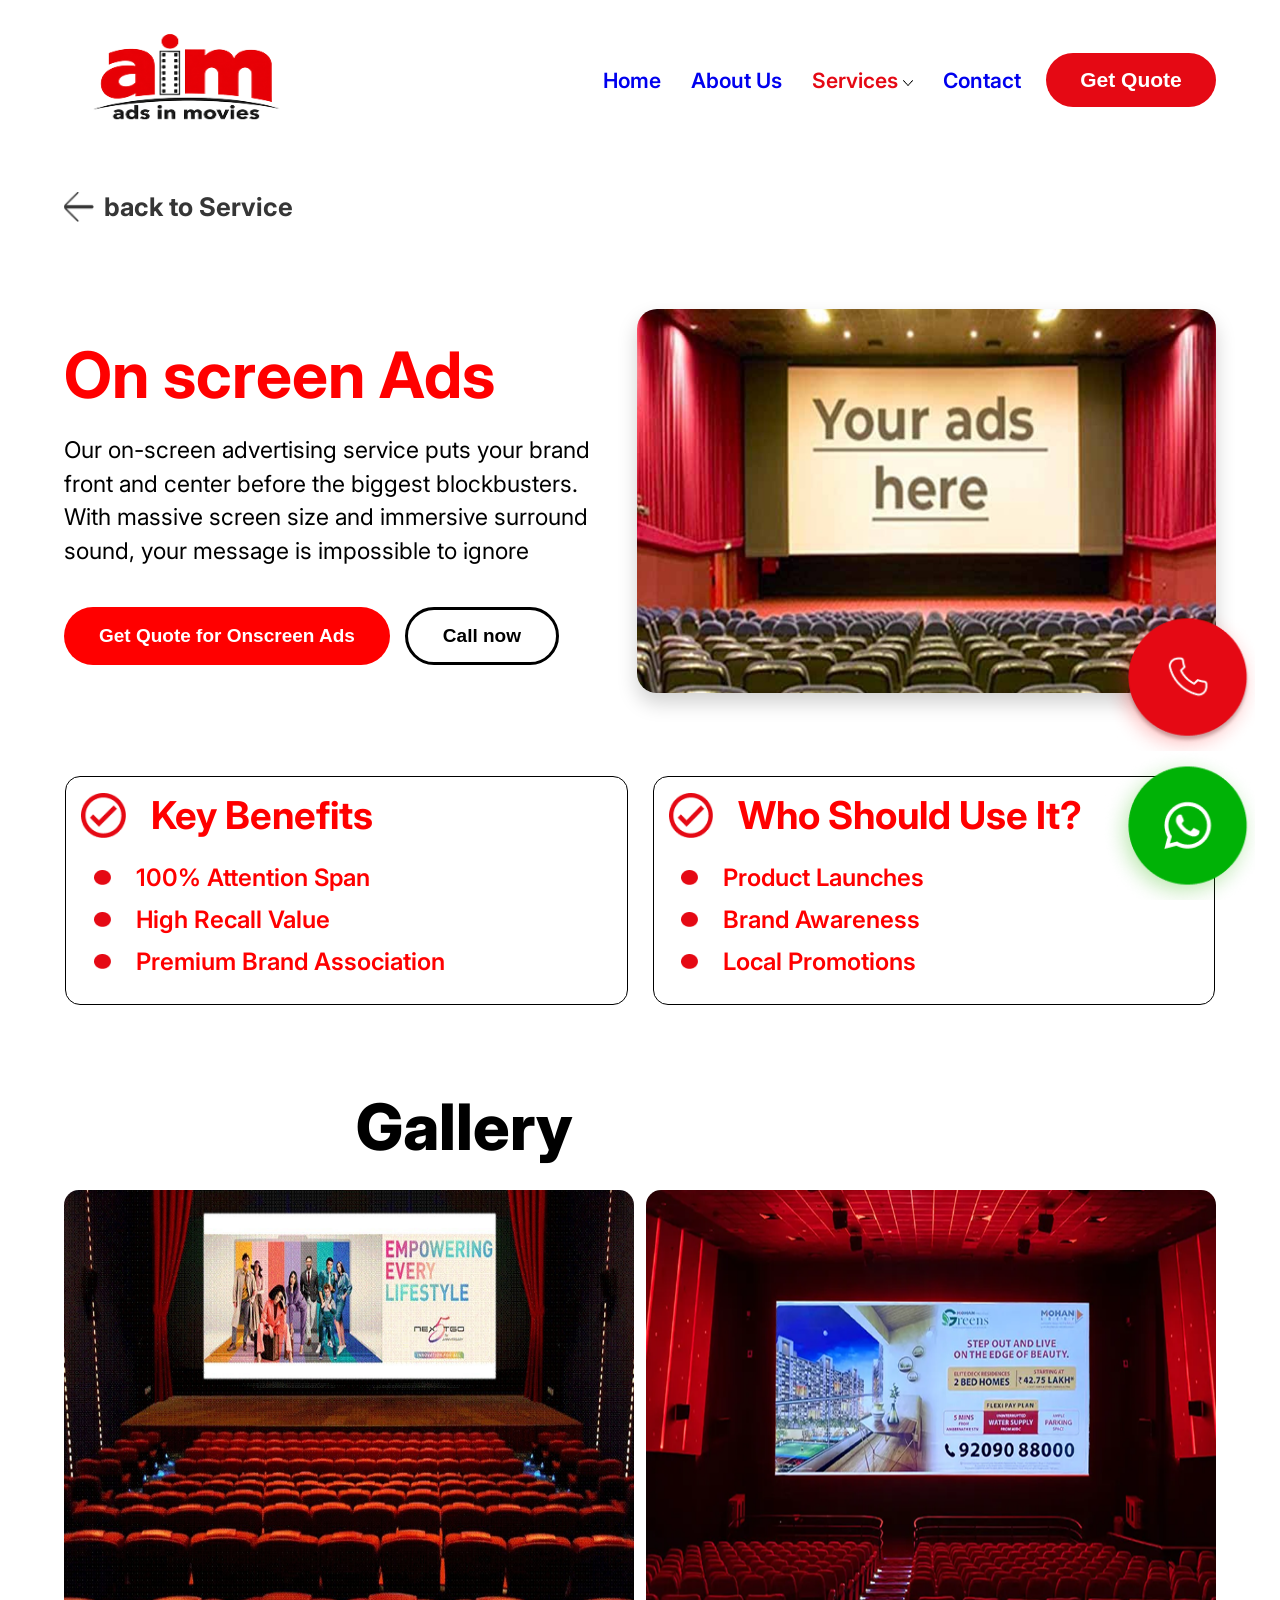
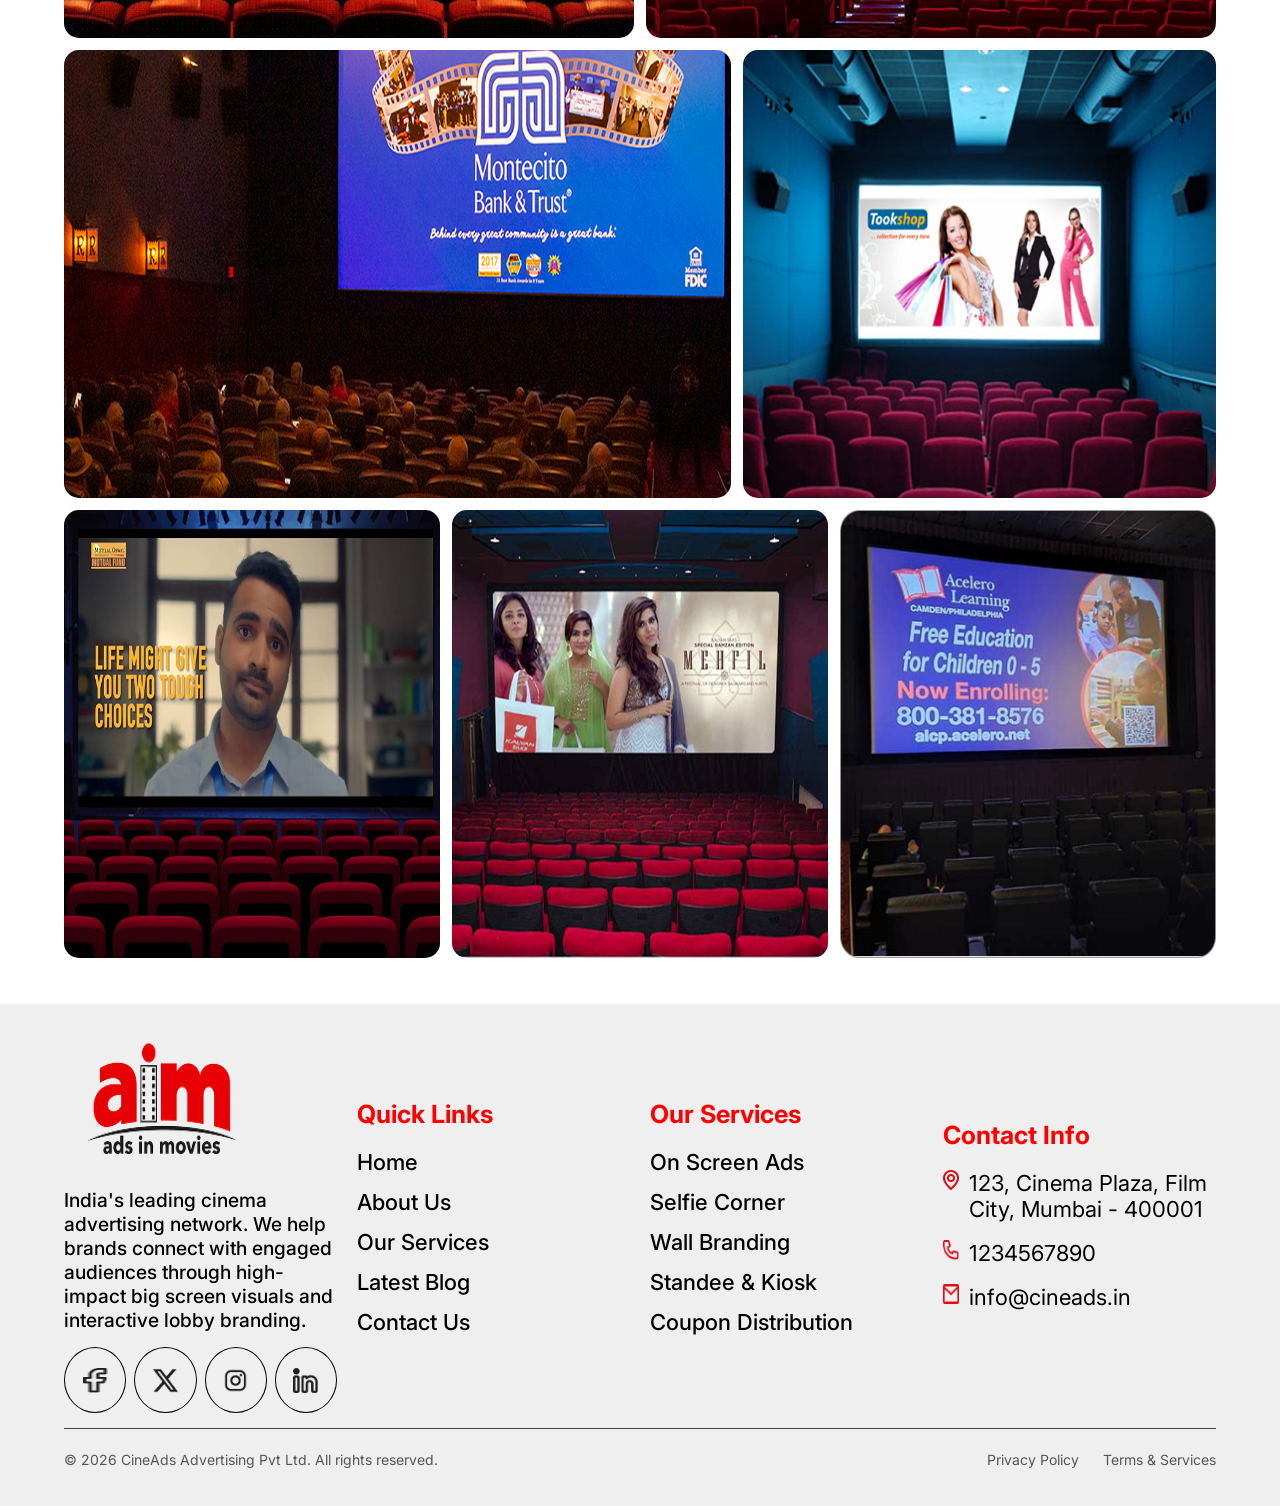
<file: SubPageCardDetailsPage.html>
<!DOCTYPE html>
<html lang="en">
<head>
    <meta charset="UTF-8">
    <meta name="viewport" content="width=device-width, initial-scale=1.0">
    <title>Document</title>
      <link rel="stylesheet" href="style.css">
    <link rel="stylesheet"
    href="https://fonts.googleapis.com/css2?family=Material+Symbols+Outlined:opsz,wght,FILL,GRAD@20..48,100..700,0..1,-50..200" />
</head>
<body>
  <div class="featureDiv">
    <img src="./images/Frame 71.png" alt="call icon">
    <img src="./images/Group 80.png" alt="whatsapp icon">
  </div>
  <header class="headerContainer">
    <div class="logo-container">
      <img src="./images/logoImg.png" alt="aim movies logo image">
    </div>
    <nav>
      <ul class="nav-links" id="navLinks">
        <li><a href="index.html">Home</a></li>
        <li><a href="About.html">About Us</a></li>
        <li class="dropdownMenu"><a href="Services.html" class="active">Services
          </a>
          <img src="./images/dropDownIcon.png" alt="this is dropdown Icon image" class="dropdownIcon"
            onclick="toggleDropDown()">
          <ul id="dropdownUl" class="dropdown-Ul">
            <li><a href="ServiceSubPage.html">Kiosk</a></li>
            <li><a href="ServiceSubPage.html">Standee</a></li>
            <li><a href="ServiceSubPage.html">Selfie Corner</a></li>
            <li><a href="ServiceSubPage.html">Wall Branding</a></li>
            <li><a href="ServiceSubPage.html">On Screen Ads</a></li>
            <li><a href="ServiceSubPage.html">Coupon Distribution</a></li>
          </ul>
        </li>
        <li><a href="Contact.html">Contact</a></li>
      </ul>
      <button class="btn-quote">Get Quote</button>
      <div id="hamburgerIcon" class="hamburgerIconWrapper">
        <span class="material-symbols-outlined hamburgerIcon">
          menu
        </span>
      </div>
    </nav>
  </header>
  <main style="background-color: rgba(255, 255, 255, 1);">
  <div class="subPageLinkText">
                    <a href="Services.html" class="view-services">
                        <img src="./images/Group (4).png" alt="">
                        back to Service
                    </a>
  </div>
  <section class="aboutSectionOne">
      <div class="aboutSectionOne-content">
        <h2 style="color: red;">
          On screen Ads
        </h2>
        <p>
         Our on-screen advertising service puts your brand front and center before the biggest blockbusters. With massive screen size and immersive surround sound, your message is impossible to ignore
        </p>
        <div class="ServiceSubPageDetailsBtn">
          <button class="SubPageDetailsBtn1">Get Quote for Onscreen Ads</button>
          <button class="SubPageDetailsBtn1 blackBtn">Call now</button>
        </div>
      </div>

      <div class="aboutSectionOne-image">
        <img src="./images/Header Image 1.png" alt="Cinema Advertising">
      </div>
  </section>
  <div class="subBenefitsContainer">
      <div class="subBenefitsWrapper">
        <div class="subBenefitsCard">
          <div class="benefitsIconWrapper">
            <img src="./images/Vector (16).png" alt="this is service sub icon">
            <span>Key Benefits</span>
          </div>
          <div class="benefitsTextWrapper">
            <div class="benefitsText">
               <img src="./images/Ellipse 24.png" alt="this is service sub icon">
            <span>100% Attention Span</span>
            </div>
             <div class="benefitsText">
               <img src="./images/Ellipse 24.png" alt="this is service sub icon">
            <span>High Recall Value</span>
            </div>
             <div class="benefitsText">
               <img src="./images/Ellipse 24.png" alt="this is service sub icon">
            <span>Premium Brand Association</span>
            </div>
          </div>
        </div>
        <div class="subBenefitsCard">
          <div class="benefitsIconWrapper">
            <img src="./images/Vector (16).png" alt="this is service sub icon">
            <span>Who Should Use It?</span>
          </div>
          <div class="benefitsTextWrapper">
            <div class="benefitsText">
               <img src="./images/Ellipse 24.png" alt="this is service sub icon">
            <span>Product Launches</span>
            </div>
             <div class="benefitsText">
               <img src="./images/Ellipse 24.png" alt="this is service sub icon">
            <span>Brand Awareness</span>
            </div>
             <div class="benefitsText">
               <img src="./images/Ellipse 24.png" alt="this is service sub icon">
            <span>Local Promotions</span>
            </div>
          </div>
        </div>
      </div>
    </div>
  <section class="serviceSectionFour">
      <h2 style="color: #000;">Gallery</h2>
      <div class="gallery">

        <!-- Row 1 -->
        <div class="gallery-item big">
          <img src="./images/image 8.png" alt="Cinema">
        </div>

        <div class="gallery-item big">
          <img src="./images/image 9.png" alt="Cinema Hall">
        </div>

        <!-- Row 2 -->
        <div class="gallery-item medium">
          <img src="./images/image 15.png" alt="Movie Theatre">
        </div>

        <div class="gallery-item medium">
          <img src="./images/image 12.png" alt="Theatre">
        </div>

        <!-- Row 3 -->
        <div class="gallery-item small">
          <img src="./images/image 13.png" alt="Movie Screen">
        </div>

        <div class="gallery-item small">
          <img src="./images/image 11.png" alt="Cinema Seats">
        </div>

        <div class="gallery-item small">
          <img src="./images/Frame 124.png" alt="Cinema">
        </div>

      </div>
  </section>
  </main>
 <footer class="footer">
    <div class="footerWrapper">
      <div class="footer-col">
        <img src="./images/logoImg.png" alt="">
        <p>India's leading cinema advertising network. We help brands connect with engaged audiences through high-impact
          big screen visuals and interactive lobby branding.</p>
        <div class="socialMediaIconWrap">
          <div class="socialMediaIconDiv">
            <img src="./images/Frame 163.png" alt="social media icon" class="socialMediaIconImg">
          </div>
          <div class="socialMediaIconDiv">
            <img src="./images/Group.png" alt="social media icon" class="socialMediaIconImg">
          </div>
          <div class="socialMediaIconDiv">
            <img src="./images/mdi_instagram.png" alt="social media icon" class="socialMediaIconImg">
          </div>
          <div class="socialMediaIconDiv">
            <img src="./images/Vector (7).png" alt="social media icon" class="socialMediaIconImg">
          </div>
        </div>
      </div>

      <div class="footer-col">
        <h4>Quick Links</h4>
        <ul>
          <li><a href="#">Home</a></li>
          <li><a href="#">About Us</a></li>
          <li><a href="#">Our Services</a></li>
          <li><a href="latestBlog.html">Latest Blog</a></li>
          <li><a href="#">Contact Us</a></li>
        </ul>
      </div>

      <div class="footer-col">
        <h4>Our Services</h4>
        <ul>
          <li><a href="#">On Screen Ads</a></li>
          <li><a href="#">Selfie Corner</a></li>
          <li><a href="#">Wall Branding</a></li>
          <li><a href="#">Standee & Kiosk</a></li>
          <li><a href="#">Coupon Distribution</a></li>
        </ul>
      </div>

      <div class="footer-col">
        <h4>Contact Info</h4>
        <ul class="footer-contact">
          <li><img src="./images/Vector (4).png" alt="call icon" class="footerIcon">123, Cinema Plaza, Film City, Mumbai
            - 400001</li>
          <li><img src="./images/Vector (5).png" alt="call icon" class="footerIcon">1234567890</li>
          <li><img src="./images/Vector (6).png" alt="call icon" class="footerIcon">info@cineads.in</li>
        </ul>
      </div>
    </div>

    <div class="footer-bottom">
      <div>© 2026 CineAds Advertising Pvt Ltd. All rights reserved.</div>
      <div class="links">
        <a href="#">Privacy Policy</a>
        <a href="#">Terms & Services</a>
      </div>
    </div>
  </footer>
  <script src="index.js"></script>
</body>
</html>
</file>
<file: style.css>
@import url('https://fonts.googleapis.com/css2?family=Inter:wght@100..900&display=swap');

 * {
   margin: 0;
   padding: 0;
   box-sizing: border-box;
 }

 :root {
   --common-padding: 16px clamp(2rem, 5vw, 10rem);
   --header-button: #E50914;
   --text-primary: #FF0000;
   --text-secondary: #FFD447;
   --Footer-background: #D2D2D25C;
   --HeroTitle-size: clamp(4rem, 8vw, 12rem);
   --HeroPara-size: clamp(1.5rem, 2vw, 2.9rem);
   --Heading-size: clamp(2rem, 5vw, 9.1rem);
   --HeadingPara-size: clamp(1.4rem, 1.8vw, 2.6rem);
   --serviceHeading-size: clamp(2.2rem, 5vw, 8rem)
 }

 html {
   font-size: 62.5%;
 }

 body {
  width: 100%;
  height: 100%;
   font-family: "Inter", sans-serif;
 }

 li {
   list-style: none;
 }

 a {
   text-decoration: none;
 }
 /* call and WhatsApp Button Style Start Here*/
 .featureDiv{
  position: fixed;
  display: flex;
  right: 0;
  padding-right: clamp(1.2rem,2vw,2.5rem);
  bottom: 0;
  flex-direction: column;
  z-index: 100;
  align-items: end;
}
.featureDiv img{
   cursor: pointer;
  width: clamp(7rem,12vw,100%);
  height: clamp(7rem,12vw,100%);
 }
  /* call and WhatsApp Button Style End Here*/

 /* Header Style Start Here ..*/

 .headerContainer {
   display: flex;
   justify-content: space-between;
   align-items: center;
   gap: 10px;
   padding: var(--common-padding);
   background-color: #FFFF;
 }

 .logo-container {
   width: clamp(12rem, 20vw, 24rem);
   height: clamp(7rem, 10vw, 15rem);
 }

 .logo-container img {
   width: 100%;
   height: 100%;
 }

 nav {
   display: flex;
   align-items: center;
   gap: 25px;
 }

 .nav-links {
   display: flex;
   align-items: center;
   gap: 30px;
 }

 .nav-links a {
   font-weight: 600;
   font-size: clamp(1.5rem, 2vw, 2.1rem);
 }

 .nav-links a.active {
   color: #E50914;
 }

 .dropdownIcon {
   width: clamp(0.8rem, 1vw, 1rem);
   height: 10px;
 }

 .dropdownMenu {
   position: relative;
 }

 .dropdown-Ul {
   display: none;
   position: absolute;
   z-index: 100;
   top: 100%;
   left: -50%;
   margin-top: 10px;
   background-color: #ffff;
   width: clamp(10rem,22vw,26rem);
   padding: 10px;
   border-radius: 6px;
   border: 1px solid var(--text-primary);
 }

 .dropdown-Ul li {
   margin-top: 7px;
 }

 .dropdown-Ul li a {
   font-size: clamp(1.2rem,2vw,2.3rem);
   font-weight: 700;
   color: #E50914;
 }

 .show {
   display: block;
 }

 .btn-quote {
   background-color: var(--header-button);
   color: rgba(255, 255, 255, 1);
   width: clamp(12rem, 15vw, 17rem);
   height: clamp(3.7rem, 5.4vw, 5.4rem);
   border: none;
   cursor: pointer;
   border-radius: 30px;
   transition: background-color 0.3s;
   font-weight: 600;
   font-size: clamp(1.5rem, 2vw, 2.1rem);
 }

 .btn-quote:hover {
   background-color: #c52912;
 }

 .hamburgerIconWrapper {
   display: none;
 }

 .hamburgerIcon {
   font-size: clamp(1.3rem, 1.5vw, 2.1rem);
 }
 /* Header Style Ends Here ..*/


 /* Home Section Style Start Here..*/

.hero{
  width: 100%;
  position: relative;
}
.hero img{
   width: 100%;
  height: clamp(50rem,80vw,100rem);
}
.hero-overlay {
  position: absolute;
  inset: 0;
}
.hero-container {
 position: absolute;
 inset: 0;
padding-top: clamp(3rem,5vw,10rem);
margin-left: clamp(2rem,5vw,10rem);
margin-right: 6px;
}
.hero-badge {
 width: clamp(24rem,32vw,43.6rem);
 height: clamp(2.5rem,3vw,5.4rem);
  border: 1px solid var(--text-primary);
  border-radius: 30px;
  color: var(--text-primary);
  font-size: clamp(1.4rem,2vw,2.6rem);
  font-weight: 600;
  display: flex;
  align-items: center;
  justify-content: center;
    margin-bottom: clamp(1.5rem,2vw,3rem);
}
.hero-container h2, .blogTextContainer h2 {
  color: #ffffff;
  font-size: clamp(3rem, 7vw, 10rem);
  line-height: 141%;
  font-weight: 900;
    margin-bottom: clamp(1.5rem,2vw,3rem);
}

.hero-container h2 span {
  color: #ffc400;
}

.hero-container p, .blogTextContainer p {
  color: #e2e2e2;
  font-size: clamp(1.6rem,2.5vw,2.9rem);
  line-height: 173%;
  font-weight: 600;
    margin-bottom: clamp(0.5rem,1.5vw,3rem);
}

.hero p strong {
  color: #ffffff;
}

.hero-buttons {
  display: flex;
  align-items: center;
  gap: clamp(1.5rem,3vw,5rem);
}

.campaign-btn {
  border: 1px solid #ffd000;
  border-radius: 80px;
  color: #ffd000;
  text-decoration: none;
  font-weight: 600;
  padding: clamp(1.2rem,2.5vw,3rem);
  transition: all 0.3s ease;
  display: flex;
  justify-content: center;
  align-items: start;
  gap: 15px;
  font-size: clamp(1.4rem,2.5vw,2.8rem);
}
.campaign-btn img{
  width: clamp(2rem,2.5vw,3rem);
  height: clamp(2rem,2.5vw,3rem);
}
.campaign-btn:hover {
  background: #ffd000;
  color: #000;
  transform: translateY(-2px);
  box-shadow: 0 8px 25px rgba(255, 208, 0, 0.25);
}

.call-link {
  display: flex;
  align-items: center;
  gap: 12px;
  color: #ffffff;
  font-size: clamp(1.4rem,2.5vw,2.8rem);
  font-weight: 600;
  transition: 0.3s ease;
}

.call-link:hover {
  color: #ffd000;
}
.call-icon {
  width: clamp(4rem,8vw,10.6rem);
  height: clamp(4rem,8vw,10.6rem);
  display: flex;
  align-items: center;
  justify-content: center;
  border-radius: 50%;
  background: #252525;
  color: #ffffff;
  transition: 0.3s ease;
}
.call-icon img{
  width: clamp(2rem,3.5vw,4.2rem);
  height: clamp(2rem,3.5vw,4.2rem);
}
.call-link:hover .call-icon {
  background: #ffd000;
  color: #000;
}

.homeSectionOne{
  width: 100%;
   padding: var(--common-padding);
   margin: clamp(1.5rem,2.5vw,3.5rem) 0px;
}
.homeSectionOne h2 {
   text-align: center;
   font-size: clamp(2.2rem,6vw,10rem);
   font-weight: 800;
 }
.homeSectionOne h2 span{
  color: var(--text-primary);
}
 .benefitHomeCardWrappre {
   display: grid;
   grid-template-columns: repeat(auto-fit, minmax(250px, 1fr));
   gap: clamp(1.5rem,2vw,2.5rem);
   margin: clamp(2rem,5vw,10rem) 0px;
 }

 .benefitHomeCard {
   display: flex;
   flex-direction: column;
   gap: clamp(1px,1vw,1rem);
  background-color: rgba(25, 25, 25, 1);
   cursor: pointer;
   padding: clamp(1.6rem, 2vw, 3rem);
   border-radius: 19px;
      transition: all 0.3s ease-in-out
   
 }
 .benefitHomeCard:hover {
   border: 4px solid var(--text-primary);
   box-shadow: 0 4px 14px rgba(232, 73, 29, 0.15);
 }
.benefitHomeCard:hover .benefitIcon {
   transform: translateX(-10px);
 }

 .benefitHomeCard span {
   font-size: clamp(1.6rem, 2vw, 2.8rem);
   color: rgba(255, 255, 255, 1);
   font-weight: 600;
 }

 .benefitHomeCard p {
   font-size: clamp(1.4rem, 1.6vw, 1.6rem);
   color: rgba(154, 154, 154, 1);
   margin-top: 15px;
 }

.services-section {
  width: 100%;
  padding: var(--common-padding);
}

.services-header {
  display: flex;
  justify-content: end;
  align-items: center;  
}
.services-section h2 {
  text-align: center;
  color: #000000;
   font-size: clamp(2.2rem,6vw,10rem);
  font-weight: 800;
}

.services-section h2 span {
  color: #ed111b;
}

.view-services {
  display: flex;
  align-items: center;
  gap: 10px;
  color: #ed111b;
  font-size: clamp(1.4rem,1.8vw,2.3rem);
  font-weight: 700;
  padding: clamp(1rem,1.2vw,1.5rem) 0px;
  transition: all 0.3s ease;
}

.view-services img {
  width: clamp(1.2rem,1.6vw,1.9rem);
    height: clamp(1.2rem,1.6vw,1.9rem);
  transition: transform 0.3s ease;
}

.view-services:hover {
  color: #c90008;
}

.view-services:hover img {
  transform: translateX(4px);
}
.services-grid {
  display: grid;
  grid-template-columns: repeat(auto-fit, minmax(250px,1fr));
  gap: 20px;
}

.service-card {
  background: rgba(25, 25, 25, 1);
  border-radius: 11px;
  padding: clamp(1.2rem,1.5vw,1.8rem);
  cursor: pointer;
}

.service-image {
  width: 100%;
  overflow: hidden;
  border-radius: 19px;
}

.service-image img {
  width: 100%;
  height: 100%;
  object-fit: cover;
    border-radius: 19px;
  display: block;
  transition: transform 0.5s ease;
}

.service-card:hover .service-image img {
  transform: scale(1.04);
}
.service-card:hover .service-content h3{
  color: var(--text-primary);
}
.service-content{
  display: flex;
  flex-direction: column;
  gap: 15px;
  padding: clamp(1.4rem,1.8vw,2rem) 0px;
}
.service-content h3 {
  color: #ffffff;
  font-size: clamp(1.6rem,2.5vw,2.9rem);
  font-weight: 700;
}

.service-content p {
  color: #c2c2c2;
  font-size: clamp(1.4rem,1.6vw,1.8rem);
  font-weight: 400;
}
.serviceArrowIcon{
  width: clamp(0.5rem,0.7vw,0.7rem);
  height: clamp(1rem,1.3vw,1.3rem);
}
.serviceCardBtn{
  display: flex;
  align-items: center;
  gap: 10px;
}
.serviceCardBtn span{
  font-size: clamp(1.3rem,1.5vw,1.8rem);
  font-weight: 700;
  color: rgba(204, 156, 0, 1);
}
.service-card:hover .serviceArrowIcon{
  transform: translateX(10px);
}
.cta-section{
  position: relative;
  width: 100%;
  height: clamp(30rem,50vw,66rem);
  text-align: center;
}
.cta-section img{
width: 100%;
  height: 100%;
}
.subPageCampaignSec {
  width: 100%;
  padding: clamp(3rem,5vw,10rem) clamp(1rem,1.5vw,2rem);
  background-image: radial-gradient(
    rgba(229, 9, 20, 1) 0%,
     rgba(127, 5, 11, 1) 100%, 1.5px,
    transparent 1.5px
  );
     margin: clamp(2rem,5vw,10rem) 0px;
  text-align: center;
}
.cta-content{
  position: absolute;
  inset: 0;
  display: flex;
  flex-direction: column;
  align-items: center;
  justify-content: center;
}
.cta-content h2 {
  font-size: clamp(3rem,6vw,9.6rem);
  font-weight: 900;
  color: rgba(255, 255, 255, 1);
  margin-bottom: 16px;
}

.cta-content p {
  font-size: clamp(1.4rem,2vw,3rem);
  color: rgba(184, 184, 184, 1);
  font-weight: 700;
  margin-bottom: clamp(2rem,5vw,6rem);
}

.cta-buttons a {
  padding: clamp(1rem,2vw,3rem) clamp(3rem,4vw,5rem);
  font-size: clamp(1.4rem,2.2vw,2.8rem);
  font-weight: 600;
  border-radius: 60px;
  transition: all 0.3s ease;
  cursor: pointer;
  color: #000;
  margin-left: 15px;
  background-color: rgba(255, 255, 255, 1);
}
.cta-buttons a:hover {
  background-color: var(--text-secondary);
  transform: translateY(-2px);
  border: 1px solid #000;
}

/* Home Section Style Ends Here.. */
 /* Hero Section Style Start Here ..*/

 .heroImgContainer {
   position: relative;
   width: 100%;
   height: clamp(32rem, 40vw, 47rem);
 }

 .heroImg {
   width: 100%;
   height: 100%;
 }

 .heroShadowImg {
   position: absolute;
   inset: 0;
   width: 100%;
   height: 100%;
 }

 .heroTextDiv {
   position: absolute;
   inset: 0;
   display: flex;
   flex-direction: column;
   justify-content: center;
   align-items: center;
   text-align: center;
   padding: 10px;
 }

 .hero-title {
   font-size: var(--HeroTitle-size);
   font-weight: 900;
   color: var(--text-secondary);
   margin-bottom: 15px;
 }
.subHeroTitle{
  font-size: var(--HeroTitle-size);
   font-weight: 700;
  font-style: italic;
  color: rgba(255, 255, 255, 1);
}
.subHeroTitle span{
  color: rgba(245, 188, 0, 1);
}
 .hero-subtitle {
   font-size: var(--HeroPara-size);
   max-width: 110rem;
   width: 100%;
   font-weight: 600;
   color: rgba(204, 204, 204, 1);
 }

 .serviceHeroTitle,
 .contactHeroTitle {
   font-size: var(--HeroTitle-size);
   font-weight: 900;
   margin-bottom: 15px;
   color: rgba(255, 255, 255, 1);
 }

 .serviceHeroTitle span, .hero-container h2 span, .blogTextContainer h2 span {
   background: linear-gradient(90deg,
       rgba(204, 156, 0, 1) 0%,
       rgba(224, 172, 0, 1) 9%,
       rgba(245, 188, 0, 1) 18%,
       rgba(255, 203, 31, 1) 27%,
       rgba(255, 212, 71, 1) 36%,
       rgba(255, 226, 133, 1) 45%,
       rgba(255, 226, 133, 1) 55%,
       rgba(255, 212, 71, 1) 64%,
       rgba(255, 203, 31, 1) 73%,
       rgba(245, 188, 0, 1) 82%,
       rgba(224, 172, 0, 1) 91%,
       rgba(204, 156, 0, 1) 100%);
   -webkit-background-clip: text;
   -webkit-text-fill-color: transparent;
   background-clip: text;
 }

 .contactHeroTitle span {
   background: linear-gradient(90deg,
       rgba(255, 226, 133, 1) 0%,
       rgba(255, 212, 71, 1) 25%,
       rgba(255, 203, 31, 1) 45%,
       rgba(245, 188, 0, 1) 70%,
       rgba(224, 172, 0, 1) 85%,
       rgba(204, 156, 0, 1) 100%);
   -webkit-background-clip: text;
   -webkit-text-fill-color: transparent;
   background-clip: text;
 }

 /* Hero Section Style Ends Here ..*/

 /* About Section Style Start Here ..*/

 .aboutSectionOne,
 .aboutSectionTwo,
 .founder {
   width: 100%;
   display: flex;
   flex-direction: row;
   justify-content: space-between;
   align-items: center;
   gap: 20px;
   margin: clamp(2rem, 4vw, 4rem) 0px;
   padding: var(--common-padding);
 }

 .aboutSectionOne-content h2,
 .choose-content h2,
 .founder-content h2 {
   font-size: var(--Heading-size);
   line-height: 120%;
   font-weight: 700;
 }

 .aboutSectionOne-content h2 span,
 .choose-content h2 span,
 .founder-content h2 span {
   color: var(--text-primary);
   font-size: var(--Heading-size);
   font-weight: 800;
 }

 .aboutSectionOne-content p,
 .choose-content p,
 .founder-content p {
   max-width: 754px;
   width: 100%;
   margin-top: 20px;
   line-height: 146%;
   color: rgba(0, 0, 0, 1);
   font-size: var(--HeadingPara-size);
 }

 .aboutSectionOne-image {
   width: clamp(27rem, 65vw, 79rem);
   height: clamp(20rem, 30vw, 44rem);
 }

 .aboutSectionOne-image img {
   width: 100%;
   height: 100%;
   border-radius: 20px;
   box-shadow: 0 10px 20px rgba(0, 0, 0, 0.18);
 }

 .choose-Image {
   width: clamp(26rem, 50vw, 71rem);
   height: clamp(28rem, 45vw, 74rem);
   cursor: pointer;
 }

 .choose-Image img {
   width: 100%;
   height: 100%;
 }

 .founder-image {
   width: clamp(20rem, 40vw, 56rem);
   height: clamp(20rem, 32vw, 56rem);
 }

 .founder-image img {
   width: 100%;
   height: 100%;
 }

 /* mission section start */
.mission-vision-section{
   position: relative;
    width: 100%;
    overflow: visible;
    padding: var(--common-padding);
}
 .mv-container {
  width: 100%;
  height: 100%;
  display: flex;
  justify-content: space-between;
  gap: 50px;
  position: relative;
  margin: clamp(4rem,6vw,10rem) 0px;
}
/* Card Wrapper & Hanging Rod */
.mv-card-wrapperOne {
  flex: 1;
  display: flex;
  flex-direction: column;
  align-items: center;
  
}
.mv-card-wrapperTwo {
  flex: 1;
  display: flex;
  flex-direction: column;
  margin-top: 100px;
}
.missionBorderDiv {
    position: absolute;
    top: -10;
    left: -10;
    width: 90%;
    height: 900px;
    z-index: 10;
    pointer-events: none;
}

.missionBorderDiv .missionBorder {
    width: 100%;
    height: 100%;
}
/* Main Dark Card */
.mv-card {
  width: 100%;
  background-color: rgba(54, 54, 54, 1);
  color: #f2f2f2;
  border-radius: 4px;
}

/* Card Header Styles */
.card-header {
  display: flex;
  align-items: center;
  justify-content: space-between;
  gap: 20px;
  padding: 10px 20px;
  background-color: #000000;
  border-top-left-radius: 4px;
    border-top-right-radius: 4px;
}

.icon-box-card {
  width: clamp(4rem,6vw,9.8rem);
  height: clamp(4rem,6vw,9.2rem);
  background-color: #e50914;
  border-radius: 8px;
  display: flex;
  justify-content: center;
  align-items: center;
}
.icon-box-card img{
  width: clamp(2rem,3vw,5.8rem);
  height: clamp(2rem,3vw,5.8rem);
}
.card-header h3 {
  font-size: clamp(2rem,4vw,5.4rem);
  font-weight: 800;
}
.card-header h3 span{
  color: rgba(255, 177, 0, 1);
}
.card-body p {
  font-size: clamp(1.4rem, 1.8vw, 2.2rem);
   line-height: 144%;
   font-weight: 400;
   color: rgba(255, 255, 255, 1);
   padding: 15px;
}

.card-body strong {
  color: #ffffff;
  font-weight: 600;
}

 .trusted-section {
  width: 100%;
  padding: var(--common-padding);
  text-align: center;
  margin: clamp(1.5rem,3vw,5rem) 0px;
}

/* Title */
.section-title {
  font-size: clamp(2rem,3vw,4.8rem);
  font-weight: 800;
  color: var(--text-primary);
  letter-spacing: 2px;
  margin-bottom: 50px;
}

/* Slider Container */
.slider-container {
  display: flex;
  flex-direction: column;
  gap: 25px;
  position: relative;
  width: 100%;
  overflow: hidden;
}

/* Optional Edge Fade Effect */
.slider-container::before,
.slider-container::after {
  content: "";
  position: absolute;
  top: 0;
  bottom: 0;
  width:clamp(7rem,6vw,6rem);
  height: clamp(7rem,6vw,6rem);
  z-index: 2;
  pointer-events: none;
}
.slider-container::before {
  left: 0;
  background: linear-gradient(to right, #ffffff, transparent);
}
.slider-container::after {
  right: 0;
  background: linear-gradient(to left, #ffffff, transparent);
}

/* Tracks */
.slider-track {
  display: flex;
  gap: 10px;
  width: max-content;
  align-items: center;
}

/* Animations */
.track-left {
  animation: scrollLeft 35s linear infinite;
}

.track-right {
  animation: scrollRight 35s linear infinite;
}

/* Individual Slide Card Style */
.slide {
  width: clamp(10rem,18vw,20rem);
  height: clamp(6rem,8vw,10rem);
  display: flex;
  justify-content: center;
  align-items: center;
  border-radius: 12px;
  padding: 15px;
  box-shadow: 0 2px 6px rgba(0, 0, 0, 0.02);
}

.slide img {
  width: 100%;
  height: 100%;
  object-fit: contain;
}

/* Keyframes */
@keyframes scrollLeft {
  0% {
    transform: translateX(0);
  }
  100% {
    transform: translateX(-50%);
  }
}

@keyframes scrollRight {
  0% {
    transform: translateX(-50%);
  }
  100% {
    transform: translateX(0);
  }
}


 .stats-section {
   padding: 20px var(--common-padding);
   text-align: center;
   margin: clamp(2rem,3vw,3.5rem) 0px;
 }

 .stats-section h2 {
   font-size: clamp(2rem, 5vw, 8.2rem);
   line-height: 1.05;
   font-weight: 700;
 }

 .stats-section h2 span {
   color: var(--text-primary);
 }

 .stats-row {
   display: flex;
   justify-content: center;
   gap: clamp(2.5rem,3vw,4rem);
   flex-wrap: wrap;
   margin: clamp(2rem,2vw,2.5rem) 0px;
 }

 .stat {
   display: flex;
   flex-direction: column;
   align-items: center;
 }

 .stat .number {
   font-size: clamp(2rem, 5vw, 8rem);
   font-weight: 700;
 }

 .stat {
   background-image: linear-gradient(to right, #D4AF37, #F59E0B, #FDE68A);
   background-clip: text;
   -webkit-background-clip: text;
   color: transparent;
   display: inline-block;
 }

 .stat .label {
   font-size: clamp(1.3rem, 1.8vw, 2rem);
   color: #1c2a3a;
   font-weight: 500;
   position: relative;
   padding-bottom: 10px;
 }

 .stat .label::after {
   content: "";
   position: absolute;
   bottom: 0;
   left: 50%;
   transform: translateX(-50%);
   width: 44px;
   height: 3px;
   background-image: linear-gradient(to right, #D4AF37, #F59E0B, #FDE68A);
 }


 /* About Section Style Ends Here ..*/
 /* Service Section Style Start Here .. */
 .serviceSectionOne {
   display: flex;
   align-items: center;
   justify-content: space-between;
   gap: 20px;
   padding: var(--common-padding);
   width: 100%;
   margin: clamp(1.8rem,2vw,3rem) 0px;
 }

 .servicesText {
   width: 50%;
 }

 .servicesText h2 {
   font-size: clamp(2.5rem, 5vw, 9.1rem);
   line-height: 1;
   font-weight: 800;
   color: #000000;
 }

 .servicesText h2 span {
   color: rgba(204, 156, 0, 1);
 }

 .servicesText .buttons {
   display: flex;
   gap: 18px;
   margin-top: 25px;
   flex-wrap: wrap;
 }

 .btn {
   padding: clamp(1rem, 1.5vw, 1.5rem) clamp(2rem, 3vw, 3.5rem);
   border-radius: 25px;
   font-weight: 800;
   font-size: clamp(1.3rem, 1.6vw, 1.9rem);
   cursor: pointer;
   border: 2px solid var(--text-primary);
   transition: transform .15s ease, box-shadow .15s ease;
 }

 .btn-solid {
   background-color: var(--text-primary);
   color: white;
 }

 .btn-outline {
   background-color: white;
   color: var(--text-primary);
 }

 .servicesImage {
   width: 50%;
 }

 .servicesImageWrapper {
   width: clamp(25rem, 40vw, 62.6rem);
   height: clamp(20rem, 25vw, 35.2rem);
 }

 .servicesImageWrapper img {
   width: 100%;
   height: 100%;
   border-radius: 20px;
 }


 .serviceSectionTwo {
   width: 100%;
   padding: var(--common-padding);
   margin: clamp(2rem,5vw,8rem) 0px;
 }

 .serviceSectionTwo .heading {
   width: 100%;
   text-align: center;
   margin-bottom: clamp(3.5rem, 6vw, 8rem);

 }

 .serviceSectionTwo h2 {
   font-size: var(--serviceHeading-size);
   font-weight: 900;
   color: var(--text-primary);
 }

 .serviceSectionTwo p {
   font-size: clamp(1.5rem, 1.8vw, 2.3rem);
   color: black;
 }

 .servicesCardWrapper {
   display: grid;
   grid-template-columns: repeat(auto-fit, minmax(180px, 1fr));
   gap: 25px;
   max-width: 1400px;
   margin: 0px auto;
 }

 .servicesCard {
   text-align: center;
 }

 .icon-wrap {
   position: relative;
   width: clamp(7rem, 10vw, 16.6rem);
   height: clamp(7rem, 10vw, 16.6rem);
   margin: 0 auto 24px;
   border: 1.5px solid #d9d9d9;
   border-radius: 16px;
   display: flex;
   align-items: center;
   justify-content: center;
 }

 .icon-wrap img {
   width: clamp(3rem, 5vw, 8.5rem);
   height: clamp(3.5rem, 6.5vw, 10.4rem);
   cursor: pointer;
 }

 .iconNumber {
   position: absolute;
   top: -18px;
   right: -18px;
   width: clamp(2.5rem, 3.5vw, 5.6rem);
   height: clamp(2.5rem, 3.5vw, 5.6rem);
   background: black;
   color: #fff;
   border-radius: 50%;
   display: flex;
   align-items: center;
   justify-content: center;
   font-size: clamp(1rem, 1.5vw, 1.5rem);
   font-weight: 700;
 }

 .servicesCard span {
   font-size: clamp(1.8rem, 2vw, 3rem);
   font-weight: 700;
 }

 .servicesCard p {
   font-size: clamp(1.4rem, 1.5vw, 1.8rem);
   color: rgb(45, 45, 45);
   margin-top: 15px;
 }



 .serviceSectionThree {
   width: 100%;
   padding: var(--common-padding);
   margin: 35px 0px;
 }


 .serviceSectionThree h2 {
   text-align: center;
   color: var(--text-primary);
   font-size: var(--serviceHeading-size);
   font-weight: 800;
   margin-bottom: 25px;
 }

 .benefitCardWrappre {
   display: grid;
   grid-template-columns: repeat(auto-fit, minmax(250px, 1fr));
   gap: 25px;
 }

 .benefitCard {
   display: flex;
   flex-direction: column;
   border: 2px solid transparent;
   background: linear-gradient(#fff, #fff) padding-box, linear-gradient(135deg, #FF1717, #FFC7C7) border-box;
   padding: clamp(1.6rem, 2vw, 3rem);
   transition: border-color 0.3s ease, box-shadow 0.3s ease;
   cursor: pointer;
   border-radius: 19px;
 }

 .benefitCard:hover {
   border: 2px solid var(--text-primary);
   box-shadow: 0 4px 14px rgba(232, 73, 29, 0.15);
 }

 .benefitIcon {
   width: clamp(2.5rem, 3vw, 4.4rem);
   height: clamp(2.5rem, 3vw, 4.4em);
   margin-bottom: 18px;
   transition: transform 0.3s ease;
 }

 .benefitIcon img {
   width: 100%;
   height: 100%;
 }

 .benefitCard:hover .benefitIcon {
   transform: translateX(-10px);
 }

 .benefitCard span {
   font-size: clamp(1.6rem, 2vw, 2.8rem);
   color: #000000;
   font-weight: 600;
 }

 .benefitCard p {
   font-size: clamp(1.4rem, 1.5vw, 1.5rem);
   color: #6A6666;
   margin-top: 15px;
 }


 .serviceSectionFour {
   width: 100%;
   padding: var(--common-padding);
   margin: 30px 0px;
 }

 .serviceSectionFour h2 {
   text-align: center;
   color: var(--text-primary);
   font-size: var(--serviceHeading-size);
   font-weight: 800;
   margin-bottom: 25px;
 }

 .gallery {
   display: grid;
   grid-template-columns: repeat(12, 1fr);
   gap: 12px;
 }

 .gallery-item {
   overflow: hidden;
   border-radius: 15px;
   cursor: pointer;
 }

 .gallery-item img {
   width: 100%;
   height: 100%;
   display: block;
   transition: 0.4s ease;
 }

 .gallery-item.big:nth-child(1) {
   grid-column: span 6;
   height: clamp(25rem, 35vw, 48rem);
 }

 .gallery-item.big:nth-child(2) {
   grid-column: span 6;
   height: clamp(25rem, 35vw, 48rem);
 }


 .gallery-item.medium:nth-child(3) {
   grid-column: span 7;
   height: clamp(25rem, 35vw, 48rem);
 }

 .gallery-item.medium:nth-child(4) {
   grid-column: span 5;
   height: clamp(25rem, 35vw, 48rem);
 }


 .gallery-item.small {
   grid-column: span 4;
   height: clamp(25rem, 35vw, 48rem);
 }


 .gallery-item:hover img {
   transform: scale(1.06);
 }

 /* Service Section Style Ends Here .. */
/* Service Sub Page Style Start Here .. */
.subPageLinkText{
  padding: var(--common-padding);
}
.subPageLinkText a{
  color: rgba(54, 54, 54, 1);
  font-size: clamp(1.4rem,2vw,3rem);
}
.subPageLinkText a:hover{
  color: #000;
  transform: translateX(10px);
}
.subPageLinkText img{
  width: clamp(1.5rem,2.5vw,3rem);
    height: clamp(1.5rem,2.5vw,3rem);
}
.subPageCampaignSec{
  display: flex;
  flex-direction: column;
  gap: 15px;
}
.subPageCampaignSec h2{
  font-weight: 900;
  font-size: clamp(2rem,3vw,6rem);
  color: rgba(255, 255, 255, 1);
}
.subPageCampaignSec p{
  font-size: clamp(1.4rem,1.8vw,2.4rem);
  font-weight: 600;
  color: rgba(184, 184, 184, 1);
}
.subPageCampaignSec button{
  width: clamp(15rem,25vw,33rem);
  border-radius: 61px;
  height: clamp(5rem,8vw,10rem);
  border: 2px solid rgba(255, 212, 71, 1);
   margin: 20px auto;
     background-color: rgba(0, 0, 0, 1);
     cursor: pointer;
}
.subPageCampaignSec button span{
  font-size: clamp(1.5rem,2vw,2.8rem);
  background: linear-gradient(90deg,
       rgba(204, 156, 0, 1) 0%,
       rgba(224, 172, 0, 1) 9%,
       rgba(245, 188, 0, 1) 18%,
       rgba(255, 203, 31, 1) 27%,
       rgba(255, 212, 71, 1) 36%,
       rgba(255, 226, 133, 1) 45%,
       rgba(255, 226, 133, 1) 55%,
       rgba(255, 212, 71, 1) 64%,
       rgba(255, 203, 31, 1) 73%,
       rgba(245, 188, 0, 1) 82%,
       rgba(224, 172, 0, 1) 91%,
       rgba(204, 156, 0, 1) 100%);
   -webkit-background-clip: text;
   -webkit-text-fill-color: transparent;
   background-clip: text;
}
.subPageCampaignSec button:hover{
  background-color: var(--text-secondary);
  border: 2px solid #000;
}
.subPageCampaignSec button:hover span{
  background: linear-gradient(to right, #000, #000);
  -webkit-background-clip: text;
   -webkit-text-fill-color: transparent;
   background-clip: text;
}

.servicesSubSection{
  padding: var(--common-padding);
  width: 100%;
}
.servicesSubGrid{
  display: grid;
  grid-template-columns: repeat(2 , 1fr);
  gap: 25px;
}
.servicesSubCard{
  background: rgba(25, 25, 25, 1);
  border-radius: 11px;
  padding: clamp(1.5rem,1.8vw,2.5rem);
  cursor: pointer;
}
.servicesSubCard:hover{
  box-shadow: 0px 0px 6px 3px var(--text-primary);
}
.serviceSubImage {
  width: 100%;
  overflow: hidden;
  border-radius: 19px;
  border: 1px solid rgba(154, 154, 154, 1);
}

.serviceSubImage img {
  width: 100%;
  height: 100%;
  object-fit: cover;
    border-radius: 19px;
  display: block;
  transition: transform 0.5s ease;
}

.servicesSubCard:hover .serviceSubImage img {
  transform: scale(1.04);
}
.serviceSubContent{
  display: flex;
  flex-direction: column;
  gap: 15px;
  padding: clamp(1.4rem,1.8vw,2rem) 0px;
}
.serviceSubContent a {
  color: #ffffff;
  font-size: clamp(2rem,4vw,6rem);
  font-weight: 700;
}
.servicesSubCard:hover .serviceSubContent a{
  color: var(--text-primary);
}

.serviceSubContent p {
  color: #c2c2c2;
  font-size: clamp(1.4rem,2vw,2.4rem);
  font-weight: 400;
}
.serviceSubCardIconWrap{
  display: flex;
  flex-direction: column;
  gap: 20px;
  margin: 15px 0px;
}
.serviceSubCardIcon{
  display: flex;
  align-items: center;
  justify-content: start;
  gap: clamp(0.8rem,1vw,1.5rem);
}
.serviceSubCardIcon img{
  width: clamp(1.6rem,2vw,2.7rem);
  height: clamp(1.3rem,1.5vw,2.1rem);
}
.serviceSubCardIcon span{
   color: #c2c2c2;
  font-size: clamp(1.4rem,2vw,2.4rem);
  font-weight: 400;
}
.subArrowIcon{
  width: clamp(1.5rem,2vw,3rem);
  height: clamp(1.5rem,2vw,3rem);
}
.serviceSubCardBtn{
  display: flex;
  align-items: center;
  gap: 10px;
}
.serviceSubCardBtn span{
  font-size: clamp(1.5rem,2vw,2.8rem);
  font-weight: 500;
  color: rgba(204, 156, 0, 1);
}
.servicesSubCard:hover .subArrowIcon{
  transform: translateX(10px);
}
.ServiceSubPageDetailsBtn{
  margin-top: clamp(2rem,3vw,4rem);
  display: flex;
  gap: 15px;
}
.SubPageDetailsBtn1{
  padding: clamp(1rem, 1.5vw, 1.5rem) clamp(2rem, 3vw, 3.5rem);
   border-radius: 63px;
   font-weight: 800;
   font-size: clamp(1.3rem, 1.6vw, 1.9rem);
   cursor: pointer;
   background-color:  var(--text-primary);
   border: none;
   color: rgba(255, 255, 255, 1);
   transition: transform .15s ease, box-shadow .15s ease;
}
.SubPageDetailsBtn1:hover{
  border: 2px solid var(--text-primary);
  background-color: rgb(183, 12, 12);
}
.blackBtn{
  background-color: transparent;
   border: 3px solid rgba(0, 0, 0, 1);
   color: rgba(0, 0, 0, 1);
   border-radius: 50px;
}
.blackBtn:hover{
  background-color: #D4AF37;
    border: 3px solid rgba(0, 0, 0, 1);
}
.subBenefitsContainer{
  width: 100%;
  padding: var(--common-padding);
  margin: clamp(2rem,4vw,8rem) 0px;
}
.subBenefitsWrapper{
  max-width: 1150px;
   margin: 0px auto;
   display: grid;
   grid-template-columns: repeat(auto-fit, minmax(200px, 1fr));
   gap: 25px;
}
.subBenefitsCard{
  display: flex;
  flex-direction: column;
  gap: 25px;
  border: 1px solid #000000;
  background-color: #fff;
  padding: 15px;
  border-radius: 15px;
}
.benefitsIconWrapper{
  display: flex;
  align-items: center;
  gap: 25px;
}
.benefitsIconWrapper img{
  width: clamp(2rem,3.5vw,5rem);
  height: clamp(2rem,3.5vw,5rem);
}
.benefitsIconWrapper span{
  font-weight: 700;
  color: var(--text-primary);
  font-size: clamp(1.8rem,3vw,4.6rem);
}
.benefitsTextWrapper{
  padding-left: clamp(0.5rem,1vw,2rem);
}
.benefitsText{
  display: flex;
  align-items: center;
  gap: 25px;
   margin-bottom: clamp(0.6rem,1vw,1.5rem);
}
.benefitsText img{
  width: clamp(1rem,1.5vw,1.7rem);
  height: clamp(1rem,1.2vw,1.5rem);
}
.benefitsText span{
  font-weight: 600;
  font-size: clamp(1.6rem,2vw,2.4rem);
  color: var(--text-primary);
}
/*Service Sub Pages Style End Here....*/

 /* Contact Section Style Start Here .. */
 .contactDetailsDiv {
   padding: var(--common-padding);
   margin: clamp(3rem, 6vw, 10rem) 0px;
   display: flex;
   justify-content: center;
   flex-wrap: wrap;
   gap: clamp(2rem, 4vw, 5rem);
 }

 .contactDetailsWrap {
   display: flex;
   flex-direction: column;
   justify-content: center;
   align-items: center;
   text-align: center;
   gap: 20px;
 }

 .contactDetailsIconDiv {
   width: clamp(6rem, 8vw, 12rem);
   height: clamp(6rem, 8vw, 12rem);
   padding: 5px;
   border-radius: 9px;
   display: flex;
   justify-content: center;
   align-items: center;
   cursor: pointer;
   border: 2px solid var(--text-primary);
 }

 .contactDetailsIconDiv .contactIcon1 {
   width: clamp(2.5rem, 4vw, 5.9rem);
   height: clamp(2.5rem, 4vw, 5.9rem);
 }

 .contactDetailsIconText h4 {
   font-size: clamp(1.4rem, 2.5vw, 3.4rem);
   font-weight: 600;
   color: var(--text-primary);
   line-height: 141%;
 }

 .contactDetailsIconText p {
   font-size: clamp(1.3rem, 1.5vw, 2.8rem);
   line-height: 141%;
   font-weight: 400;
 }

 .contactFormDiv {
   width: 100%;
 }

 .contactForm {
   margin: 0px auto;
   width: clamp(20rem,90vw,143rem);
   padding: clamp(1.5rem,3vw,4rem);
   border-radius: 23px;
   display: flex;
   flex-direction: column;
   align-items: center;
   justify-content: center;
   gap: 25px;
   border: 1px solid var(--text-primary);
 }

 .contactFormField1 {
   display: flex;
   width: 100%;
   align-items: center;
   gap: 15px;
   justify-content: space-between;
 }

 .formLabels {
   font-size: clamp(1.4rem, 1.8vw, 2rem);
   color: var(--text-primary);
   font-weight: 600;
   line-height: 141%;
 }

 .formInput {
   padding: 0px 15px;
   outline: none;
   background-color: rgba(130, 130, 130, 0.35);
   border: none;
   border-radius: 17px;
   width: clamp(20rem,40vw,62.3rem);
   height: clamp(4.5rem,7vw,10rem);
   font-weight: 200;
   color: rgba(0, 0, 0, 1);
   cursor: pointer;
   font-style: italic;
   border: 1px solid rgba(154, 154, 154, 1);
   font-size: clamp(1.4rem, 1.8vw, 2rem);
 }

 .formTextArea {
   padding: 10px;
   outline: none;
   background-color: rgba(130, 130, 130, 0.35);
   border: none;
   border-radius: 17px;
   width:  clamp(20rem,80vw,131.2rem);
   height: clamp(10rem,20vw,40.3rem);
   font-weight: 200;
   color: rgba(0, 0, 0, 1);
   cursor: pointer;
  border: 1px solid rgba(154, 154, 154, 1);
   font-style: italic;
   font-size: clamp(1.4rem, 1.8vw, 2rem);
 }

 .formInput:hover {
   background-color: rgba(255, 0, 0, 0.292);
 }

 .contactBtn {
   background-color: var(--header-button);
   color: #fff;
   border: none;
   cursor: pointer;
   border-radius: 172px;
   transition: background-color 0.3s;
   display: flex;
   justify-content: center;
   width: clamp(20rem, 40vw, 67.8rem);
   height: clamp(5rem,9vw,15rem);
   margin: 20px auto;
   align-items: center;
   gap: 10px;
   font-weight: 600;
   font-size: clamp(1.5rem, 2vw, 3.5rem);
 }
.serviceIcon{
  width: clamp(1.5rem,2vw,3.5rem);
  height: clamp(1.5rem,2vw,3.5rem);
}
 .mapImgDiv {
   width: clamp(28rem,80vw,120rem);
   height: clamp(20rem,40vw,61.9rem);
   margin: clamp(3rem, 6vw, 10rem) auto;
 }

 .mapImg {
   width: 100%;
   height: 100%;
   border-radius: 50px;
   cursor: pointer;
 }

 /* Contact Section Style Ends Here .. */
/* latestBlog Page Style Start Here .. */
.blogImgContainer{
   position: relative;
   width: 100%;
   height: clamp(40rem, 52vw, 59.7rem);
}
.blogHeroFlexDiv{
  display: flex;
  align-items: start;
  position: absolute;
 inset: 0;
 padding-top: clamp(2rem,3vw,4rem);
  padding-left: clamp(2rem,3vw,4rem);
  padding-right: clamp(2rem,3vw,4rem);
}

.blogTextContainer p{
  margin-top: clamp(0px,0vw,6rem);
}
.blogHeroText{
    display: flex;
  gap: clamp(1.2rem,2.5vw,4rem);
  align-items: center;
  flex-wrap: wrap;
}

.blogInput{
  margin-top: clamp(1.4rem,1.8vw,2rem);
  align-items: center;
  display: flex;
  gap: 10px;
  border: 2px solid rgba(150, 150, 150, 1);
  border-radius: 82px;
  width: clamp(25rem,40vw,55rem);
  padding: clamp(1rem,1.5vw,2rem);
}
.blogInput img{
  width: clamp(1.5rem,2vw,3rem);
   height: clamp(1.5rem,2vw,3rem);
}
.blogInput input {
  width: 100%;
  background-color: transparent;
  outline: none;
  border: none;
   font-size: clamp(1.4rem, 2vw, 2.2rem);
   font-weight: 400;
  color: #ffff;
}
.advertisingDiv{
  padding: var(--common-padding);
     margin-top: clamp(2rem, 3vw, 5rem);
}

 .wrap{
    display:grid;
    grid-template-columns:1.6fr 1fr;
    gap:32px;
    }

  .featuredImageBox{
     position:relative;
    height: clamp(30rem,50vw,83rem);
    cursor: pointer;
  }
    .featuredImageBox img{
width: 100%;
height: 100%;
border-radius: 35px;
    }
    .featuredImageShadow{
          height: clamp(30rem,50vw,83rem);
position: absolute;
bottom: 0;
width: 100%;
    }
.featuredContent{
  position: absolute;
  display: flex;
  flex-direction: column;
  gap: 20px;
  bottom: 0;
  left: 0;
  padding-left: clamp(1.5rem,2vw,3rem);
    padding-bottom: clamp(1.5rem,2vw,3rem);
}
.featuredContent .featuredBtn{
  width: max-content;
   background-color: var(--header-button);
   color: rgba(255, 255, 255, 1);
   border: none;
   padding: 10px clamp(1.5rem,2vw,3rem);
   cursor: pointer;
   border-radius: 30px;
   transition: background-color 0.3s;
   font-weight: 600;
   font-size: clamp(1.5rem, 2vw, 2.1rem);
}

  .featuredContent h2{
   font-weight: 800;
    color:rgba(255, 255, 255, 1);
    font-size:clamp(2rem,4vw,6rem);
  }
  .featuredContent p{
    max-width: 600px;
    font-size: clamp(1.3rem,1.6vw,1.8rem);
    color:rgba(255, 255, 255, 1);
    font-weight: 400;
  }
  .read-btn{
     width: max-content;
     display: flex;
     align-items: center;
     gap: 10px;
   background-color: var(--header-button);
   color: rgba(255, 255, 255, 1);
   border: none;
   padding: 10px clamp(1.5rem,2vw,3rem);
   cursor: pointer;
   border-radius: 30px;
   transition: background-color 0.3s;
   font-weight: 600;
   font-size: clamp(1.5rem, 2vw, 2.1rem);
  }
  .read-btn:hover{ transform:translateY(-2px); box-shadow:0 8px 18px rgba(232,40,63,0.35); }
  .read-btn svg{ width:16px; height:16px; }

  .sidebar h2, .sideContent h2{
  font-size: clamp(1.5rem,2vw,3.5rem);
  margin-bottom: clamp(1.5rem,2vw,3rem);
  }
  .post-list{
    display:flex;
    flex-direction:column;
    gap:16px;
  }
  .postImg{
    width: clamp(6rem,7vw,9rem);
        height: clamp(5rem,7vw,8.5rem);
  }
  .postImg img{
    width: 100%;
    height: 100%;
    border-radius: clamp(0.5rem,1vw,2rem);
  }
  .post-card{
    display:flex;
    align-items:center;
    gap:14px;
    background:#fff;
    border:1.5px solid var(--card-border);
    border-radius:14px;
    padding: clamp(0.8rem,1vw,1.5rem) clamp(0.6rem,1vw,1rem);
    transition:box-shadow .15s ease;
        cursor: pointer;
  }
  .post-card:hover{ box-shadow:0 6px 16px rgba(0,0,0,0.06); }
  .post-card.active{
    background-color: rgba(39, 39, 39, 1);
    border: 2px solid var(--text-primary);
    color:#fff;
  }

  .post-meta h3{
   font-size: clamp(1.3rem, 1.5vw, 2.2rem);
    font-weight:700;
    margin-bottom: 10px;
  }
  .post-meta span{
    font-size: clamp(1.3rem,1.6vw,1.8rem);
    font-weight: 400;
    color: rgba(154, 154, 154, 1);
  }
  .post-card.active .post-meta span{ color:#c9c9c9; }
   .InsightsDiv{
    padding: var(--common-padding);
    margin: clamp(2rem,3vw,5rem) 0px;
   }

  .head{
    display:flex;
    justify-content:space-between;
    align-items:center;
    margin-bottom:clamp(2rem,3vw,3.2rem);
  }
  .head h2{ 
    font-weight: 600;
    font-size: clamp(2rem,3.5vw,4rem);
   }
  .read-all{
    display:inline-flex;
    align-items:center;
    gap:6px;
    font-size: clamp(1.5rem,2vw,2.9rem);
    font-weight:500;
    color: rgba(0, 0, 0, 1);
  }
  .read-all svg{ 
    width:clamp(1.4rem,1.6vw,2rem); 
    height:clamp(1.4rem,1.6vw,2rem); 
   }

  .InsightsGrid{
    display:grid;
    grid-template-columns: repeat(auto-fit, minmax(280px, 1fr));
    gap:24px;
  }

  .card{
    border-radius:37px;
    display:flex;
    flex-direction:column;
    box-shadow:0 10px 24px rgba(0,0,0,0.12);
     overflow: hidden;
     cursor: pointer;
  }
.blogCardImg{
  width: 100%;
  height: 100%;
 
}
  .blogCardImg img{
  width: 100%;
  height: 100%;
}
  
  .card .blogCardContent{
        background: rgba(25, 25, 25, 1);
    padding:20px 22px 22px;
    color:#fff;
    display:flex;
    flex-direction:column;
    gap: clamp(1rem, 1.5vw, 2rem);
  }
  .blogTime{
    display:flex;
    align-items:center;
    gap:18px;
color: rgba(255, 89, 89, 1);
    margin-bottom:14px;
  }
  .blogTime span{ display:inline-flex; align-items:center; gap:6px; font-size: clamp(0.8rem,1.4vw,1.4rem); }
  .blogTime .date{ color: rgba(255, 89, 89, 1); }
  .blogTime svg{ width:clamp(0.8rem,1.4vw,1.4rem);; height:clamp(0.8rem,1.4vw,1.4rem);; }

  .card h3{
    font-size: clamp(1.5rem,2vw, 2.4rem);
    font-weight:700;
  }
  .card p{
font-size: clamp(1.3rem, 1.5vw, 1.8rem);
font-weight: 400;
    color:rgba(154, 154, 154, 1);

  }
  .more{
    display:inline-flex;
    align-items:center;
    gap:6px;
    color:rgba(255, 255, 255, 1);
    font-size:clamp(1.4rem, 1.7vw, 2rem);
    font-weight:600;
  }
  .more svg{ width:15px; height:15px; transition:transform .15s ease; }
  .card:hover .more svg{ transform:translateX(3px); }
  
/* latestBlog Page Style Ends Here .. */

  /* blogSubPage Style Start Here..*/
.blogAdvertisingDiv {
    padding: var(--common-padding);
  }

  .breadcrumb {
    display: flex;
    align-items: center;
    gap: 15px;
    flex-wrap: wrap;
    margin-bottom: clamp(1rem,2vw,3.2rem);
    font-size: clamp(1.3rem,2vw,2.6rem);
    font-weight: 500;
  }

  .breadcrumb a, .sep {
    color: rgba(70, 70, 79, 1);
  }

  .breadcrumb .current {
    background: rgba(255, 212, 71, 1);
    padding: clamp(0.8rem,1.2vw,1.5rem) clamp(1.5rem,2vw,3rem);
    border-radius: 61px;
  }

  .layoutWrapper{
    padding: var(--common-padding);
    width: 100%;
  }

  .layout {
    display: grid;
    grid-template-columns: 1fr clamp(30rem,35vw,40rem);
    gap: clamp(1.5rem,2vw,3rem);
  }
  .layoutText{
    display: flex;
    flex-direction: column;
    gap: 20px;
  }

  .tag {
    color: rgba(225, 29, 29, 1);
    font-weight: 700;
    font-size: clamp(1.4rem,1.8vw,2.1rem);
  }

  h2 {
    font-size: clamp(2.5rem,5vw,6.4rem);
    font-weight: 700;
    color: rgba(27, 27, 33, 1);
    max-width: 800px;
  }

  .intro {
    font-size: clamp(1.3rem,2vw,2.6rem);
    color: rgba(70, 70, 79, 1);
  }

  .sideContent {
    border: 1px solid rgba(134, 0, 0, 1);
    border-radius: 16px;
    padding: clamp(1rem,1.5vw,2rem);
    background-color: rgba(255, 241, 241, 1);
  }

  .cat-badge {
    display: inline-block;
    background: rgba(255, 212, 71, 1);
    color: rgba(27, 27, 33, 1);
    font-weight: 600;
    padding: 8px 18px;
    border-radius: 24px;
    font-size: clamp(1.5rem,2vw,2.8rem);
    margin-bottom: 18px;
  }


  .cat-list li {
    display: flex;
    align-items: center;
    justify-content: space-between;
    padding: 14px 0;
  }

  .cat-list li:last-child {
    border-bottom: none;
  }

  .cat-left {
    display: flex;
    align-items: center;
    gap: 10px;
        font-size: clamp(1.5rem,2vw,2.8rem);
    font-weight: 500;
    color: rgba(70, 70, 79, 1);
  }

  .cat-icon {
    width: 20px;
    height: 20px;
    flex-shrink: 0;
    color: var(--muted);
  }

  .cat-count {
    color: rgba(70, 70, 79, 1);
    font-size: clamp(1.2rem,1.5vw,1.7rem);
    font-weight: 700;
    background-color: rgba(255, 255, 255, 1);
    padding: 11px;
    border-radius: 36px;
    width: clamp(2rem,3vw,4rem);
    height: clamp(2rem,3vw,4rem);
    display: flex;
    align-items: center;
    justify-content: center;
  }

    .byline {
    display: flex;
    align-items: center;
    gap: 14px;
    margin: clamp(1.2rem,2vw,3rem) 0px;
  }

  .avatar {
    width: clamp(4rem,6vw,9rem);
    height: clamp(4rem,6vw,9rem);
    border-radius: 50%;
background: rgba(154, 154, 154, 0.2);
    display: flex;
    align-items: center;
    justify-content: center;
    padding: clamp(0.6rem,1vw,1.3rem);
    border: 1px solid rgba(0, 0, 0, 1);
  }
.avatar img{
  width: 100%;
  height: 100%;
}
  .byline-text .name {
    font-weight: 700;
    font-size: clamp(1.5rem,2.5vw,3.6rem);
    color: rgba(27, 27, 33, 1);
  }

  .byline-text .meta {
     font-size: clamp(1.5rem,2.5vw,3.6rem);
     font-weight: 400;
    color: rgba(70, 70, 79, 1);
    margin-top: 2px;
  }
  .featuredPostImage{
    width: 100%;
    height: clamp(30rem,55vw,69rem);
  }
  .featuredPostImage img{
    width: 100%;
    height: 100%;
        border-radius: 12px;
        cursor: pointer;
  }
  .subPostImg{
    width: clamp(7rem,12rem,13rem);
    height: clamp(4rem,7vw,9.6rem);
  }
  .subPostImg img{
    width: 100%;
    height: 100%;
        object-fit: cover;
            border-radius: 12px;
  }
  
  .subPageUpdatedDiv {
    padding: var(--common-padding);
    margin: clamp(1.2rem,2vw,3rem) 0px;
  }

  .articleLayout {
    display: grid;
    grid-template-columns: 1fr 400px;
    gap: clamp(1.5rem,2vw,3rem);
  }
  .article h3 {
    font-size: clamp(1.5rem,2vw,3.4rem);
    font-weight: 700;
    margin-bottom: 15px;
    width: 100%;
    color: rgba(27, 27, 33, 1);
  }
  .article p {
    font-size: clamp(1.4rem,2vw,2.7rem);
    font-weight: 400;
    color: rgba(70, 70, 79, 1);
    max-width: 1100px;
  }

  .result {
    display: flex;
    align-items: center;
    gap: 12px;
    background: rgba(253, 242, 242, 1);
    border-left: 5px solid rgba(225, 29, 29, 1);
    padding: clamp(1.4rem,1.8vw,2rem);
    border-radius: 4px;
    font-size: clamp(1.4rem,2vw,3rem);
    font-weight: 700;
    margin: clamp(1.4rem,2vw,3rem) 0px;
  }

  .resultTwo{
    font-size: clamp(1.4rem,2vw,2.7rem);
    font-weight: 700;
  }

  .result .icon {
    width: 2.5rem;
    height: 2.2rem;
    color: rgba(225, 29, 29, 1);
  }

  .result strong {
    font-weight: 700;
  }

  .newsletter {
    border: 1.5px solid rgba(120, 0, 5, 1);
    border-radius: 12px;
    padding: clamp(1.5rem,2vw,2rem);
  }

  .newsletter-head {
    display: flex;
    align-items: center;
    gap: 12px;
    margin-bottom: 16px;
  }

  .mail-icon {
    width: clamp(4rem,6vw,7.2rem);
    height: clamp(4rem,6vw,7.2rem);
    border-radius: 50%;
    border: 1.5px solid rgba(225, 29, 29, 1);
    color: rgba(225, 29, 29, 1);
    background-color: rgba(253, 242, 242, 1)  ;
    display: flex;
    align-items: center;
    justify-content: center;
    padding: clamp(0.8rem,1.4vw,2rem);
  }

 
  .newsletter-head h3 {
    font-size: clamp(1.5rem,2vw,2.7rem);
    font-weight: 700;
  }

  .newsletter p {
    font-size: clamp(1.3rem,1.8vw,2.1rem);
    color: rgba(70, 70, 79, 1);
    font-weight: 400;
  }

  .newsletter input {
    margin: clamp(1.4rem,1.8vw,2rem) 0px;
    width: 100%;
    padding: clamp(0.6rem,1vw,1.2rem) clamp(1.2rem,1.4vw,1.6rem);
    border: 1.5px solid rgba(120, 0, 5, 1);
    border-radius: 12px;
     font-size: clamp(1.3rem,1.8vw,2.1rem);
    color: rgba(70, 70, 79, 1);
    font-weight: 400;
  }

  .subscribe-btn {
    width: 100%;
    background: rgba(255, 212, 71, 1);
    color: rgba(0, 0, 0, 1);
    font-weight: 700;
     font-size: clamp(1.3rem,1.8vw,2.1rem);
    border: none;
    outline: none;
    border-radius: 12px;
    padding: clamp(0.6rem,1vw,1.4rem) 0;
    cursor: pointer;
  }

  .subscribe-btn:hover {
    filter: brightness(0.95);
  }
  /* blogSubPage Style Ends Here..*/
 /* Footer Style Start Here ..*/
 .footer {
   background: var(--Footer-background);
   padding: var(--common-padding);
 }

 .footerWrapper {
   display: grid;
   grid-template-columns: repeat(auto-fit, minmax(200px, 1fr));
   gap: 20px;
   align-items: center;
 }

 .footer-col img {
   width: clamp(10rem, 15vw, 19.2rem);
   height: clamp(10rem, 13vw, 17rem);
 }

 .footer-col p {
   font-size: clamp(1.2rem, 1.5vw, 2rem);
   color: #000000;
   font-weight: 500;
 }

 .socialMediaIconWrap {
   display: flex;
   justify-content: start;
   align-items: center;
   gap: 8px;
   margin: 15px 0px;
 }

 .socialMediaIconDiv {
   width: clamp(3rem, 6vw, 6.6rem);
   height: clamp(3rem, 6vw, 6.6rem);
   border-radius: 100%;
   border: 1px solid black;
   cursor: pointer;
   display: flex;
   justify-content: center;
   align-items: center;
 }

 .socialMediaIconDiv .socialMediaIconImg {
   width: clamp(1.2rem, 2vw, 2.5rem);
   height: clamp(1.2rem, 2vw, 2.5rem);
 }

 .footer-col h4 {
   color: var(--text-primary);
   font-size: clamp(1.6rem, 2vw, 2.5rem);
   font-weight: 700;
   margin-bottom: 20px;
 }

 .footer-col li {
   margin-bottom: 14px;
 }

 .footer-col a {
   color: #000000;
   font-weight: 500;
   font-size: clamp(1.4rem, 1.8vw, 2.2rem);
 }

 .footer-col a:hover {
   color: #e2401c;
 }

 .footer-contact li {
   display: flex;
   align-items: flex-start;
   gap: 10px;
   margin-bottom: 18px;
   font-size: clamp(1.4rem, 1.8vw, 2.2rem);
   color: #000000;
 }

 .footer-contact .footerIcon {
   width: 16px;
   height: 20px;
 }

 .footer-bottom {
   border-top: 1px solid #151515c8;
   padding: 22px 0;
   display: flex;
   justify-content: space-between;
   align-items: center;
   flex-wrap: wrap;
   gap: 12px;
   font-size: clamp(1rem, 1.4vw, 1.4rem);
   color: #555;
 }

 .footer-bottom .links {
   display: flex;
   gap: 24px;
 }

 .footer-bottom a {
   color: #555;
   text-decoration: none;
 }

 .footer-bottom a:hover {
   color: #e2401c;
 }

 /* Footer Style Ends Here ..*/

 @media (max-width: 1610px) {
  .missionBorderDiv {
    height: 850px;
  }
 }
 @media (max-width: 1440px) {
  .missionBorderDiv {
    height: 700px;
  }
 }
 @media (max-width: 992px) {
  .blogHeroFlexDiv{
    flex-direction: column;
  }
   
  .mv-container {
    width: 100%;
    flex-direction: column;
    align-items: center;
    gap: 20px;
  }
.mv-card-wrapperOne {
  margin-top: 10px;
}
.mv-card-wrapperTwo {
  margin-top: 50px;
}
  .mv-card-wrapper, .featuredContent p {
    width: 100%;
  }
  .missionBorderDiv{
    display: none;
  }
}
 @media (max-width:950px) {
  .wrap{
    grid-template-columns: 1fr;
  }
   .missionWrapper {
     flex-direction: column;
   }

   .missionCardOne {
     align-self: center;
   }

   .missionCardTwo {
     align-self: center;
     margin-top: 10px;
   }
 }

 @media (max-width: 830px) {
  .articleLayout{
    grid-template-columns: 1fr;
  }
  .servicesSubGrid{
  grid-template-columns: repeat(auto-fit, minmax(250px, 1fr));
  gap: 20px;
}
   .nav-links {
     display: none;
   }

   .hamburgerIconWrapper {
     display: block;
   }
   .openMenu{
    position: absolute;
    top: 100px;
    left: 0;
    z-index: 20;
      width: 100%;
      height: 100vh;
      background-color: rgba(255, 255, 255, 0.719);
      display: flex;
      flex-direction: column;
      gap: 30px;
      justify-content: center;
      align-items: center;
      font-weight: 600;
   font-size: clamp(1.5rem, 2vw, 2.1rem);
   }
   .openMenu a{
          color: #000000;

   }
   nav {
     gap: 10px;
   }
 }

 @media (max-width:800px) {

   .serviceSectionOne {
     flex-direction: column;
   }
   .ServiceSubPageDetailsBtn{
    justify-content: center;
   }
   .servicesText {
     width: 100%;
     text-align: center;
   }

   .servicesImage {
     width: 100%;
     margin: auto;
   }

   .btn {
     margin: auto;
   }
   .servicesImageWrapper{
    margin: 0px auto;
  }
   .aboutSectionOne,
   .aboutSectionTwo,
   .founder {
     flex-direction: column;
     text-align: center;
   }
 }

 @media (max-width: 768px) {
   .gallery {
     grid-template-columns: repeat(2, 1fr);
   }

   .gallery-item.big:nth-child(1),
   .gallery-item.big:nth-child(2),
   .gallery-item.medium:nth-child(3),
   .gallery-item.medium:nth-child(4) {
     grid-column: span 1;

   }

   .gallery-item.small {
     grid-column: span 1;
   }
 }


 @media (max-width: 700px) {
   .layout{
    grid-template-columns: 1fr;
  }
   .serviceSectionOne {
     flex-wrap: wrap;
   }

 }

 @media (max-width: 580px) {
  .hero-container{
    text-align: center;
  }
  .hero-badge{
    margin: 0px auto;
  }
   .benefitHomeCard {
    align-items: center;
   }
   .service-content{
    align-items: center;
    text-align: center;
   }
  .contactFormField1 {
    flex-wrap: wrap;
   }
   .formInput{
    width: 100%;
   }
   .footer-col img {
     width: 100px;
     height: 50px;
   }

   .grid {
     flex-direction: column;
     align-items: center;
   }

   .grid-container {
     width: 250px;
     height: 300px;
   }

   .socialMediaIconDiv {
     width: 30px;
     height: 30px;
   }
 }

 @media (max-width: 500px) {
     .ServiceSubPageDetailsBtn{
      flex-direction: column;
     }
  .cta-buttons {
  display: flex;
  flex-direction: column;
  gap: 10px;
  }
  .hero-buttons {
    flex-direction: column;
    align-items: center;
  }
   .gallery {
     grid-template-columns: 1fr;
   }

   .gallery-item.big:nth-child(1),
   .gallery-item.big:nth-child(2),
   .gallery-item.medium:nth-child(3),
   .gallery-item.medium:nth-child(4),
   .gallery-item.small {
     grid-column: span 1;
   }
 }
</file>
